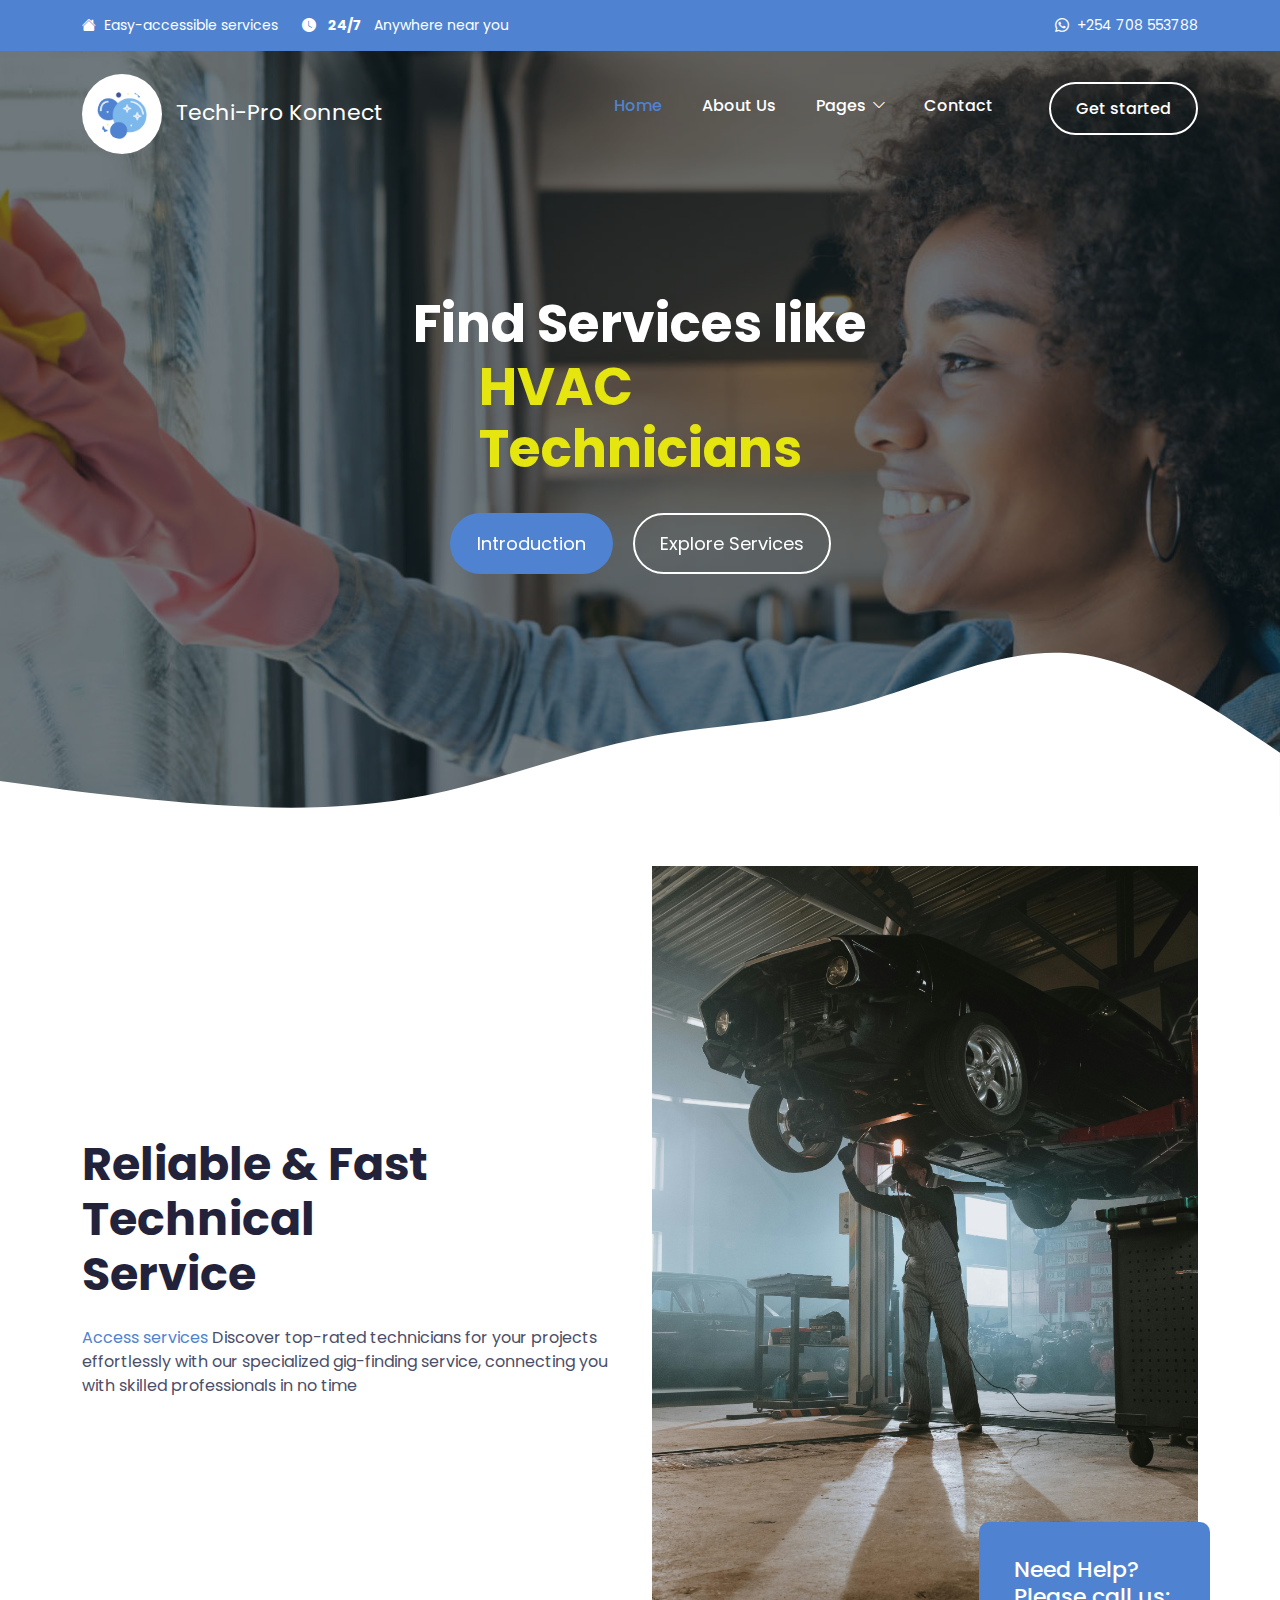
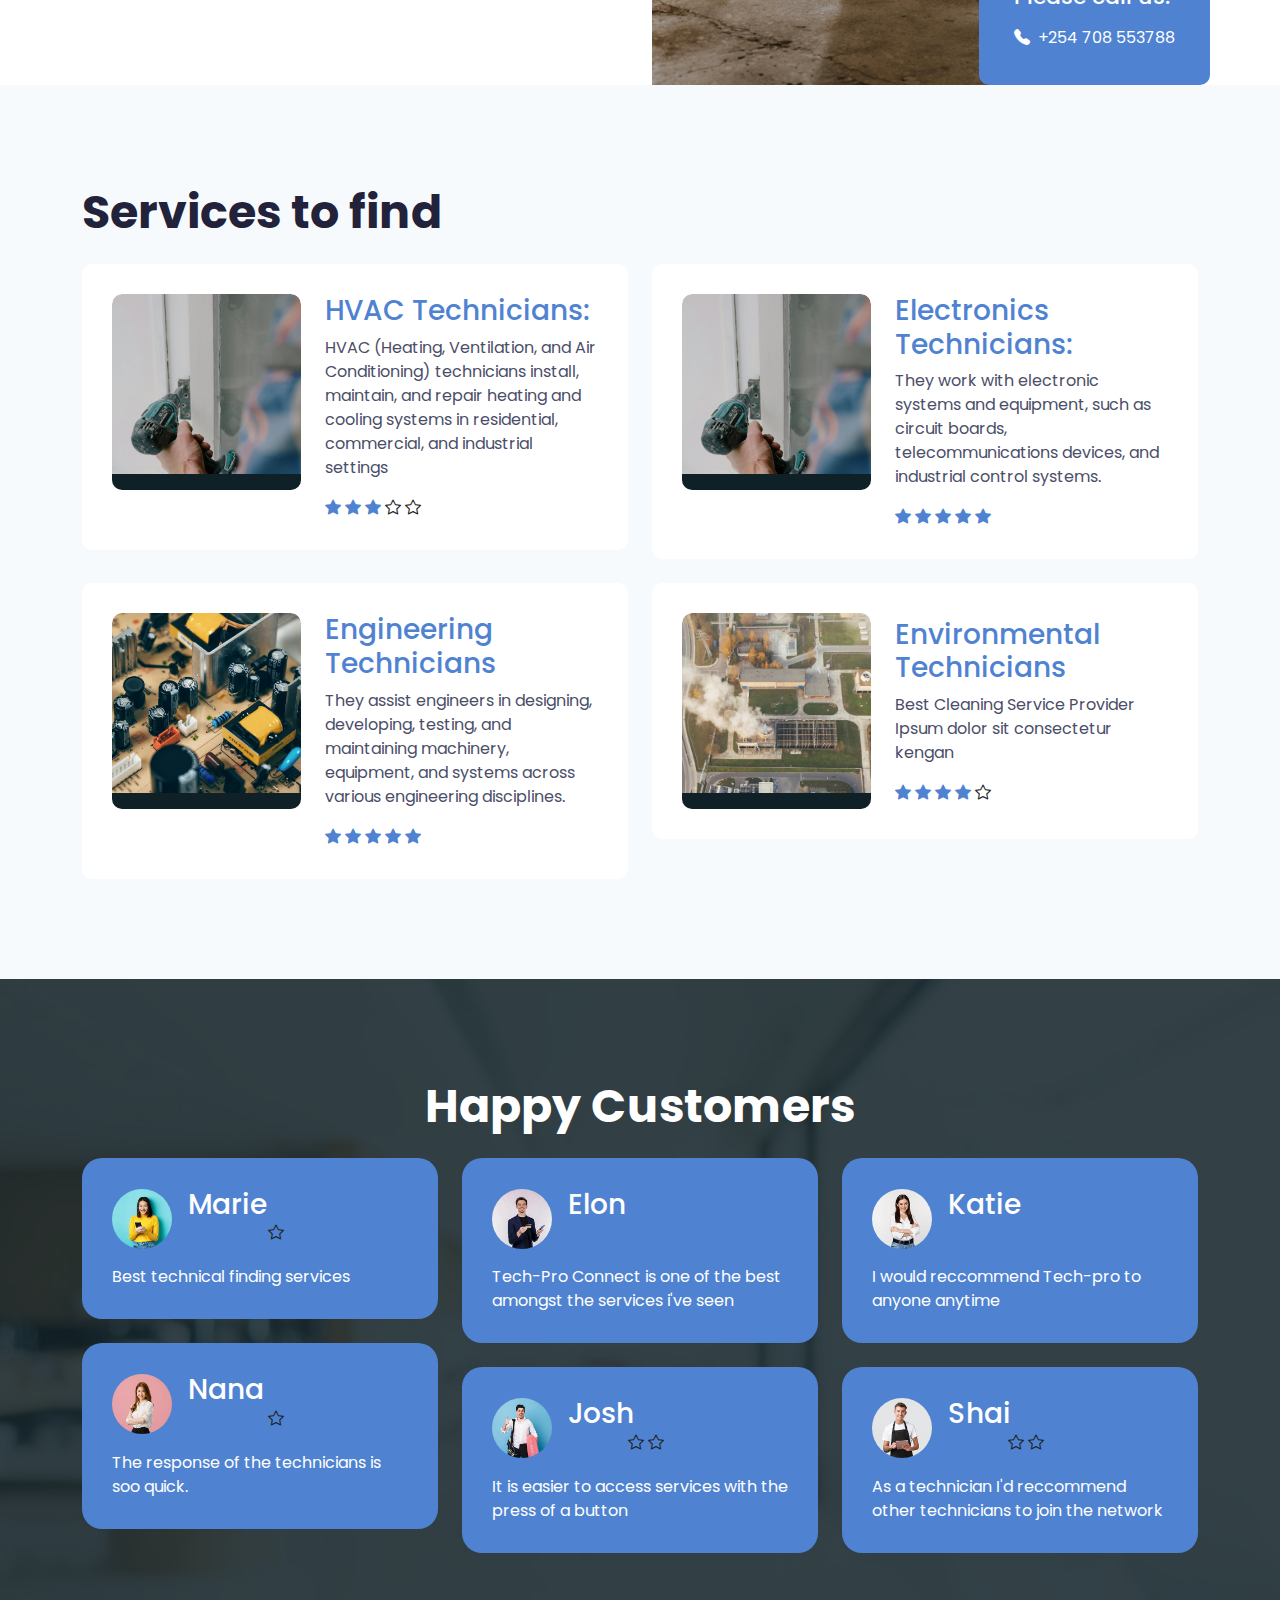
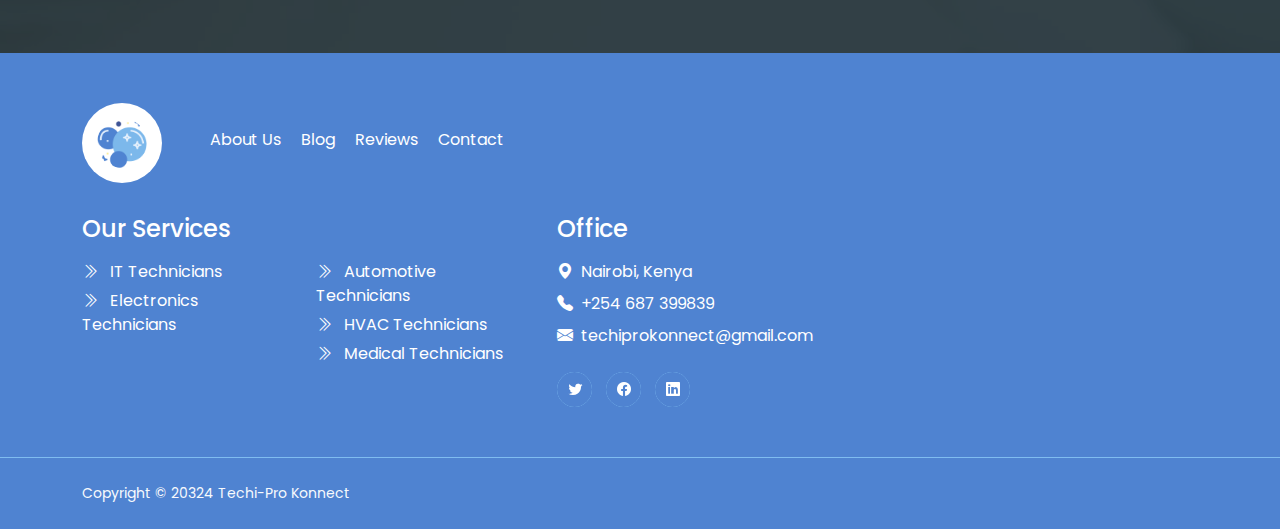
<file: index.html>
<!doctype html>
<html lang="en">
    <head>
        <meta charset="utf-8">
        <meta name="viewport" content="width=device-width, initial-scale=1">

        <meta name="description" content="">
        <meta name="author" content="">

        <title>Techi-Pro Konnect</title>

        <!-- CSS FILES -->        
        <link rel="preconnect" href="https://fonts.googleapis.com">
        
        <link rel="preconnect" href="https://fonts.gstatic.com" crossorigin>
        
        <link href="https://fonts.googleapis.com/css2?family=Poppins:ital,wght@0,400;0,500;0,700;1,400&display=swap" rel="stylesheet">

        <link href="css/bootstrap.min.css" rel="stylesheet">

        <link href="css/bootstrap-icons.css" rel="stylesheet">

        <link href="css/tooplate-clean-work.css" rel="stylesheet">

<!--
                            <a class="nav-link dropdown-to

Tooplate 2132 Clean Work

https://www.tooplate.com/view/2132-clean-work

Free Bootstrap 5 HTML Template

-->
    </head>
    
    <body>

        <header class="site-header">
            <div class="container">
                <div class="row">
                    
                    <div class="col-lg-12 col-12 d-flex flex-wrap">
                        <p class="d-flex me-4 mb-0">
                            <i class="bi-house-fill me-2"></i>
                            Easy-accessible services
                        </p>
                        <p class="d-flex d-lg-block d-md-block d-none me-4 mb-0">
                            <i class="bi-clock-fill me-2"></i>
                            <strong class="me-2">24/7</strong> Anywhere near you
                        </p>

                        <p class="site-header-icon-wrap text-white d-flex mb-0 ms-auto">
                            <i class="site-header-icon bi-whatsapp me-2"></i>

                            <a href="tel: 110-220-9800" class="text-white">
                                +254 708 553788
                            </a>
                        </p>
                    </div>

                </div>
            </div>
        </header>

        <nav class="navbar navbar-expand-lg">
            <div class="container">
                <a class="navbar-brand" href="index.html">
                    <img src="images/bubbles.png" class="logo img-fluid" alt="">

                    <span class="ms-2">Techi-Pro Konnect</span>
                </a>

                <button class="navbar-toggler" type="button" data-bs-toggle="collapse" data-bs-target="#navbarNav" aria-controls="navbarNav" aria-expanded="false" aria-label="Toggle navigation">
                    <span class="navbar-toggler-icon"></span>
                </button>
                <div class="collapse navbar-collapse" id="navbarNav">
                    <ul class="navbar-nav ms-auto">
                        <li class="nav-item">
                            <a class="nav-link active" href="index.html">Home</a>
                        </li>
                        <li class="nav-item">
                            <a class="nav-link" href="about.html">About Us</a>
                        </li>

                        <li class="nav-item dropdown">
                            <a class="nav-link dropdown-toggle" href="#section_5" id="navbarLightDropdownMenuLink" role="button" data-bs-toggle="dropdown" aria-expanded="false">Pages</a>
                        </li>

                        <li class="nav-item">
                            <a class="nav-link" href="contact.html">Contact</a>
                        </li>

                        <li class="nav-item ms-3">
                            <a class="nav-link custom-btn custom-border-btn custom-btn-bg-white btn" href="#">Get started</a>
                        </li>
                    </ul>
                </div>
            </div>
        </nav>
        <main>
            <section class="hero-section hero-section-full-height d-flex justify-content-center align-items-center">
                <div class="section-overlay"></div>

                <div class="container">
                    <div class="row">

                        <div class="col-lg-7 col-12 text-center mx-auto">
                            <h1 class="cd-headline rotate-1 text-white mb-4 pb-2">
                                <span>Find Services like</span>
                                <span class="cd-words-wrapper">
                                    <b class="is-visible">HVAC  <br> Technicians</b>
                                    <b>Electronics <br> Technicians</b>
                                    <b>Automotive <br>  Technicians</b>
                                </span>
                            </h1>

                            <a class="custom-btn btn button button--atlas smoothscroll me-3" href="#intro-section">
                                <span>Introduction</span>

                                <div class="marquee" aria-hidden="true">
                                    <div class="marquee__inner">
                                        <span>Introduction</span>
                                        <span>Introduction</span>
                                        <span>Introduction</span>
                                        <span>Introduction</span>
                                    </div>
                                </div>
                            </a>

                            <a class="custom-btn custom-border-btn custom-btn-bg-white btn button button--pan smoothscroll" href="#services-section">
                                <span>Explore Services</span>
                            </a>
                        </div>

                    </div>
                </div>
                
                <svg xmlns="http://www.w3.org/2000/svg" viewBox="0 0 1440 320"><path fill="#ffffff" fill-opacity="1" d="M0,224L40,229.3C80,235,160,245,240,250.7C320,256,400,256,480,240C560,224,640,192,720,176C800,160,880,160,960,138.7C1040,117,1120,75,1200,80C1280,85,1360,139,1400,165.3L1440,192L1440,320L1400,320C1360,320,1280,320,1200,320C1120,320,1040,320,960,320C880,320,800,320,720,320C640,320,560,320,480,320C400,320,320,320,240,320C160,320,80,320,40,320L0,320Z"></path></svg>
            
            </section>
            <section class="intro-section" id="intro-section">
                <div class="container">
                    <div class="row justify-content-lg-center align-items-center">

                        <div class="col-lg-6 col-12">
                            <h2 class="mb-4">Reliable &amp; Fast Technical<br> Service</h2>

                            <p><a href="#">Access services </a>  Discover top-rated technicians for your projects effortlessly with our specialized gig-finding service, connecting you with skilled professionals in no time</p>
                        </div>

                        <div class="col-lg-6 col-12 custom-block-wrap">
                            <img src="images/techpro/cars.jpg" class="img-fluid">

                            <div class="custom-block d-flex flex-column">
                                <h6 class="text-white mb-3">Need Help? <br> Please call us:</h6>

                                <p class="d-flex mb-0">
                                    <i class="bi-telephone-fill custom-icon me-2"></i>

                                    <a href="tel: 110-220-9800">
                                        +254 708 553788
                                    </a>
                                </p>
                            </div>
                        </div>

                    </div>
                </div>
            </section>
            <section class="services-section section-padding section-bg" id="services-section">                
                <div class="container">
                    <div class="row">

                        <div class="col-lg-12 col-12">
                            <h2 class="mb-4">Services to find</h2>
                        </div>
                        <div class="col-lg-6 col-12">
                            <div class="services-thumb">
                                <div class="row">
                                    <div class="col-lg-5 col-md-5 col-12">
                                        <div class="services-image-wrap">
                                            <a href="services-detail.html">
                                                <img src="images/techpro/pexels-kseniachernaya-5768284.jpg" class="services-image img-fluid" alt="">
                                                <div class="services-icon-wrap">
                                                    <div class="d-flex justify-content-between align-items-center">
                                
                                                    </div>                                                    
                                                </div>
                                            </a>
                                        </div>
                                    </div>

                                    <div class="col-lg-7 col-md-7 col-12 d-flex align-items-center">
                                        <div class="services-info mt-4 mt-lg-0 mt-md-0">
                                            <h4 class="services-title mb-1 mb-lg-2">
                                                <a class="services-title-link" href="services-detail.html">HVAC Technicians:</a>
                                            </h4>

                                            <p>HVAC (Heating, Ventilation, and Air Conditioning) technicians install,
                                                maintain, and repair heating and cooling systems in residential, commercial, and industrial
                                                settings</p>

                                            <div class="d-flex flex-wrap align-items-center">
                                                <div class="reviews-icons">
                                                    <i class="bi-star-fill"></i>
                                                    <i class="bi-star-fill"></i>
                                                    <i class="bi-star-fill"></i>
                                                    <i class="bi-star"></i>
                                                    <i class="bi-star"></i>
                                                </div>
                                            </div>
                                        </div>
                                    </div>
                                </div>
                            </div>
                        </div>

                        <div class="col-lg-6 col-12">
                            <div class="services-thumb">
                                <div class="row">
                                    <div class="col-lg-5 col-md-5 col-12">
                                        <div class="services-image-wrap">
                                            <a href="services-detail.html">
                                                <img src="images/techpro/pexels-kseniachernaya-5768284.jpg" class="services-image img-fluid" alt="">
                                    <div class="services-icon-wrap">
                                                    <div class="d-flex justify-content-between align-items-center">
                                                    </div>                                                    
                                                </div>
                                            </a>
                                        </div>
                                    </div>

                                    <div class="col-lg-7 col-md-7 col-12 d-flex align-items-center">
                                        <div class="services-info mt-4 mt-lg-0 mt-md-0">
                                            <h4 class="services-title mb-1 mb-lg-2">
                                                <a class="services-title-link" href="services-detail.html">Electronics Technicians:</a>
                                            </h4>

                                            <p>They work with electronic systems and equipment, such as circuit
                                                boards, telecommunications devices, and industrial control systems.</p>

                                            <div class="d-flex flex-wrap align-items-center">
                                                <div class="reviews-icons">
                                                    <i class="bi-star-fill"></i>
                                                    <i class="bi-star-fill"></i>
                                                    <i class="bi-star-fill"></i>
                                                    <i class="bi-star-fill"></i>
                                                    <i class="bi-star-fill"></i>
                                                </div>
                                            </div>
                                        </div>
                                    </div>
                                </div>
                            </div>
                        </div>

                        <div class="col-lg-6 col-12">
                            <div class="services-thumb mb-lg-0">
                                <div class="row">
                                    <div class="col-lg-5 col-md-5 col-12">
                                        <div class="services-image-wrap">
                                            <a href="services-detail.html">
                                                <img src="images/techpro/pexels-pixabay-163100.jpg" class="services-image img-fluid" alt="">
                                                <img src="images/techpro/pexels-pixabay-163100.jpg" class="services-image services-image-hover img-fluid" alt="">

                                                <div class="services-icon-wrap">
                                                    <div class="d-flex justify-content-between align-items-center">
                                                    </div>                                                    
                                                </div>
                                            </a>
                                        </div>
                                    </div>

                                    <div class="col-lg-7 col-md-7 col-12 d-flex align-items-center">
                                        <div class="services-info mt-4 mt-lg-0 mt-md-0">
                                            <h4 class="services-title mb-1 mb-lg-2">
                                                <a class="services-title-link" href="services-detail.html">Engineering Technicians</a>
                                            </h4>

                                            <p>They assist engineers in designing, developing, testing, and
                                                maintaining machinery, equipment, and systems across various engineering disciplines.</p>

                                            <div class="d-flex flex-wrap align-items-center">
                                                <div class="reviews-icons">
                                                    <i class="bi-star-fill"></i>
                                                    <i class="bi-star-fill"></i>
                                                    <i class="bi-star-fill"></i>
                                                    <i class="bi-star-fill"></i>
                                                    <i class="bi-star-fill"></i>
                                                </div>
                                            </div>
                                        </div>
                                    </div>
                                </div>
                            </div>
                        </div>

                        <div class="col-lg-6 col-12">
                            <div class="services-thumb mb-lg-0">
                                <div class="row">
                                    <div class="col-lg-5 col-md-5 col-12">
                                        <div class="services-image-wrap">
                                            <a href="services-detail.html">
                                                <img src="images/techpro/pexels-marcin-jozwiak-199600-3641377.jpg" class="services-image img-fluid" alt="">
                                                <div class="services-icon-wrap">
                                                    <div class="d-flex justify-content-between align-items-center">

                                                    </div>                                                    
                                                </div>
                                            </a>
                                        </div>
                                    </div>

                                    <div class="col-lg-7 col-md-7 col-12 d-flex align-items-center">
                                        <div class="services-info mt-4 mt-lg-0 mt-md-0">
                                            <h4 class="services-title mb-1 mb-lg-2">
                                                <a class="services-title-link" href="services-detail.html">Environmental Technicians</a>
                                            </h4>

                                            <p>Best Cleaning Service Provider Ipsum dolor sit consectetur kengan</p>

                                            <div class="d-flex flex-wrap align-items-center">
                                                <div class="reviews-icons">
                                                    <i class="bi-star-fill"></i>
                                                    <i class="bi-star-fill"></i>
                                                    <i class="bi-star-fill"></i>
                                                    <i class="bi-star-fill"></i>
                                                    <i class="bi-star"></i>
                                                </div>
                                            </div>
                                        </div>
                                    </div>
                                </div>
                            </div>
                        </div>

                    </div>
                </div>
            </section>


            <section class="testimonial-section section-padding section-bg">
                <div class="section-overlay"></div>

                <div class="container">
                    <div class="row">

                        <div class="col-lg-12 col-12 text-center">
                            <h2 class="text-white mb-4">Happy Customers</h2>
                        </div>

                        <div class="col-lg-4 col-12">
                            <div class="featured-block">
                                <div class="d-flex align-items-center mb-3">
                                    <img src="images/avatar/happy-customer-01.jpg" class="avatar-image img-fluid">

                                    <div class="ms-3">
                                        <h4 class="mb-0">Marie</h4>

                                        <div class="reviews-icons mb-1">
                                            <i class="bi-star-fill"></i>
                                            <i class="bi-star-fill"></i>
                                            <i class="bi-star-fill"></i>
                                            <i class="bi-star-fill"></i>
                                            <i class="bi-star"></i>
                                        </div>
                                    </div>
                                </div>

                                <p class="mb-0">Best technical finding services</p>
                            </div>

                            <div class="featured-block mb-lg-0">
                                <div class="d-flex align-items-center mb-3">
                                    <img src="images/avatar/happy-customer-02.jpg" class="avatar-image img-fluid">

                                    <div class="ms-3">
                                        <h4 class="mb-0">Nana</h4>

                                        <div class="reviews-icons mb-1">
                                            <i class="bi-star-fill"></i>
                                            <i class="bi-star-fill"></i>
                                            <i class="bi-star-fill"></i>
                                            <i class="bi-star-fill"></i>
                                            <i class="bi-star"></i>
                                        </div>
                                    </div>
                                </div>

                                <p class="mb-0">The response of the technicians is soo quick.</p>
                            </div>
                        </div>

                        <div class="col-lg-4 col-12">
                            <div class="featured-block">
                                <div class="d-flex align-items-center mb-3">
                                    <img src="images/avatar/happy-customer-03.jpg" class="avatar-image img-fluid">

                                    <div class="ms-3">
                                        <h4 class="mb-0">Elon</h4>

                                        <div class="reviews-icons mb-1">
                                            <i class="bi-star-fill"></i>
                                            <i class="bi-star-fill"></i>
                                            <i class="bi-star-fill"></i>
                                            <i class="bi-star-fill"></i>
                                            <i class="bi-star-fill"></i>
                                        </div>
                                    </div>
                                </div>

                                <p class="mb-0">Tech-Pro Connect is one of the best amongst the services i've seen</p>
                            </div>

                            <div class="featured-block mb-lg-0">
                                <div class="d-flex align-items-center mb-3">
                                    <img src="images/avatar/happy-customer-04.jpg" class="avatar-image img-fluid">

                                    <div class="ms-3">
                                        <h4 class="mb-0">Josh</h4>

                                        <div class="reviews-icons mb-1">
                                            <i class="bi-star-fill"></i>
                                            <i class="bi-star-fill"></i>
                                            <i class="bi-star-fill"></i>
                                            <i class="bi-star"></i>
                                            <i class="bi-star"></i>
                                        </div>
                                    </div>
                                </div>

                                <p class="mb-0">It is easier to access services with the press of a button</p>
                            </div>
                        </div>

                        <div class="col-lg-4 col-12">
                            <div class="featured-block">
                                <div class="d-flex align-items-center mb-3">
                                    <img src="images/avatar/happy-customer-05.jpg" class="avatar-image img-fluid">

                                    <div class="ms-3">
                                        <h4 class="mb-0">Katie</h4>

                                        <div class="reviews-icons mb-1">
                                            <i class="bi-star-fill"></i>
                                            <i class="bi-star-fill"></i>
                                            <i class="bi-star-fill"></i>
                                            <i class="bi-star-fill"></i>
                                            <i class="bi-star-fill"></i>
                                        </div>
                                    </div>
                                </div>

                                <p class="mb-0">I would reccommend Tech-pro to anyone anytime</p>
                            </div>

                            <div class="featured-block mb-lg-0">
                                <div class="d-flex align-items-center mb-3">
                                    <img src="images/avatar/happy-customer-06.jpg" class="avatar-image img-fluid">

                                    <div class="ms-3">
                                        <h4 class="mb-0">Shai</h4>

                                        <div class="reviews-icons mb-1">
                                            <i class="bi-star-fill"></i>
                                            <i class="bi-star-fill"></i>
                                            <i class="bi-star-fill"></i>
                                            <i class="bi-star"></i>
                                            <i class="bi-star"></i>
                                        </div>
                                    </div>
                                </div>

                                <p class="mb-0">As a technician I'd reccommend other technicians to join the network</p>
                            </div>
                        </div>

                    </div>
                </div>
            </section>

<!-- 
            <section class="partners-section">
                <div class="container">
                    <div class="row justify-content-center align-items-center">

                        <div class="col-lg-12 col-12">
                            <h4 class="partners-section-title bg-white shadow-lg">Trusted by companies</h4>
                        </div>

                        <div class="col-lg-2 col-md-4 col-6">
                            <img src="images/partners/toprak-leasing.svg" class="partners-image img-fluid">
                        </div>

                        <div class="col-lg-2 col-md-4 col-6">
                            <img src="images/partners/glorix.svg" class="partners-image img-fluid">
                        </div>

                        <div class="col-lg-2 col-md-4 col-6">
                            <img src="images/partners/woocommerce.svg" class="partners-image img-fluid">
                        </div>

                        <div class="col-lg-2 col-md-4 col-6">
                            <img src="images/partners/rolf-leasing.svg" class="partners-image img-fluid">
                        </div>

                        <div class="col-lg-2 col-md-4 col-6">
                            <img src="images/partners/unilabs.svg" class="partners-image img-fluid">
                        </div>

                    </div>
                </div>
            </section> -->
        </main>


        <footer class="site-footer">
            <div class="container">
                <div class="row">

                    <div class="col-lg-12 col-12 d-flex align-items-center mb-4 pb-2">
                        <div>
                            <img src="images/bubbles.png" class="logo img-fluid" alt="">
                        </div>

                        <ul class="footer-menu d-flex flex-wrap ms-5">
                            <li class="footer-menu-item"><a href="#" class="footer-menu-link">About Us</a></li>

                            <li class="footer-menu-item"><a href="#" class="footer-menu-link">Blog</a></li>

                            <li class="footer-menu-item"><a href="#" class="footer-menu-link">Reviews</a></li>

                            <li class="footer-menu-item"><a href="#" class="footer-menu-link">Contact</a></li>
                        </ul>
                    </div>

                    <div class="col-lg-5 col-12 mb-4 mb-lg-0">
                        <h5 class="site-footer-title mb-3">Our Services</h5>

                        <ul class="footer-menu">
                            <li class="footer-menu-item">
                                <a href="#" class="footer-menu-link">
                                    <i class="bi-chevron-double-right footer-menu-link-icon me-2"></i>
                                    IT Technicians
                                </a>
                            </li>

                            <li class="footer-menu-item">
                                <a href="#" class="footer-menu-link">
                                    <i class="bi-chevron-double-right footer-menu-link-icon me-2"></i>
                                    Electronics Technicians
                                </a>
                            </li>

                            <li class="footer-menu-item">
                                <a href="#" class="footer-menu-link">
                                    <i class="bi-chevron-double-right footer-menu-link-icon me-2"></i>
                                    Automotive Technicians
                                </a>
                            </li>

                            <li class="footer-menu-item">
                                <a href="#" class="footer-menu-link">
                                    <i class="bi-chevron-double-right footer-menu-link-icon me-2"></i>
                                    HVAC Technicians
                                </a>
                            </li>

                            <li class="footer-menu-item">
                                <a href="#" class="footer-menu-link">
                                    <i class="bi-chevron-double-right footer-menu-link-icon me-2"></i>
                                    Medical Technicians
                                </a>
                            </li>
                        </ul>
                    </div>

                    <div class="col-lg-4 col-md-6 col-12 mb-4 mb-lg-0 mb-md-0">
                        <h5 class="site-footer-title mb-3">Office</h5>

                        <p class="text-white d-flex mt-3 mb-2">
                            <i class="bi-geo-alt-fill me-2"></i>
                            Nairobi, Kenya
                        </p>

                        <p class="text-white d-flex mb-2">
                            <i class="bi-telephone-fill me-2"></i>

                            <a href="tel: 110-220-9800" class="site-footer-link">
                                +254 687 399839
                            </a>
                        </p>

                        <p class="text-white d-flex">
                            <i class="bi-envelope-fill me-2"></i>

                            <a href="techiprokonnect@gmail.com" class="site-footer-link">
                                techiprokonnect@gmail.com
                            </a>
                        </p>

                        <ul class="social-icon mt-4">
                            <li class="social-icon-item">
                                <a href="#" class="social-icon-link button button--skoll">
                                    <span></span>
                                    <span class="bi-twitter"></span>
                                </a>
                            </li>

                            <li class="social-icon-item">
                                <a href="https://www.facebook.com/profile.php?id=61562232396184&mibextid=ZbWKwL" class="social-icon-link button button--skoll">
                                    <span></span>
                                    <span class="bi-facebook"></span>
                                </a>
                            </li>
                            <li class="social-icon-item">
                                <a href="www.linkedin.com/company/techipro-konnect-app/about" class="social-icon-link button button--skoll">
                                    <span></span>
                                    <span class="bi-linkedin"></span>
                                </a>
                            </li>
                        </ul>
                    </div>

                    <!-- <div class="col-lg-3 col-md-6 col-6 mt-3 mt-lg-0 mt-md-0">
                        <div class="featured-block">
                            <h5 class="text-white mb-3">Service Hours</h5>

                            <strong class="d-block text-white mb-1">Mon - Fri</strong>

                            <p class="text-white mb-3">8:00 AM - 5:30 PM</p>

                            <strong class="d-block text-white mb-1">Sat</strong>

                            <p class="text-white mb-0">6:00 AM - 2:30 PM</p>
                        </div>
                    </div> -->
                </div>
            </div>

            <div class="site-footer-bottom">
                <div class="container">
                    <div class="row">

                        <div class="col-lg-6 col-12">
                            <p class="copyright-text mb-0">Copyright © 20324 Techi-Pro Konnect</p>
                        </div>
                        
        
                    </div>
                </div>
            </div>
        </footer>

        <!-- JAVASCRIPT FILES -->
        <script src="js/jquery.min.js"></script>
        <script src="js/bootstrap.min.js"></script>
        <script src="js/jquery.backstretch.min.js"></script>
        <script src="js/counter.js"></script>
        <script src="js/countdown.js"></script>
        <script src="js/init.js"></script>
        <script src="js/modernizr.js"></script>
        <script src="js/animated-headline.js"></script>
        <script src="js/custom.js"></script>

    </body>
</html>
</file>
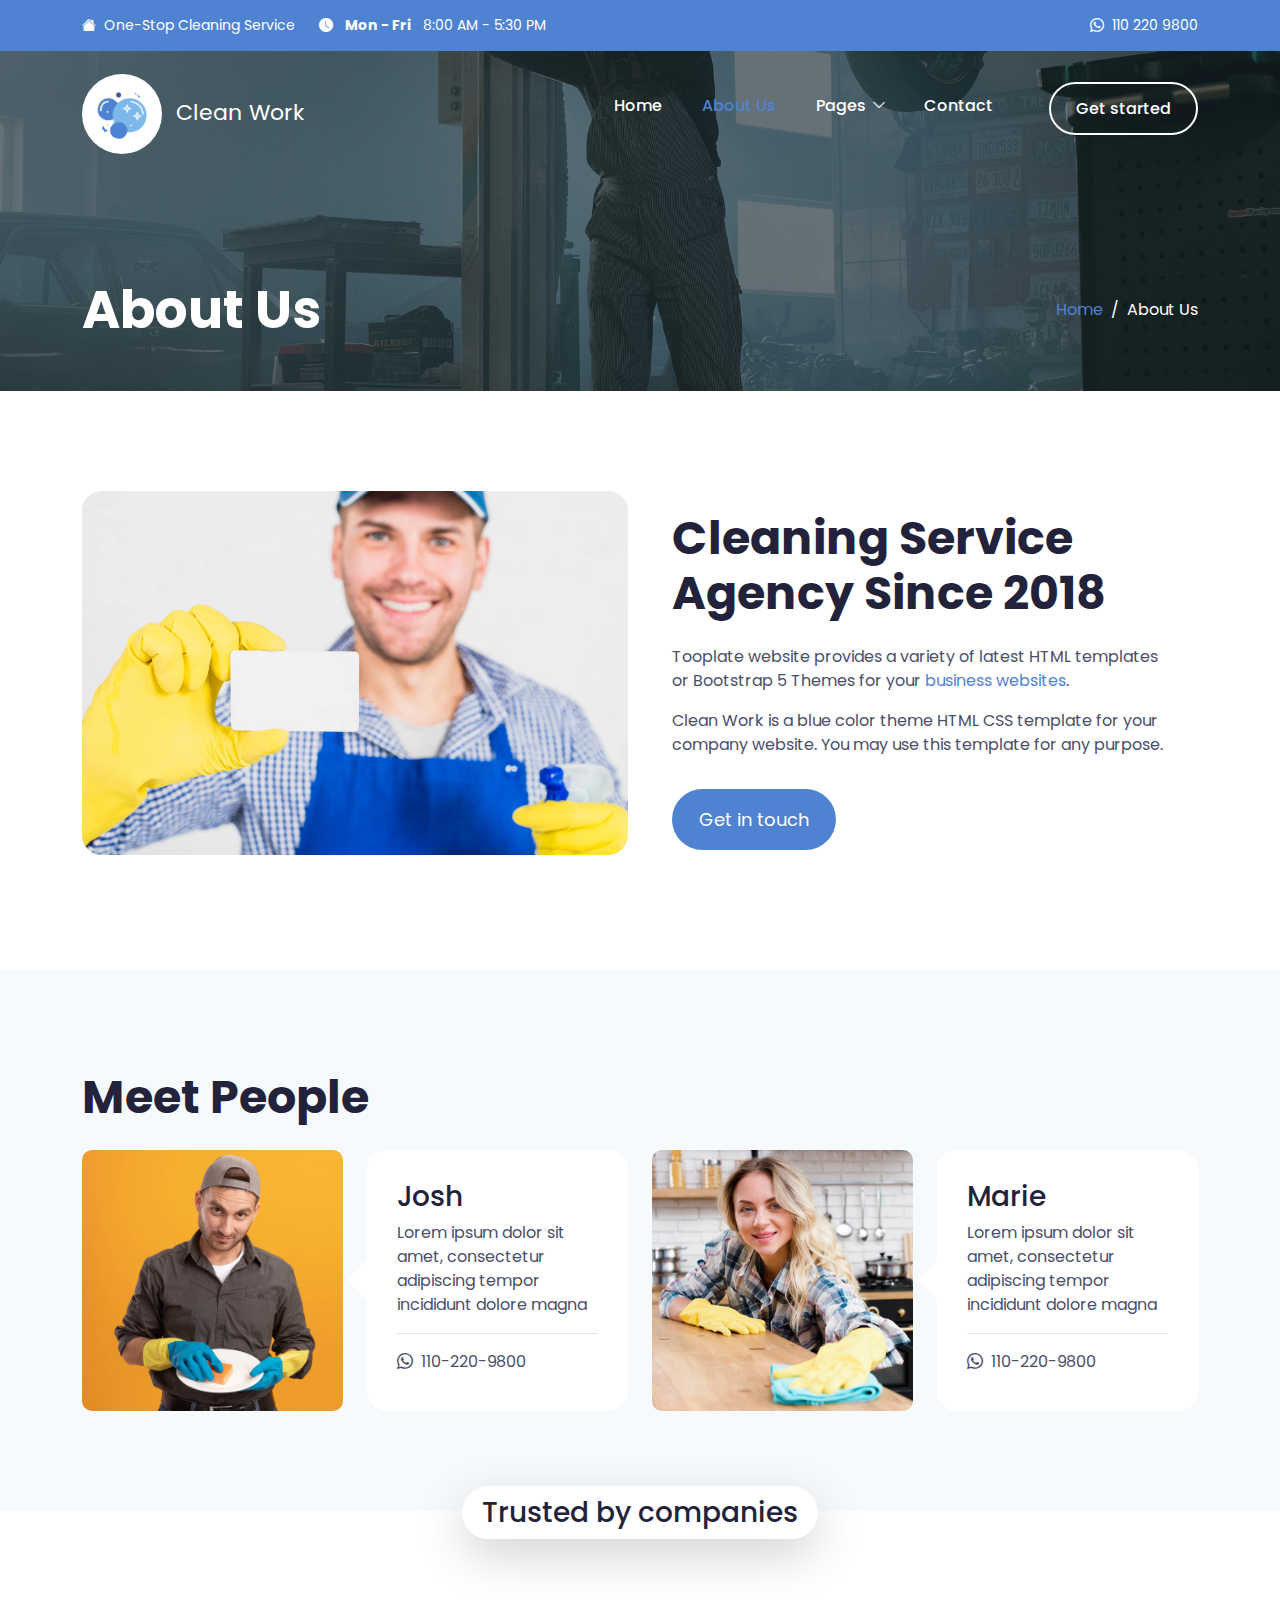
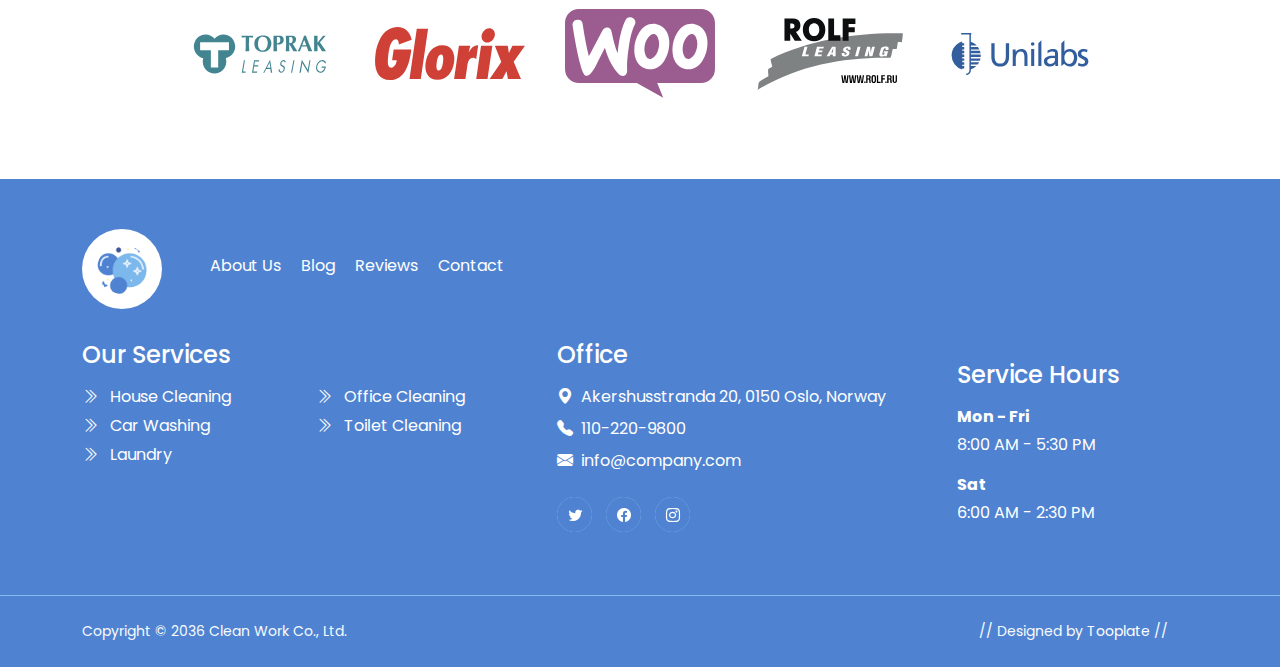
<file: about.html>
<!doctype html>
<html lang="en">
    <head>
        <meta charset="utf-8">
        <meta name="viewport" content="width=device-width, initial-scale=1">

        <meta name="description" content="">
        <meta name="author" content="">

        <title>About Us | Bootstrap 5 Theme</title>

        <!-- CSS FILES -->        
        <link rel="preconnect" href="https://fonts.googleapis.com">
        
        <link rel="preconnect" href="https://fonts.gstatic.com" crossorigin>
        
        <link href="https://fonts.googleapis.com/css2?family=Poppins:ital,wght@0,400;0,500;0,700;1,400&display=swap" rel="stylesheet">

        <link href="css/bootstrap.min.css" rel="stylesheet">

        <link href="css/bootstrap-icons.css" rel="stylesheet">

        <link href="css/tooplate-clean-work.css" rel="stylesheet">
<!--

Tooplate 2132 Clean Work

https://www.tooplate.com/view/2132-clean-work

Free Bootstrap 5 HTML Template

-->
    </head>
    
    <body>

        <header class="site-header">
            <div class="container">
                <div class="row">
                    
                    <div class="col-lg-12 col-12 d-flex flex-wrap">
                        <p class="d-flex me-4 mb-0">
                            <i class="bi-house-fill me-2"></i>
                            One-Stop Cleaning Service
                        </p>

                        <p class="d-flex d-lg-block d-md-block d-none me-4 mb-0">
                            <i class="bi-clock-fill me-2"></i>
                            <strong class="me-2">Mon - Fri</strong> 8:00 AM - 5:30 PM
                        </p>

                        <p class="site-header-icon-wrap text-white d-flex mb-0 ms-auto">
                            <i class="site-header-icon bi-whatsapp me-2"></i>

                            <a href="tel: 110-220-9800" class="text-white">
                                110 220 9800
                            </a>
                        </p>
                    </div>

                </div>
            </div>
        </header>

        <nav class="navbar navbar-expand-lg">
            <div class="container">
                <a class="navbar-brand" href="index.html">
                    <img src="images/bubbles.png" class="logo img-fluid" alt="">

                    <span class="ms-2">Clean Work</span>
                </a>

                <button class="navbar-toggler" type="button" data-bs-toggle="collapse" data-bs-target="#navbarNav" aria-controls="navbarNav" aria-expanded="false" aria-label="Toggle navigation">
                    <span class="navbar-toggler-icon"></span>
                </button>

                <div class="collapse navbar-collapse" id="navbarNav">
                    <ul class="navbar-nav ms-auto">
                        <li class="nav-item">
                            <a class="nav-link" href="index.html">Home</a>
                        </li>

                        <li class="nav-item">
                            <a class="nav-link active" href="about.html">About Us</a>
                        </li>

                        <li class="nav-item dropdown">
                            <a class="nav-link dropdown-toggle" href="#section_5" id="navbarLightDropdownMenuLink" role="button" data-bs-toggle="dropdown" aria-expanded="false">Pages</a>

                            <ul class="dropdown-menu dropdown-menu-light" aria-labelledby="navbarLightDropdownMenuLink">
                                <li><a class="dropdown-item" href="services.html">Our Services</a></li>

                                <li><a class="dropdown-item" href="coming-soon.html">Coming Soon</a></li>

                                <li><a class="dropdown-item" href="page-404.html">Page 404</a></li>
                            </ul>
                        </li>

                        <li class="nav-item">
                            <a class="nav-link" href="contact.html">Contact</a>
                        </li>

                        <li class="nav-item ms-3">
                            <a class="nav-link custom-btn custom-border-btn custom-btn-bg-white btn" href="#">Get started</a>
                        </li>
                    </ul>
                </div>
            </div>
        </nav>

        <main>

            <section class="banner-section d-flex justify-content-center align-items-end">
                <div class="section-overlay"></div>

                <div class="container">
                    <div class="row">

                        <div class="col-lg-7 col-12">
                            <h1 class="text-white mb-lg-0">About Us</h1>
                        </div>

                        <div class="col-lg-4 col-12 d-flex justify-content-lg-end align-items-center ms-auto">
                            <nav aria-label="breadcrumb">
                                <ol class="breadcrumb justify-content-center">
                                    <li class="breadcrumb-item"><a href="index.html">Home</a></li>

                                    <li class="breadcrumb-item active" aria-current="page">About Us</li>
                                </ol>
                            </nav>
                        </div>

                    </div>
                </div>
            </section>
         

            <section class="section-padding">
                <div class="container">
                    <div class="row">

                        <div class="col-lg-6 col-12">
                            <img src="images/cleaning-concept-with-man-showing-business-card.jpg" class="featured-image img-fluid">
                        </div>

                        <div class="col-lg-6 col-12">
                            <div class="featured-block">
                                <h2 class="mb-4">Cleaning Service Agency Since 2018</h2>

                                <p>Tooplate website provides a variety of latest HTML templates or Bootstrap 5 Themes for your <a href="#">business websites</a>.</p>

                                <p>Clean Work is a blue color theme HTML CSS template for your company website. You may use this template for any purpose.</p>

                                <a class="custom-btn btn button button--atlas mt-3" href="contact.html">
                                    <span>Get in touch</span>
    
                                    <div class="marquee" aria-hidden="true">
                                        <div class="marquee__inner">
                                            <span>Get in touch</span>
                                            <span>Get in touch</span>
                                            <span>Get in touch</span>
                                            <span>Get in touch</span>
                                        </div>
                                    </div>
                                </a>
                            </div>
                        </div>

                    </div>
                </div>
            </section>


            <section class="team-section section-padding section-bg">
                <div class="container">
                    <div class="row">

                        <div class="col-lg-12 col-12">
                            <h2 class="mb-4">Meet People</h2>
                        </div>

                        <div class="col-lg-3 col-md-6 col-12 mb-lg-0 mb-md-5">
                            <img src="images/teams/young-cleaning-man-wearing-casual-clothes.jpg" class="team-image img-fluid">
                        </div>

                        <div class="col-lg-3 col-md-6 col-12 d-flex justify-content-lg-center mt-4 mt-lg-0 mt-md-0 mb-5 mb-lg-0">
                            <div class="team-info mx-auto mx-lg-0">
                                <h4 class="mb-2">Josh</h4>

                                <p>Lorem ipsum dolor sit amet, consectetur adipiscing tempor incididunt dolore magna</p>

                                <div class="border-top mt-3 pt-3">
                                    <p class="d-flex mb-0">
                                        <i class="bi-whatsapp me-2"></i>

                                        <a href="tel: 110-220-9800">
                                            110-220-9800
                                        </a>
                                    </p>
                                </div>
                            </div>
                        </div>

                        <div class="col-lg-3 col-md-6 col-12">
                            <img src="images/teams/happy-young-woman-wiping-kitchen-counter-wearing-yellow-gloves.jpg" class="team-image img-fluid">
                        </div>

                        <div class="col-lg-3 col-md-6 col-12 d-flex justify-content-lg-center mt-4 mt-lg-0 mt-md-0">
                            <div class="team-info mx-auto mx-lg-0">
                                <h4 class="mb-2">Marie</h4>

                                <p>Lorem ipsum dolor sit amet, consectetur adipiscing tempor incididunt dolore magna</p>

                                <div class="border-top mt-3 pt-3">
                                    <p class="d-flex mb-0">
                                        <i class="bi-whatsapp me-2"></i>

                                        <a href="tel: 110-220-9800">
                                            110-220-9800
                                        </a>
                                    </p>
                                </div>
                            </div>
                        </div>

                    </div>
                </div>
            </section>


            <section class="partners-section">
                <div class="container">
                    <div class="row justify-content-center align-items-center">

                        <div class="col-lg-12 col-12">
                            <h4 class="partners-section-title bg-white shadow-lg">Trusted by companies</h4>
                        </div>

                        <div class="col-lg-2 col-md-4 col-6">
                            <img src="images/partners/toprak-leasing.svg" class="partners-image img-fluid">
                        </div>

                        <div class="col-lg-2 col-md-4 col-6">
                            <img src="images/partners/glorix.svg" class="partners-image img-fluid">
                        </div>

                        <div class="col-lg-2 col-md-4 col-6">
                            <img src="images/partners/woocommerce.svg" class="partners-image img-fluid">
                        </div>

                        <div class="col-lg-2 col-md-4 col-6">
                            <img src="images/partners/rolf-leasing.svg" class="partners-image img-fluid">
                        </div>

                        <div class="col-lg-2 col-md-4 col-6">
                            <img src="images/partners/unilabs.svg" class="partners-image img-fluid">
                        </div>

                    </div>
                </div>
            </section>
        </main>

        <footer class="site-footer">
            <div class="container">
                <div class="row">

                    <div class="col-lg-12 col-12 d-flex align-items-center mb-4 pb-2">
                        <div>
                            <img src="images/bubbles.png" class="logo img-fluid" alt="">
                        </div>

                        <ul class="footer-menu d-flex flex-wrap ms-5">
                            <li class="footer-menu-item"><a href="#" class="footer-menu-link">About Us</a></li>

                            <li class="footer-menu-item"><a href="#" class="footer-menu-link">Blog</a></li>

                            <li class="footer-menu-item"><a href="#" class="footer-menu-link">Reviews</a></li>

                            <li class="footer-menu-item"><a href="#" class="footer-menu-link">Contact</a></li>
                        </ul>
                    </div>

                    <div class="col-lg-5 col-12 mb-4 mb-lg-0">
                        <h5 class="site-footer-title mb-3">Our Services</h5>

                        <ul class="footer-menu">
                            <li class="footer-menu-item">
                                <a href="#" class="footer-menu-link">
                                    <i class="bi-chevron-double-right footer-menu-link-icon me-2"></i>
                                    House Cleaning
                                </a>
                            </li>

                            <li class="footer-menu-item">
                                <a href="#" class="footer-menu-link">
                                    <i class="bi-chevron-double-right footer-menu-link-icon me-2"></i>
                                    Car Washing
                                </a>
                            </li>

                            <li class="footer-menu-item">
                                <a href="#" class="footer-menu-link">
                                    <i class="bi-chevron-double-right footer-menu-link-icon me-2"></i>
                                    Laundry
                                </a>
                            </li>

                            <li class="footer-menu-item">
                                <a href="#" class="footer-menu-link">
                                    <i class="bi-chevron-double-right footer-menu-link-icon me-2"></i>
                                    Office Cleaning
                                </a>
                            </li>

                            <li class="footer-menu-item">
                                <a href="#" class="footer-menu-link">
                                    <i class="bi-chevron-double-right footer-menu-link-icon me-2"></i>
                                    Toilet Cleaning
                                </a>
                            </li>
                        </ul>
                    </div>

                    <div class="col-lg-4 col-md-6 col-12 mb-4 mb-lg-0 mb-md-0">
                        <h5 class="site-footer-title mb-3">Office</h5>

                        <p class="text-white d-flex mt-3 mb-2">
                            <i class="bi-geo-alt-fill me-2"></i>
                            Akershusstranda 20, 0150 Oslo, Norway
                        </p>

                        <p class="text-white d-flex mb-2">
                            <i class="bi-telephone-fill me-2"></i>

                            <a href="tel: 110-220-9800" class="site-footer-link">
                                110-220-9800
                            </a>
                        </p>

                        <p class="text-white d-flex">
                            <i class="bi-envelope-fill me-2"></i>

                            <a href="mailto:info@company.com" class="site-footer-link">
                                info@company.com
                            </a>
                        </p>

                        <ul class="social-icon mt-4">
                            <li class="social-icon-item">
                                <a href="#" class="social-icon-link button button--skoll">
                                    <span></span>
                                    <span class="bi-twitter"></span>
                                </a>
                            </li>

                            <li class="social-icon-item">
                                <a href="#" class="social-icon-link button button--skoll">
                                    <span></span>
                                    <span class="bi-facebook"></span>
                                </a>
                            </li>

                            <li class="social-icon-item">
                                <a href="#" class="social-icon-link button button--skoll">
                                    <span></span>
                                    <span class="bi-instagram"></span>
                                </a>
                            </li>
                        </ul>
                    </div>

                    <div class="col-lg-3 col-md-6 col-6 mt-3 mt-lg-0 mt-md-0">
                        <div class="featured-block">
                            <h5 class="text-white mb-3">Service Hours</h5>

                            <strong class="d-block text-white mb-1">Mon - Fri</strong>

                            <p class="text-white mb-3">8:00 AM - 5:30 PM</p>

                            <strong class="d-block text-white mb-1">Sat</strong>

                            <p class="text-white mb-0">6:00 AM - 2:30 PM</p>
                        </div>
                    </div>
                </div>
            </div>

            <div class="site-footer-bottom">
                <div class="container">
                    <div class="row">

                        <div class="col-lg-6 col-12">
                            <p class="copyright-text mb-0">Copyright © 2036 Clean Work Co., Ltd.</p>
                        </div>
                        
                        <div class="col-lg-6 col-12 text-end">
                            <p class="copyright-text mb-0">
                            // Designed by <a href="https://www.tooplate.com" target="_parent">Tooplate</a> //</p>
                        </div>
                        
                    </div>
                </div>
            </div>
        </footer>

        <!-- JAVASCRIPT FILES -->
        <script src="js/jquery.min.js"></script>
        <script src="js/bootstrap.min.js"></script>
        <script src="js/jquery.backstretch.min.js"></script>
        <script src="js/counter.js"></script>
        <script src="js/countdown.js"></script>
        <script src="js/init.js"></script>
        <script src="js/modernizr.js"></script>
        <script src="js/animated-headline.js"></script>
        <script src="js/custom.js"></script>

    </body>
</html>
</file>
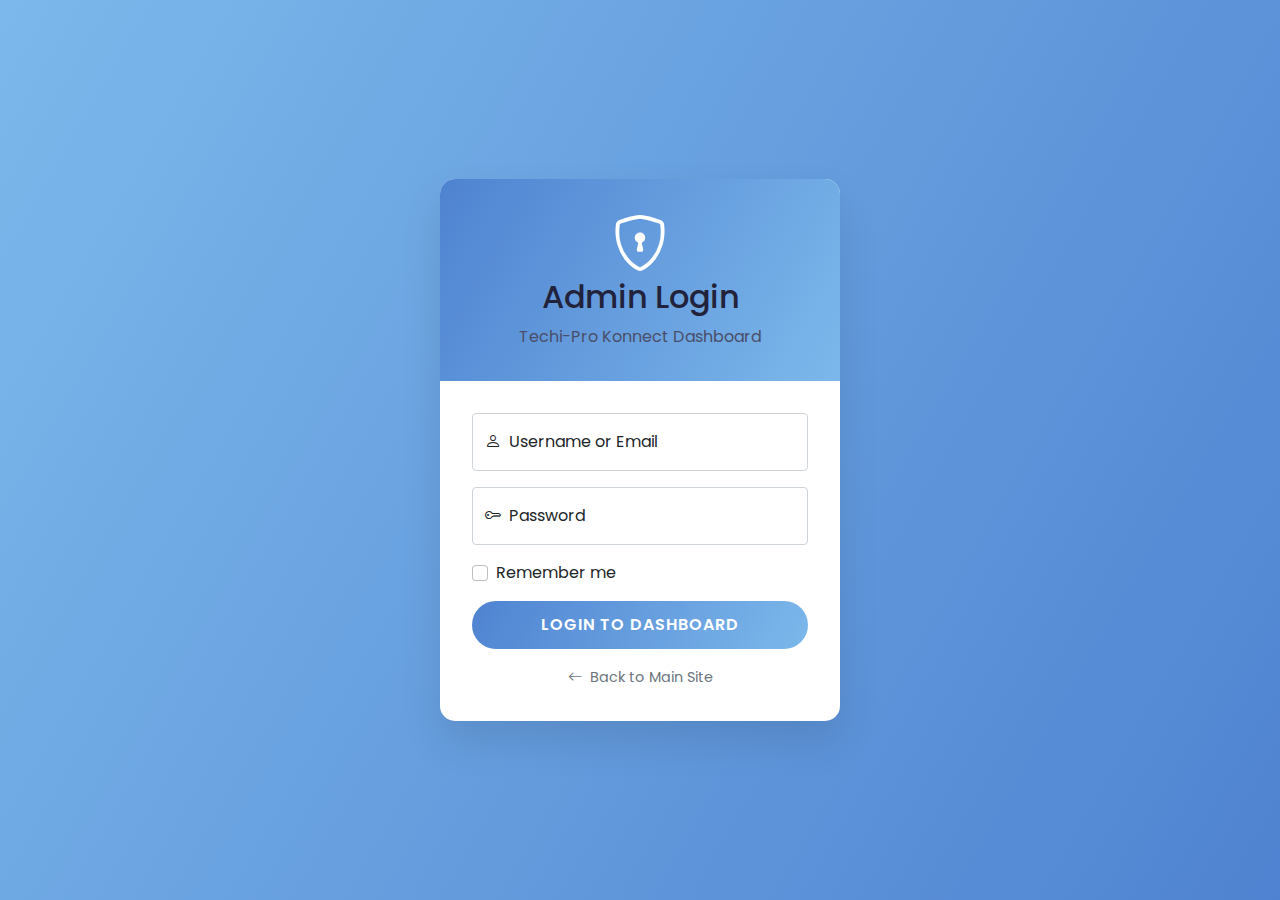
<file: admin-dashboard.html>
<!doctype html>
<html lang="en">
    <head>
        <meta charset="utf-8">
        <meta name="viewport" content="width=device-width, initial-scale=1">

        <meta name="description" content="">
        <meta name="author" content="">

        <title>Admin Dashboard - Techi-Pro Konnect</title>

        <!-- CSS FILES -->        
        <link rel="preconnect" href="https://fonts.googleapis.com">
        
        <link rel="preconnect" href="https://fonts.gstatic.com" crossorigin>
        
        <link href="https://fonts.googleapis.com/css2?family=Poppins:ital,wght@0,400;0,500;0,700;1,400&display=swap" rel="stylesheet">

        <link href="css/bootstrap.min.css" rel="stylesheet">

        <link href="css/bootstrap-icons.css" rel="stylesheet">

        <link href="css/tooplate-clean-work.css" rel="stylesheet">

        <style>
            .admin-header {
                background: linear-gradient(120deg, #7cb8eb 0%, #4f83d1 100%);
                color: white;
                padding: 1rem 0;
            }
            
            .stats-grid {
                display: grid;
                grid-template-columns: repeat(auto-fit, minmax(250px, 1fr));
                gap: 1.5rem;
                margin: 2rem 0;
            }
            
            .stat-card {
                background: white;
                border-radius: 10px;
                padding: 1.5rem;
                box-shadow: 0 4px 6px rgba(0,0,0,0.1);
                text-align: center;
                border-left: 4px solid #4f83d1;
            }
            
            .stat-card h3 {
                color: #4f83d1;
                font-size: 2.5rem;
                margin-bottom: 0.5rem;
            }
            
            .stat-card p {
                color: #666;
                margin-bottom: 0;
            }
            
            .review-card {
                background: white;
                border-radius: 10px;
                padding: 1.5rem;
                margin-bottom: 1rem;
                box-shadow: 0 4px 6px rgba(0,0,0,0.1);
                border-left: 4px solid #ffc107;
            }
            
            .technician-info h5 {
                color: #4f83d1;
                margin-bottom: 0.5rem;
            }
            
            .firebase-results {
                display: flex;
                align-items: center;
                gap: 1rem;
                margin: 1rem 0;
            }
            
            .status {
                padding: 0.25rem 0.75rem;
                border-radius: 20px;
                font-size: 0.85rem;
                font-weight: 600;
                text-transform: uppercase;
            }
            
            .status.pending {
                background: #fff3cd;
                color: #856404;
                border: 1px solid #ffeaa7;
            }
            
            .status.verified,
            .status.firebase-verified {
                background: #d1edff;
                color: #0c5460;
                border: 1px solid #b8daff;
            }
            
            .status.processing {
                background: #e2e3e5;
                color: #383d41;
                border: 1px solid #d6d8db;
            }
            
            .status.firebase-rejected {
                background: #f8d7da;
                color: #721c24;
                border: 1px solid #f5c6cb;
            }
            
            .status.firebase-error {
                background: #f8d7da;
                color: #721c24;
                border: 1px solid #f5c6cb;
            }
            
            .status.admin-review-required,
            .status.awaiting-admin-review {
                background: #fff3cd;
                color: #856404;
                border: 1px solid #ffeaa7;
            }
            
            .confidence-score {
                background: #f8f9fa;
                padding: 0.5rem 1rem;
                border-radius: 25px;
                font-weight: 600;
                color: #495057;
            }
            
            .document-preview {
                display: flex;
                gap: 0.5rem;
                margin: 1rem 0;
                flex-wrap: wrap;
            }
            
            .doc-thumbnail {
                width: 60px;
                height: 60px;
                object-fit: cover;
                border-radius: 8px;
                border: 2px solid #dee2e6;
                cursor: pointer;
                transition: transform 0.2s;
            }
            
            .doc-thumbnail:hover {
                transform: scale(1.1);
                border-color: #4f83d1;
            }
            
            .actions {
                display: flex;
                gap: 0.5rem;
                margin-top: 1rem;
            }
            
            .btn-sm {
                padding: 0.375rem 0.75rem;
                font-size: 0.875rem;
            }
            
            .sidebar {
                background: #343a40;
                min-height: calc(100vh - 76px);
                padding-top: 1rem;
            }
            
            .sidebar .nav-link {
                color: #adb5bd;
                padding: 0.75rem 1rem;
                border-radius: 0;
            }
            
            .sidebar .nav-link:hover,
            .sidebar .nav-link.active {
                color: white;
                background: #495057;
            }
            
            .sidebar .nav-link i {
                margin-right: 0.5rem;
            }
            
            .main-content {
                padding: 2rem;
                background: #f8f9fa;
                min-height: calc(100vh - 76px);
            }
            
            .modal-lg {
                max-width: 800px;
            }
            
            .document-full {
                width: 100%;
                max-height: 400px;
                object-fit: contain;
                border-radius: 8px;
            }
            
            .loading {
                text-align: center;
                padding: 2rem;
                color: #6c757d;
            }
            
            .error {
                background: #f8d7da;
                color: #721c24;
                padding: 1rem;
                border-radius: 5px;
                margin: 1rem 0;
            }
        </style>
    </head>
    
    <body>
        <!-- Admin Header -->
        <div class="admin-header">
            <div class="container-fluid">
                <div class="row align-items-center">
                    <div class="col-6">
                        <h4 class="mb-0">
                            <i class="bi-shield-check me-2"></i>
                            Admin Dashboard - Techi-Pro Konnect
                        </h4>
                        <small id="user-info" class="text-white-50"></small>
                    </div>
                    <div class="col-6 text-end">
                        <button class="btn btn-outline-light btn-sm me-2" onclick="refreshData()">
                            <i class="bi-arrow-clockwise"></i> Refresh
                        </button>
                        <button class="btn btn-light btn-sm" onclick="logout()">
                            <i class="bi-box-arrow-right"></i> Logout
                        </button>
                    </div>
                </div>
            </div>
        </div>

        <div class="container-fluid">
            <div class="row">
                <!-- Sidebar -->
                <div class="col-md-2 sidebar">
                    <nav class="nav flex-column">
                        <a class="nav-link active" href="#" onclick="showDashboard()">
                            <i class="bi-speedometer2"></i>Dashboard
                        </a>
                        <a class="nav-link" href="#" onclick="showPendingReviews()">
                            <i class="bi-person-check"></i>KYC Reviews
                        </a>
                        <a class="nav-link" href="#" onclick="showAllUsers()">
                            <i class="bi-people"></i>All Users
                        </a>
                        <a class="nav-link" href="#" onclick="showAllTechnicians()">
                            <i class="bi-tools"></i>All Technicians
                        </a>
                        <a class="nav-link" href="#" onclick="showSystemOverview()">
                            <i class="bi-graph-up"></i>System Overview
                        </a>
                        <a class="nav-link" href="#" onclick="showCategories()">
                            <i class="bi-tags"></i>Categories
                        </a>
                        <a class="nav-link" href="#" onclick="showBookings()">
                            <i class="bi-calendar-check"></i>Appointments
                        </a>
                        <a class="nav-link" href="#" onclick="showServices()">
                            <i class="bi-list-ul"></i>Services
                        </a>
                        <a class="nav-link" href="#" onclick="showPayments()">
                            <i class="bi-credit-card"></i>Payments
                        </a>
                        <a class="nav-link" href="#" onclick="showSettings()">
                            <i class="bi-gear"></i>Settings
                        </a>
                    </nav>
                </div>

                <!-- Main Content -->
                <div class="col-md-10 main-content">
                    <div id="content-area">
                        <!-- API Status Alert -->
                        <div id="api-status-alert" class="alert alert-warning alert-dismissible fade show" role="alert" style="display: none;">
                            <h5><i class="bi-exclamation-triangle me-2"></i>API Authorization Issue Detected</h5>
                            <p class="mb-2">Your admin credentials are valid, but the API server is not recognizing admin privileges. This is a server-side configuration issue.</p>
                            <div class="mb-2">
                                <strong>Token Status:</strong> <span class="badge bg-success">Valid</span> | 
                                <strong>Role:</strong> <span class="badge bg-primary">ADMIN</span> | 
                                <strong>API Response:</strong> <span class="badge bg-danger">403 Forbidden</span>
                            </div>
                            <hr>
                            <div class="d-flex justify-content-between align-items-center">
                                <small class="text-muted">Please contact your API developer to resolve JWT middleware authorization.</small>
                                <a href="debug-auth.html" class="btn btn-sm btn-outline-info" target="_blank">
                                    <i class="bi-tools me-1"></i>Debug Tools
                                </a>
                            </div>
                            <button type="button" class="btn-close" data-bs-dismiss="alert"></button>
                        </div>
                        
                        <!-- Dashboard Overview -->
                        <div id="dashboard-content">
                            <h2 class="mb-4">KYC Management Dashboard</h2>
                            
                            <!-- Statistics -->
                            <div class="stats-grid" id="stats-grid">
                                <!-- Stats will be loaded here -->
                            </div>

                            <!-- Recent Activity -->
                            <div class="row mt-4">
                                <div class="col-md-6">
                                    <div class="card">
                                        <div class="card-header">
                                            <h5>Recent KYC Submissions</h5>
                                        </div>
                                        <div class="card-body" id="recent-submissions">
                                            <!-- Recent submissions will be loaded here -->
                                        </div>
                                    </div>
                                </div>
                                <div class="col-md-6">
                                    <div class="card">
                                        <div class="card-header">
                                            <h5>System Status</h5>
                                        </div>
                                        <div class="card-body" id="system-status">
                                            <div class="d-flex justify-content-between align-items-center mb-2">
                                                <span>API Server</span>
                                                <span class="badge bg-success" id="api-status">Online</span>
                                            </div>
                                            <div class="d-flex justify-content-between align-items-center mb-2">
                                                <span>Firebase KYC</span>
                                                <span class="badge bg-success" id="firebase-status">Active</span>
                                            </div>
                                            <div class="d-flex justify-content-between align-items-center">
                                                <span>Database</span>
                                                <span class="badge bg-success" id="db-status">Connected</span>
                                            </div>
                                        </div>
                                    </div>
                                </div>
                            </div>
                        </div>

                        <!-- Pending Reviews Content -->
                        <div id="pending-reviews-content" style="display: none;">
                            <div class="d-flex justify-content-between align-items-center mb-4">
                                <h2>Technicians Awaiting Final Review</h2>
                                <div>
                                    <select class="form-select d-inline-block w-auto me-2" id="filter-status">
                                        <option value="">All Status</option>
                                        <option value="AWAITING_ADMIN_REVIEW">Awaiting Admin Review</option>
                                        <option value="FIREBASE_VERIFIED">Firebase Verified</option>
                                        <option value="FIREBASE_PENDING">Firebase Pending</option>
                                    </select>
                                    <button class="btn btn-primary" onclick="loadPendingReviews()">
                                        <i class="bi-arrow-clockwise"></i> Refresh
                                    </button>
                                </div>
                            </div>
                            
                            <div id="pending-reviews-list">
                                <!-- Pending reviews will be loaded here -->
                            </div>
                        </div>

                        <!-- All Users Content -->
                        <div id="all-users-content" style="display: none;">
                            <div class="d-flex justify-content-between align-items-center mb-4">
                                <h2>All Users</h2>
                                <div>
                                    <input type="text" class="form-control d-inline-block w-auto me-2" placeholder="Search users..." id="user-search">
                                    <button class="btn btn-primary" onclick="loadAllUsers()">
                                        <i class="bi-arrow-clockwise"></i> Refresh
                                    </button>
                                </div>
                            </div>
                            
                            <div id="users-container">
                                <!-- Users table will be loaded here -->
                            </div>
                        </div>

                        <!-- All Technicians Content -->
                        <div id="all-technicians-content" style="display: none;">
                            <div class="d-flex justify-content-between align-items-center mb-4">
                                <h2>All Technicians</h2>
                                <div>
                                    <input type="text" class="form-control d-inline-block w-auto me-2" placeholder="Search technicians..." id="technician-search">
                                    <button class="btn btn-primary" onclick="loadAllTechnicians()">
                                        <i class="bi-arrow-clockwise"></i> Refresh
                                    </button>
                                </div>
                            </div>
                            
                            <div id="technicians-container">
                                <!-- Technicians table will be loaded here -->
                            </div>
                        </div>

                        <!-- System Overview Content -->
                        <div id="system-overview-content" style="display: none;">
                            <div class="d-flex justify-content-between align-items-center mb-4">
                                <h2>System Overview</h2>
                                <button class="btn btn-primary" onclick="loadAdminOverview()">
                                    <i class="bi-arrow-clockwise"></i> Refresh
                                </button>
                            </div>
                            
                            <div id="overview-container" class="mb-4">
                                <!-- Overview stats will be loaded here -->
                            </div>
                            
                            <div id="health-container" class="mb-4">
                                <!-- System health will be loaded here -->
                            </div>
                            
                            <div id="analytics-container">
                                <!-- Analytics will be loaded here -->
                            </div>
                        </div>

                        <!-- Service Categories Content -->
                        <div id="categories-content" style="display: none;">
                            <div class="d-flex justify-content-between align-items-center mb-4">
                                <h2>Service Categories</h2>
                                <button class="btn btn-primary" onclick="loadServiceCategories()">
                                    <i class="bi-arrow-clockwise"></i> Refresh
                                </button>
                            </div>
                            
                            <div id="categories-container">
                                <!-- Categories will be loaded here -->
                            </div>
                        </div>

                        <!-- Bookings Content -->
                        <div id="appointments-content" style="display: none;">
                            <div class="d-flex justify-content-between align-items-center mb-4">
                                <h2>Appointments Management</h2>
                                <button class="btn btn-primary" onclick="loadAppointments()">
                                    <i class="bi-arrow-clockwise"></i> Refresh
                                </button>
                            </div>
                            
                            <div id="appointments-container">
                                <!-- Appointments will be loaded here -->
                            </div>
                        </div>

                        <!-- Services Content -->
                        <div id="services-content" style="display: none;">
                            <div class="d-flex justify-content-between align-items-center mb-4">
                                <h2>Service Management</h2>
                                <button class="btn btn-primary" onclick="loadServices()">
                                    <i class="bi-arrow-clockwise"></i> Refresh
                                </button>
                            </div>
                            
                            <div id="services-container">
                                <!-- Services will be loaded here -->
                            </div>
                        </div>

                        <!-- Payments Content -->
                        <div id="payments-content" style="display: none;">
                            <div class="d-flex justify-content-between align-items-center mb-4">
                                <h2>Payment Management</h2>
                                <button class="btn btn-primary" onclick="loadPayments()">
                                    <i class="bi-arrow-clockwise"></i> Refresh
                                </button>
                            </div>
                            
                            <div id="payments-container">
                                <!-- Payments will be loaded here -->
                            </div>
                        </div>

                        <!-- Settings Content -->
                        <div id="settings-content" style="display: none;">
                            <div class="d-flex justify-content-between align-items-center mb-4">
                                <h2>System Settings</h2>
                                <button class="btn btn-primary" onclick="loadSettings()">
                                    <i class="bi-arrow-clockwise"></i> Refresh
                                </button>
                            </div>
                            
                            <div id="settings-container">
                                <!-- Settings will be loaded here -->
                            </div>
                        </div>
                    </div>
                </div>
            </div>
        </div>

        <!-- Technician Detail Modal -->
        <div class="modal fade" id="technicianModal" tabindex="-1">
            <div class="modal-dialog modal-lg">
                <div class="modal-content">
                    <div class="modal-header">
                        <h5 class="modal-title">Technician Review Details</h5>
                        <button type="button" class="btn-close" data-bs-dismiss="modal"></button>
                    </div>
                    <div class="modal-body" id="modal-body-content">
                        <!-- Modal content will be loaded here -->
                    </div>
                    <div class="modal-footer">
                        <button type="button" class="btn btn-secondary" data-bs-dismiss="modal">Close</button>
                        <button type="button" class="btn btn-danger" onclick="handleDecision('reject')">
                            <i class="bi-x-circle"></i> Reject
                        </button>
                        <button type="button" class="btn btn-success" onclick="handleDecision('approve')">
                            <i class="bi-check-circle"></i> Approve
                        </button>
                    </div>
                </div>
            </div>
        </div>

        <!-- Notes Modal -->
        <div class="modal fade" id="notesModal" tabindex="-1">
            <div class="modal-dialog">
                <div class="modal-content">
                    <div class="modal-header">
                        <h5 class="modal-title">Add Review Notes</h5>
                        <button type="button" class="btn-close" data-bs-dismiss="modal"></button>
                    </div>
                    <div class="modal-body">
                        <div class="mb-3">
                            <label for="review-notes" class="form-label">Admin Notes (Required for rejection)</label>
                            <textarea class="form-control" id="review-notes" rows="4" placeholder="Enter your review notes..."></textarea>
                        </div>
                    </div>
                    <div class="modal-footer">
                        <button type="button" class="btn btn-secondary" data-bs-dismiss="modal">Cancel</button>
                        <button type="button" class="btn btn-primary" onclick="submitDecision()">Submit Decision</button>
                    </div>
                </div>
            </div>
        </div>

        <!-- Category Management Modal -->
        <div class="modal fade" id="categoryModal" tabindex="-1">
            <div class="modal-dialog">
                <div class="modal-content">
                    <div class="modal-header">
                        <h5 class="modal-title" id="categoryModalTitle">Add New Category</h5>
                        <button type="button" class="btn-close" data-bs-dismiss="modal"></button>
                    </div>
                    <div class="modal-body">
                        <form id="categoryForm">
                            <div class="mb-3">
                                <label for="categoryName" class="form-label">Category Name *</label>
                                <input type="text" class="form-control" id="categoryName" required>
                            </div>
                            <div class="mb-3">
                                <label for="categoryDescription" class="form-label">Description</label>
                                <textarea class="form-control" id="categoryDescription" rows="3"></textarea>
                            </div>
                            <div class="mb-3">
                                <div class="form-check">
                                    <input class="form-check-input" type="checkbox" id="categoryActive" checked>
                                    <label class="form-check-label" for="categoryActive">
                                        Active Category
                                    </label>
                                </div>
                            </div>
                        </form>
                    </div>
                    <div class="modal-footer">
                        <button type="button" class="btn btn-secondary" data-bs-dismiss="modal">Cancel</button>
                        <button type="button" class="btn btn-primary" onclick="saveCategoryFromModal()">Save Category</button>
                    </div>
                </div>
            </div>
        </div>

        <!-- JAVASCRIPT FILES -->
        <script src="js/jquery.min.js"></script>
        <script src="js/bootstrap.min.js"></script>
        <script src="js/admin-dashboard.js"></script>
    </body>
</html>
</file>
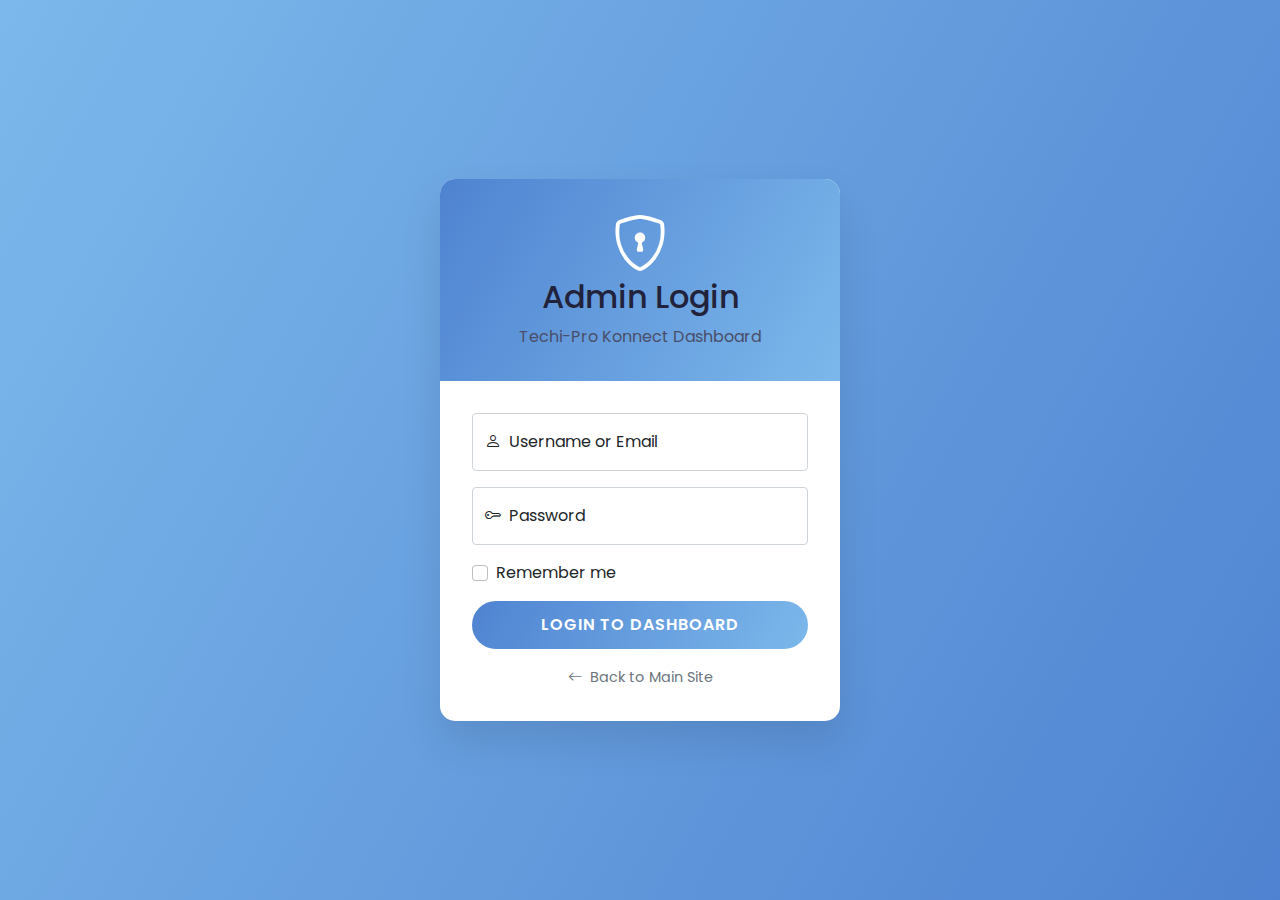
<file: admin-login.html>
<!doctype html>
<html lang="en">
    <head>
        <meta charset="utf-8">
        <meta name="viewport" content="width=device-width, initial-scale=1">

        <meta name="description" content="">
        <meta name="author" content="">

        <title>Admin Login - Techi-Pro Konnect</title>

        <!-- CSS FILES -->        
        <link rel="preconnect" href="https://fonts.googleapis.com">
        
        <link rel="preconnect" href="https://fonts.gstatic.com" crossorigin>
        
        <link href="https://fonts.googleapis.com/css2?family=Poppins:ital,wght@0,400;0,500;0,700;1,400&display=swap" rel="stylesheet">

        <link href="css/bootstrap.min.css" rel="stylesheet">

        <link href="css/bootstrap-icons.css" rel="stylesheet">

        <link href="css/tooplate-clean-work.css" rel="stylesheet">

        <style>
            body {
                background: linear-gradient(120deg, #7cb8eb 0%, #4f83d1 100%);
                min-height: 100vh;
                display: flex;
                align-items: center;
                justify-content: center;
            }
            
            .login-container {
                background: white;
                border-radius: 15px;
                box-shadow: 0 20px 40px rgba(0,0,0,0.1);
                overflow: hidden;
                max-width: 400px;
                width: 100%;
                margin: 2rem;
            }
            
            .login-header {
                background: linear-gradient(120deg, #4f83d1 0%, #7cb8eb 100%);
                color: white;
                padding: 2rem;
                text-align: center;
            }
            
            .login-header h3 {
                margin-bottom: 0.5rem;
            }
            
            .login-body {
                padding: 2rem;
            }
            
            .form-floating {
                margin-bottom: 1rem;
            }
            
            .btn-login {
                background: linear-gradient(120deg, #4f83d1 0%, #7cb8eb 100%);
                border: none;
                border-radius: 25px;
                padding: 0.75rem 2rem;
                font-weight: 600;
                text-transform: uppercase;
                letter-spacing: 1px;
                transition: transform 0.2s;
            }
            
            .btn-login:hover {
                transform: translateY(-2px);
                box-shadow: 0 5px 15px rgba(79, 131, 209, 0.3);
            }
            
            .alert {
                border-radius: 10px;
                margin-bottom: 1rem;
            }
            
            .loading {
                display: none;
            }
            
            .loading.show {
                display: inline-block;
            }
            
            .back-to-site {
                text-align: center;
                margin-top: 1rem;
            }
            
            .back-to-site a {
                color: #6c757d;
                text-decoration: none;
                font-size: 0.9rem;
            }
            
            .back-to-site a:hover {
                color: #4f83d1;
            }
        </style>
    </head>
    
    <body>
        <div class="login-container">
            <div class="login-header">
                <i class="bi-shield-lock display-4 mb-3"></i>
                <h3>Admin Login</h3>
                <p class="mb-0">Techi-Pro Konnect Dashboard</p>
            </div>
            
            <div class="login-body">
                <div id="alert-container"></div>
                
                <form id="login-form">
                    <div class="form-floating">
                        <input type="text" class="form-control" id="username" placeholder="Username or Email" required>
                        <label for="username"><i class="bi-person me-2"></i>Username or Email</label>
                    </div>
                    
                    <div class="form-floating">
                        <input type="password" class="form-control" id="password" placeholder="Password" required>
                        <label for="password"><i class="bi-key me-2"></i>Password</label>
                    </div>
                    
                    <div class="form-check mb-3">
                        <input class="form-check-input" type="checkbox" id="remember-me">
                        <label class="form-check-label" for="remember-me">
                            Remember me
                        </label>
                    </div>
                    
                    <div class="d-grid">
                        <button type="submit" class="btn btn-primary btn-login">
                            <span class="login-text">Login to Dashboard</span>
                            <span class="loading">
                                <span class="spinner-border spinner-border-sm me-2" role="status"></span>
                                Logging in...
                            </span>
                        </button>
                    </div>
                </form>
                
                <div class="back-to-site">
                    <a href="index.html">
                        <i class="bi-arrow-left me-1"></i>
                        Back to Main Site
                    </a>
                </div>
            </div>
        </div>

        <!-- JAVASCRIPT FILES -->
        <script src="js/jquery.min.js"></script>
        <script src="js/bootstrap.min.js"></script>
        
        <script>
            const API_BASE_URL = 'https://techiproconnect.onrender.com/api/v1';
            
            // Check if already logged in
            $(document).ready(function() {
                const token = localStorage.getItem('admin_token');
                if (token) {
                    // For now, just redirect if token exists
                    // In a production environment, you'd want to verify the token
                    window.location.href = 'admin-dashboard.html';
                }
            });
            
            // Handle login form submission
            $('#login-form').on('submit', async function(e) {
                e.preventDefault();
                
                const username = $('#username').val();
                const password = $('#password').val();
                const rememberMe = $('#remember-me').is(':checked');
                
                // Show loading state
                $('.login-text').hide();
                $('.loading').addClass('show');
                $('#login-form button').prop('disabled', true);
                
                try {
                    // Use the exact username as provided (not email)
                    const response = await fetch(`${API_BASE_URL}/login`, {
                        method: 'POST',
                        headers: {
                            'Content-Type': 'application/json'
                        },
                        body: JSON.stringify({
                            username: username, // Use actual username field
                            password: password
                        })
                    });
                    
                    const data = await response.json();
                    
                    if (response.ok) {
                        // Store token
                        localStorage.setItem('admin_token', data.token);
                        
                        // Show success message
                        showAlert('success', 'Login successful! Redirecting...');
                        
                        // Redirect to dashboard
                        setTimeout(() => {
                            window.location.href = 'admin-dashboard.html';
                        }, 1000);
                        
                    } else {
                        // Show error message
                        showAlert('danger', data.message || 'Login failed. Please check your credentials.');
                    }
                    
                } catch (error) {
                    console.error('Login error:', error);
                    showAlert('danger', 'Network error. Please check your connection and try again.');
                } finally {
                    // Hide loading state
                    $('.login-text').show();
                    $('.loading').removeClass('show');
                    $('#login-form button').prop('disabled', false);
                }
            });
            
            function showAlert(type, message) {
                const alertContainer = $('#alert-container');
                const alertHtml = `
                    <div class="alert alert-${type} alert-dismissible fade show" role="alert">
                        ${message}
                        <button type="button" class="btn-close" data-bs-dismiss="alert"></button>
                    </div>
                `;
                alertContainer.html(alertHtml);
                
                // Auto-dismiss success alerts
                if (type === 'success') {
                    setTimeout(() => {
                        $('.alert').alert('close');
                    }, 3000);
                }
            }
            
            // Handle enter key on password field
            $('#password').on('keypress', function(e) {
                if (e.which === 13) {
                    $('#login-form').submit();
                }
            });
            
            // Handle enter key on username field
            $('#username').on('keypress', function(e) {
                if (e.which === 13) {
                    $('#password').focus();
                }
            });
        </script>
    </body>
</html>
</file>
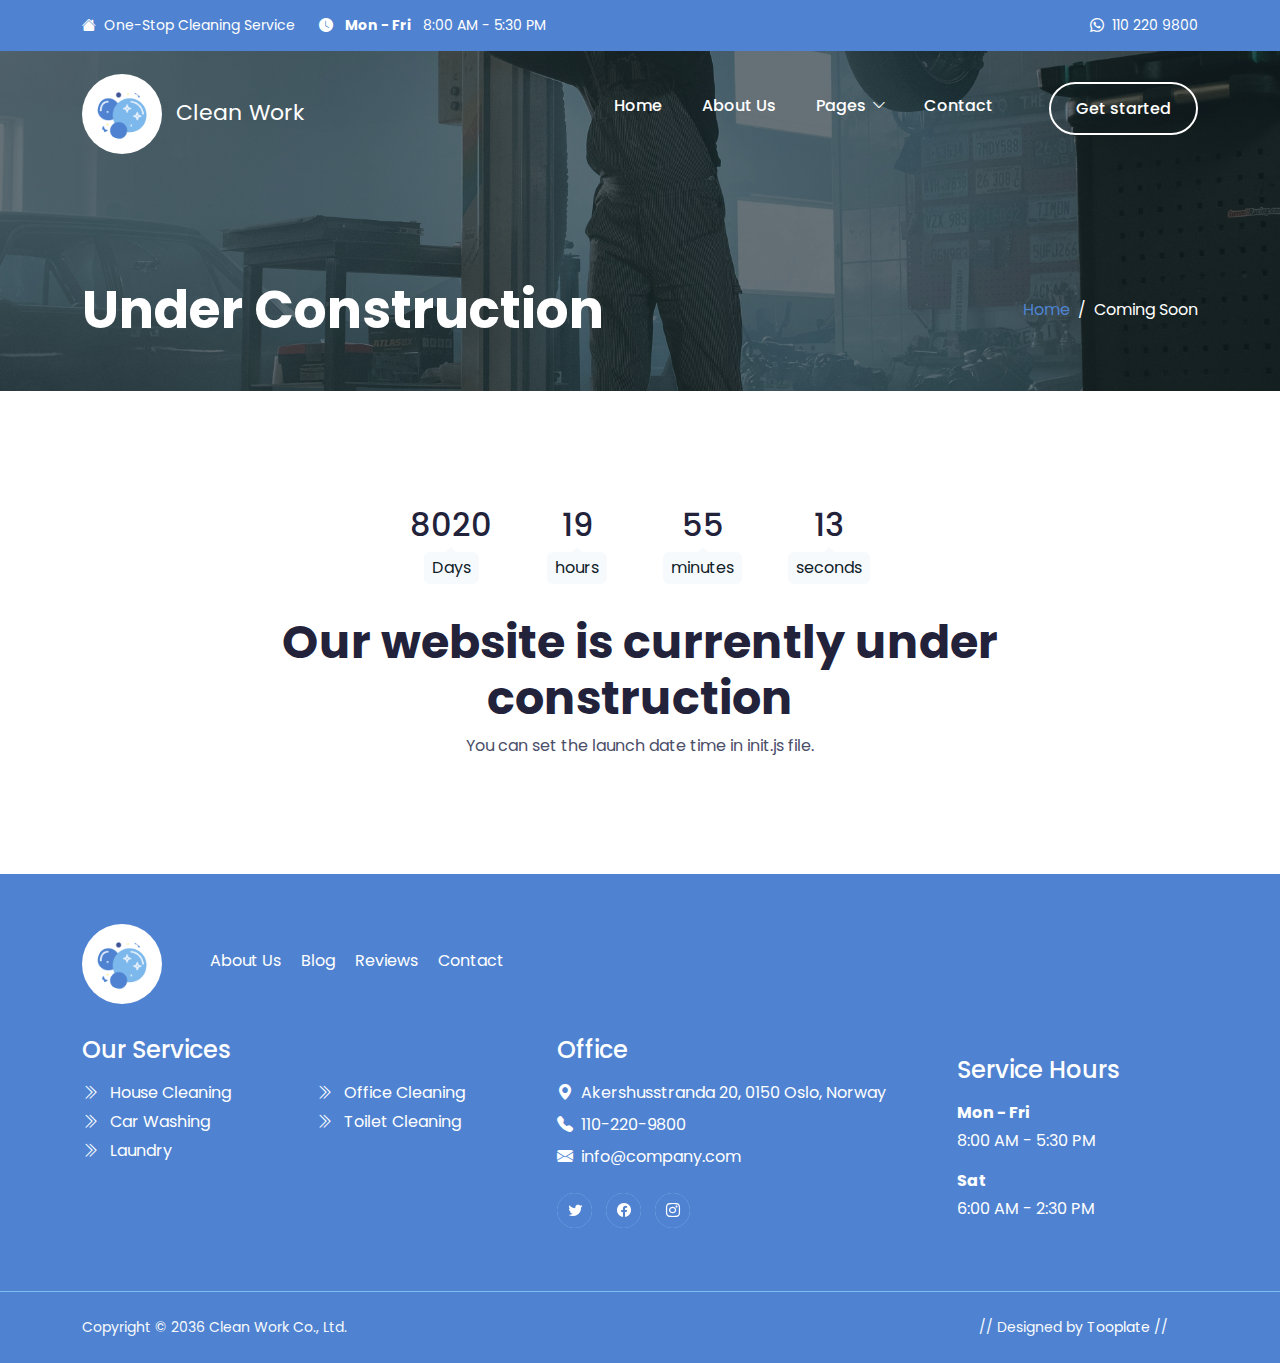
<file: coming-soon.html>
<!doctype html>
<html lang="en">
    <head>
        <meta charset="utf-8">
        <meta name="viewport" content="width=device-width, initial-scale=1">

        <meta name="description" content="">
        <meta name="author" content="">

        <title>Under Construction | Bootstrap 5 Theme</title>

        <!-- CSS FILES -->        
        <link rel="preconnect" href="https://fonts.googleapis.com">
        
        <link rel="preconnect" href="https://fonts.gstatic.com" crossorigin>
        
        <link href="https://fonts.googleapis.com/css2?family=Poppins:ital,wght@0,400;0,500;0,700;1,400&display=swap" rel="stylesheet">

        <link href="css/bootstrap.min.css" rel="stylesheet">

        <link href="css/bootstrap-icons.css" rel="stylesheet">

        <link href="css/tooplate-clean-work.css" rel="stylesheet">
<!--

Tooplate 2132 Clean Work

https://www.tooplate.com/view/2132-clean-work

Free Bootstrap 5 HTML Template

-->
    </head>
    
    <body>

        <header class="site-header">
            <div class="container">
                <div class="row">
                    
                    <div class="col-lg-12 col-12 d-flex flex-wrap">
                        <p class="d-flex me-4 mb-0">
                            <i class="bi-house-fill me-2"></i>
                            One-Stop Cleaning Service
                        </p>

                        <p class="d-flex d-lg-block d-md-block d-none me-4 mb-0">
                            <i class="bi-clock-fill me-2"></i>
                            <strong class="me-2">Mon - Fri</strong> 8:00 AM - 5:30 PM
                        </p>

                        <p class="site-header-icon-wrap text-white d-flex mb-0 ms-auto">
                            <i class="site-header-icon bi-whatsapp me-2"></i>

                            <a href="tel: 110-220-9800" class="text-white">
                                110 220 9800
                            </a>
                        </p>
                    </div>

                </div>
            </div>
        </header>

        <nav class="navbar navbar-expand-lg">
            <div class="container">
                <a class="navbar-brand" href="index.html">
                    <img src="images/bubbles.png" class="logo img-fluid" alt="">

                    <span class="ms-2">Clean Work</span>
                </a>

                <button class="navbar-toggler" type="button" data-bs-toggle="collapse" data-bs-target="#navbarNav" aria-controls="navbarNav" aria-expanded="false" aria-label="Toggle navigation">
                    <span class="navbar-toggler-icon"></span>
                </button>

                <div class="collapse navbar-collapse" id="navbarNav">
                    <ul class="navbar-nav ms-auto">
                        <li class="nav-item">
                            <a class="nav-link" href="index.html">Home</a>
                        </li>

                        <li class="nav-item">
                            <a class="nav-link" href="about.html">About Us</a>
                        </li>

                        <li class="nav-item dropdown">
                            <a class="nav-link dropdown-toggle" href="#section_5" id="navbarLightDropdownMenuLink" role="button" data-bs-toggle="dropdown" aria-expanded="false">Pages</a>

                            <ul class="dropdown-menu dropdown-menu-light" aria-labelledby="navbarLightDropdownMenuLink">
                                <li><a class="dropdown-item" href="services.html">Our Services</a></li>

                                <li><a class="dropdown-item active" href="coming-soon.html">Coming Soon</a></li>

                                <li><a class="dropdown-item" href="page-404.html">Page 404</a></li>
                            </ul>
                        </li>

                        <li class="nav-item">
                            <a class="nav-link" href="contact.html">Contact</a>
                        </li>

                        <li class="nav-item ms-3">
                            <a class="nav-link custom-btn custom-border-btn custom-btn-bg-white btn" href="#">Get started</a>
                        </li>
                    </ul>
                </div>
            </div>
        </nav>

        <main>

            <section class="banner-section d-flex justify-content-center align-items-end">
                <div class="section-overlay"></div>

                <div class="container">
                    <div class="row">

                        <div class="col-lg-7 col-12">
                            <h1 class="text-white mb-lg-0">Under Construction</h1>
                        </div>

                        <div class="col-lg-4 col-12 d-flex justify-content-lg-end align-items-center ms-auto">
                            <nav aria-label="breadcrumb">
                                <ol class="breadcrumb justify-content-center">
                                    <li class="breadcrumb-item"><a href="index.html">Home</a></li>

                                    <li class="breadcrumb-item active" aria-current="page">Coming Soon</li>
                                </ol>
                            </nav>
                        </div>

                    </div>
                </div>
            </section>
         

            <section class="section-padding">
                <div class="container">
                    <div class="row">

                        <div class="col-lg-8 col-12 text-center mx-auto">
                            <ul class="countdown d-flex flex-wrap justify-content-center align-items-center">
                               <li class="countdown-item d-flex flex-column justify-content-center align-items-center">
                                    <h3 class="countdown-title days">14</h3>
                                    <span class="countdown-text">Days</span>

                                    <div class="countdown-item-overlay"></div>
                               </li>

                               <li class="countdown-item d-flex flex-column justify-content-center align-items-center">
                                    <h3 class="countdown-title hours">10</h3>
                                    <span class="countdown-text">hours</span>
                               </li>

                               <li class="countdown-item d-flex flex-column justify-content-center align-items-center">
                                    <h3 class="countdown-title minutes">15</h3>
                                    <span class="countdown-text">minutes</span>
                               </li>

                               <li class="countdown-item d-flex flex-column justify-content-center align-items-center">
                                    <h3 class="countdown-title seconds">34</h3>
                                    <span class="countdown-text">seconds</span>
                               </li>     
                            </ul>

                            <h2 class="">Our website is currently under construction</h2>
                            <p>You can set the launch date time in init.js file.</p>
                        </div>

                    </div>
                </div>
            </section>
        </main>

        <footer class="site-footer">
            <div class="container">
                <div class="row">

                    <div class="col-lg-12 col-12 d-flex align-items-center mb-4 pb-2">
                        <div>
                            <img src="images/bubbles.png" class="logo img-fluid" alt="">
                        </div>

                        <ul class="footer-menu d-flex flex-wrap ms-5">
                            <li class="footer-menu-item"><a href="#" class="footer-menu-link">About Us</a></li>

                            <li class="footer-menu-item"><a href="#" class="footer-menu-link">Blog</a></li>

                            <li class="footer-menu-item"><a href="#" class="footer-menu-link">Reviews</a></li>

                            <li class="footer-menu-item"><a href="#" class="footer-menu-link">Contact</a></li>
                        </ul>
                    </div>

                    <div class="col-lg-5 col-12 mb-4 mb-lg-0">
                        <h5 class="site-footer-title mb-3">Our Services</h5>

                        <ul class="footer-menu">
                            <li class="footer-menu-item">
                                <a href="#" class="footer-menu-link">
                                    <i class="bi-chevron-double-right footer-menu-link-icon me-2"></i>
                                    House Cleaning
                                </a>
                            </li>

                            <li class="footer-menu-item">
                                <a href="#" class="footer-menu-link">
                                    <i class="bi-chevron-double-right footer-menu-link-icon me-2"></i>
                                    Car Washing
                                </a>
                            </li>

                            <li class="footer-menu-item">
                                <a href="#" class="footer-menu-link">
                                    <i class="bi-chevron-double-right footer-menu-link-icon me-2"></i>
                                    Laundry
                                </a>
                            </li>

                            <li class="footer-menu-item">
                                <a href="#" class="footer-menu-link">
                                    <i class="bi-chevron-double-right footer-menu-link-icon me-2"></i>
                                    Office Cleaning
                                </a>
                            </li>

                            <li class="footer-menu-item">
                                <a href="#" class="footer-menu-link">
                                    <i class="bi-chevron-double-right footer-menu-link-icon me-2"></i>
                                    Toilet Cleaning
                                </a>
                            </li>
                        </ul>
                    </div>

                    <div class="col-lg-4 col-md-6 col-12 mb-4 mb-lg-0 mb-md-0">
                        <h5 class="site-footer-title mb-3">Office</h5>

                        <p class="text-white d-flex mt-3 mb-2">
                            <i class="bi-geo-alt-fill me-2"></i>
                            Akershusstranda 20, 0150 Oslo, Norway
                        </p>

                        <p class="text-white d-flex mb-2">
                            <i class="bi-telephone-fill me-2"></i>

                            <a href="tel: 110-220-9800" class="site-footer-link">
                                110-220-9800
                            </a>
                        </p>

                        <p class="text-white d-flex">
                            <i class="bi-envelope-fill me-2"></i>

                            <a href="mailto:info@company.com" class="site-footer-link">
                                info@company.com
                            </a>
                        </p>

                        <ul class="social-icon mt-4">
                            <li class="social-icon-item">
                                <a href="#" class="social-icon-link button button--skoll">
                                    <span></span>
                                    <span class="bi-twitter"></span>
                                </a>
                            </li>

                            <li class="social-icon-item">
                                <a href="#" class="social-icon-link button button--skoll">
                                    <span></span>
                                    <span class="bi-facebook"></span>
                                </a>
                            </li>

                            <li class="social-icon-item">
                                <a href="#" class="social-icon-link button button--skoll">
                                    <span></span>
                                    <span class="bi-instagram"></span>
                                </a>
                            </li>
                        </ul>
                    </div>

                    <div class="col-lg-3 col-md-6 col-6 mt-3 mt-lg-0 mt-md-0">
                        <div class="featured-block">
                            <h5 class="text-white mb-3">Service Hours</h5>

                            <strong class="d-block text-white mb-1">Mon - Fri</strong>

                            <p class="text-white mb-3">8:00 AM - 5:30 PM</p>

                            <strong class="d-block text-white mb-1">Sat</strong>

                            <p class="text-white mb-0">6:00 AM - 2:30 PM</p>
                        </div>
                    </div>
                </div>
            </div>

            <div class="site-footer-bottom">
                <div class="container">
                    <div class="row">

                        <div class="col-lg-6 col-12">
                            <p class="copyright-text mb-0">Copyright © 2036 Clean Work Co., Ltd.</p>
                        </div>
                        
                        <div class="col-lg-6 col-12 text-end">
                            <p class="copyright-text mb-0">
                            // Designed by <a href="https://www.tooplate.com" target="_parent">Tooplate</a> //</p>
                        </div>
                        
                    </div>
                </div>
            </div>
        </footer>

        <!-- JAVASCRIPT FILES -->
        <script src="js/jquery.min.js"></script>
        <script src="js/bootstrap.min.js"></script>
        <script src="js/jquery.backstretch.min.js"></script>
        <script src="js/counter.js"></script>
        <script src="js/countdown.js"></script>
        <script src="js/init.js"></script>
        <script src="js/modernizr.js"></script>
        <script src="js/animated-headline.js"></script>
        <script src="js/custom.js"></script>

    </body>
</html>
</file>
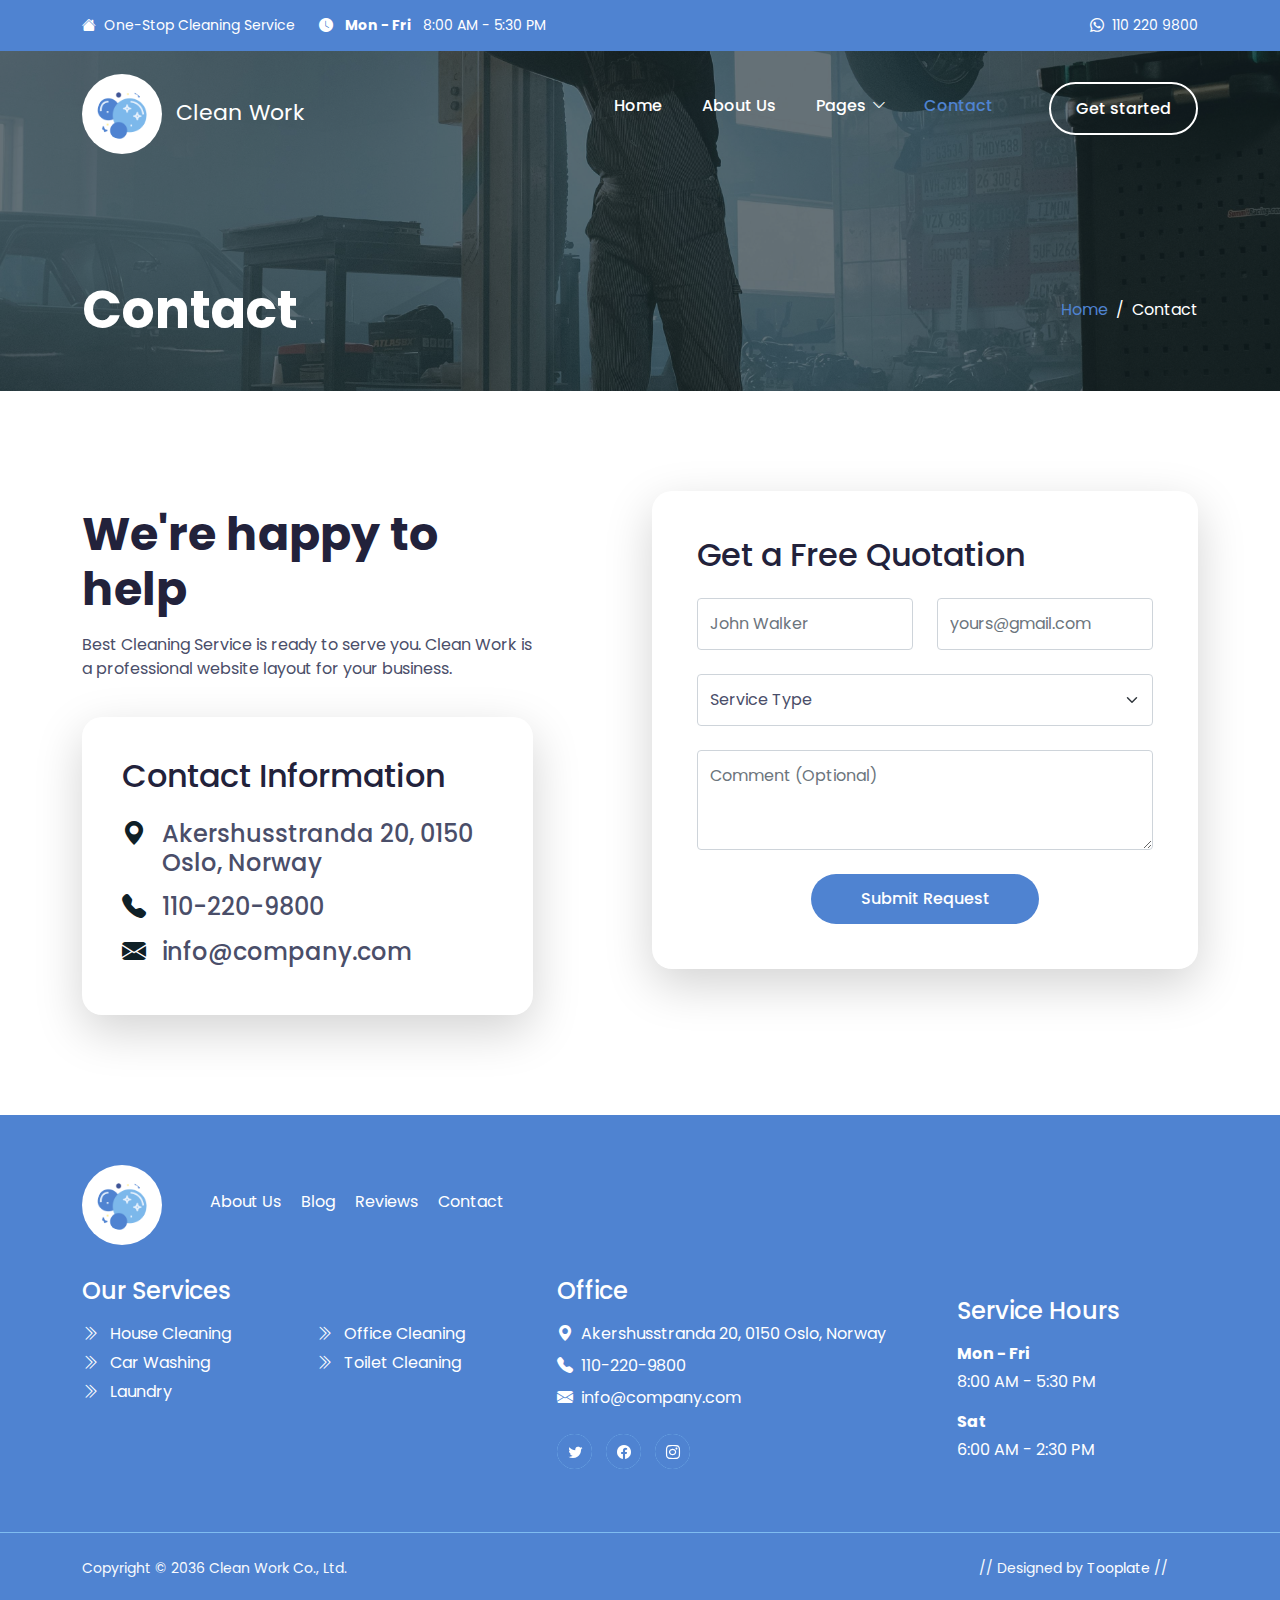
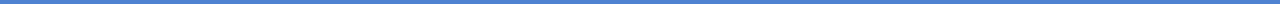
<file: contact.html>
<!doctype html>
<html lang="en">
    <head>
        <meta charset="utf-8">
        <meta name="viewport" content="width=device-width, initial-scale=1">

        <meta name="description" content="">
        <meta name="author" content="">

        <title>Contact | Bootstrap 5 Theme</title>

        <!-- CSS FILES -->        
        <link rel="preconnect" href="https://fonts.googleapis.com">
        
        <link rel="preconnect" href="https://fonts.gstatic.com" crossorigin>
        
        <link href="https://fonts.googleapis.com/css2?family=Poppins:ital,wght@0,400;0,500;0,700;1,400&display=swap" rel="stylesheet">

        <link href="css/bootstrap.min.css" rel="stylesheet">

        <link href="css/bootstrap-icons.css" rel="stylesheet">

        <link href="css/tooplate-clean-work.css" rel="stylesheet">
<!--

Tooplate 2132 Clean Work

https://www.tooplate.com/view/2132-clean-work

Free Bootstrap 5 HTML Template

-->
    </head>
    
    <body>

        <header class="site-header">
            <div class="container">
                <div class="row">
                    
                    <div class="col-lg-12 col-12 d-flex flex-wrap">
                        <p class="d-flex me-4 mb-0">
                            <i class="bi-house-fill me-2"></i>
                            One-Stop Cleaning Service
                        </p>

                        <p class="d-flex d-lg-block d-md-block d-none me-4 mb-0">
                            <i class="bi-clock-fill me-2"></i>
                            <strong class="me-2">Mon - Fri</strong> 8:00 AM - 5:30 PM
                        </p>

                        <p class="site-header-icon-wrap text-white d-flex mb-0 ms-auto">
                            <i class="site-header-icon bi-whatsapp me-2"></i>

                            <a href="tel: 110-220-9800" class="text-white">
                                110 220 9800
                            </a>
                        </p>
                    </div>

                </div>
            </div>
        </header>

        <nav class="navbar navbar-expand-lg">
            <div class="container">
                <a class="navbar-brand" href="index.html">
                    <img src="images/bubbles.png" class="logo img-fluid" alt="">

                    <span class="ms-2">Clean Work</span>
                </a>

                <button class="navbar-toggler" type="button" data-bs-toggle="collapse" data-bs-target="#navbarNav" aria-controls="navbarNav" aria-expanded="false" aria-label="Toggle navigation">
                    <span class="navbar-toggler-icon"></span>
                </button>

                <div class="collapse navbar-collapse" id="navbarNav">
                    <ul class="navbar-nav ms-auto">
                        <li class="nav-item">
                            <a class="nav-link" href="index.html">Home</a>
                        </li>

                        <li class="nav-item">
                            <a class="nav-link" href="about.html">About Us</a>
                        </li>

                        <li class="nav-item dropdown">
                            <a class="nav-link dropdown-toggle" href="#section_5" id="navbarLightDropdownMenuLink" role="button" data-bs-toggle="dropdown" aria-expanded="false">Pages</a>

                            <ul class="dropdown-menu dropdown-menu-light" aria-labelledby="navbarLightDropdownMenuLink">
                                <li><a class="dropdown-item" href="services.html">Our Services</a></li>

                                <li><a class="dropdown-item" href="coming-soon.html">Coming Soon</a></li>

                                <li><a class="dropdown-item" href="page-404.html">Page 404</a></li>
                            </ul>
                        </li>

                        <li class="nav-item">
                            <a class="nav-link active" href="contact.html">Contact</a>
                        </li>

                        <li class="nav-item ms-3">
                            <a class="nav-link custom-btn custom-border-btn custom-btn-bg-white btn" href="#">Get started</a>
                        </li>
                    </ul>
                </div>
            </div>
        </nav>

        <main>

            <section class="banner-section d-flex justify-content-center align-items-end">
                <div class="section-overlay"></div>

                <div class="container">
                    <div class="row">

                        <div class="col-lg-7 col-12">
                            <h1 class="text-white mb-lg-0">Contact</h1>
                        </div>

                        <div class="col-lg-4 col-12 d-flex justify-content-lg-end align-items-center ms-auto">
                            <nav aria-label="breadcrumb">
                                <ol class="breadcrumb justify-content-center">
                                    <li class="breadcrumb-item"><a href="index.html">Home</a></li>

                                    <li class="breadcrumb-item active" aria-current="page">Contact</li>
                                </ol>
                            </nav>
                        </div>

                    </div>
                </div>
            </section>
         

            <section class="contact-section section-padding">
                <div class="container">
                    <div class="row">

                        <div class="col-lg-5 col-12 me-auto mb-lg-0 mb-5">
                            <h2 class="my-3">We're happy to help</h2>

                            <p>Best Cleaning Service is ready to serve you. Clean Work is a professional website layout for your business.</p>

                            <div class="contact-info bg-white shadow-lg">
                                <h3 class="mb-4">Contact Information</h3>

                                <h5 class="d-flex mt-3 mb-3">
                                    <i class="bi-geo-alt-fill custom-icon me-3"></i>
                                    Akershusstranda 20, 0150 Oslo, Norway
                                </h5>

                                <h5 class="d-flex mb-3">
                                    <i class="bi-telephone-fill custom-icon me-3"></i>

                                    <a href="tel: 110-220-9800">
                                        110-220-9800
                                    </a>
                                </h5>

                                <h5 class="d-flex">
                                    <i class="bi-envelope-fill custom-icon me-3"></i>

                                    <a href="mailto:info@company.com">
                                        info@company.com
                                    </a>
                                </h5>
                            </div>
                        </div>

                        <div class="col-lg-6 col-12">
                            <form class="custom-form consulting-form bg-white shadow-lg mb-5 mb-lg-0" action="#" method="post" role="form">
                                <div class="consulting-form-header d-flex align-items-center">
                                    <h3 class="mb-4">Get a Free Quotation</h3>
                                </div>

                                <div class="consulting-form-body">
                                    <div class="row">
                                        <div class="col-lg-6 col-md-6 col-12">
                                            <input type="text" name="volunteer-name" id="volunteer-name" class="form-control" placeholder="John Walker" required>
                                        </div>

                                        <div class="col-lg-6 col-md-6 col-12">
                                            <input type="email" name="volunteer-email" id="volunteer-email" pattern="[^ @]*@[^ @]*" class="form-control" placeholder="yours@gmail.com" required>
                                        </div>
                                    </div>

                                    <select class="form-select form-control" name="job-salary" id="job-salary" aria-label="Default select example">
                                        <option selected>Service Type</option>
                                        <option value="1">House cleaning</option>
                                        <option value="2">Car washing</option>
                                        <option value="2">Office cleaning</option>
                                        <option value="2">Factory cleaning</option>
                                    </select>

                                    <textarea name="volunteer-message" rows="3" class="form-control" id="volunteer-message" placeholder="Comment (Optional)"></textarea>

                                    <div class="col-lg-6 col-md-10 col-8 mx-auto">
                                        <button type="submit" class="form-control">Submit Request</button>
                                    </div>
                                </div>
                            </form>
                        </div>

                    </div>
                </div>
            </section>
        </main>

        <footer class="site-footer">
            <div class="container">
                <div class="row">

                    <div class="col-lg-12 col-12 d-flex align-items-center mb-4 pb-2">
                        <div>
                            <img src="images/bubbles.png" class="logo img-fluid" alt="">
                        </div>

                        <ul class="footer-menu d-flex flex-wrap ms-5">
                            <li class="footer-menu-item"><a href="#" class="footer-menu-link">About Us</a></li>

                            <li class="footer-menu-item"><a href="#" class="footer-menu-link">Blog</a></li>

                            <li class="footer-menu-item"><a href="#" class="footer-menu-link">Reviews</a></li>

                            <li class="footer-menu-item"><a href="#" class="footer-menu-link">Contact</a></li>
                        </ul>
                    </div>

                    <div class="col-lg-5 col-12 mb-4 mb-lg-0">
                        <h5 class="site-footer-title mb-3">Our Services</h5>

                        <ul class="footer-menu">
                            <li class="footer-menu-item">
                                <a href="#" class="footer-menu-link">
                                    <i class="bi-chevron-double-right footer-menu-link-icon me-2"></i>
                                    House Cleaning
                                </a>
                            </li>

                            <li class="footer-menu-item">
                                <a href="#" class="footer-menu-link">
                                    <i class="bi-chevron-double-right footer-menu-link-icon me-2"></i>
                                    Car Washing
                                </a>
                            </li>

                            <li class="footer-menu-item">
                                <a href="#" class="footer-menu-link">
                                    <i class="bi-chevron-double-right footer-menu-link-icon me-2"></i>
                                    Laundry
                                </a>
                            </li>

                            <li class="footer-menu-item">
                                <a href="#" class="footer-menu-link">
                                    <i class="bi-chevron-double-right footer-menu-link-icon me-2"></i>
                                    Office Cleaning
                                </a>
                            </li>

                            <li class="footer-menu-item">
                                <a href="#" class="footer-menu-link">
                                    <i class="bi-chevron-double-right footer-menu-link-icon me-2"></i>
                                    Toilet Cleaning
                                </a>
                            </li>
                        </ul>
                    </div>

                    <div class="col-lg-4 col-md-6 col-12 mb-4 mb-lg-0 mb-md-0">
                        <h5 class="site-footer-title mb-3">Office</h5>

                        <p class="text-white d-flex mt-3 mb-2">
                            <i class="bi-geo-alt-fill me-2"></i>
                            Akershusstranda 20, 0150 Oslo, Norway
                        </p>

                        <p class="text-white d-flex mb-2">
                            <i class="bi-telephone-fill me-2"></i>

                            <a href="tel: 110-220-9800" class="site-footer-link">
                                110-220-9800
                            </a>
                        </p>

                        <p class="text-white d-flex">
                            <i class="bi-envelope-fill me-2"></i>

                            <a href="mailto:info@company.com" class="site-footer-link">
                                info@company.com
                            </a>
                        </p>

                        <ul class="social-icon mt-4">
                            <li class="social-icon-item">
                                <a href="#" class="social-icon-link button button--skoll">
                                    <span></span>
                                    <span class="bi-twitter"></span>
                                </a>
                            </li>

                            <li class="social-icon-item">
                                <a href="#" class="social-icon-link button button--skoll">
                                    <span></span>
                                    <span class="bi-facebook"></span>
                                </a>
                            </li>

                            <li class="social-icon-item">
                                <a href="#" class="social-icon-link button button--skoll">
                                    <span></span>
                                    <span class="bi-instagram"></span>
                                </a>
                            </li>
                        </ul>
                    </div>

                    <div class="col-lg-3 col-md-6 col-6 mt-3 mt-lg-0 mt-md-0">
                        <div class="featured-block">
                            <h5 class="text-white mb-3">Service Hours</h5>

                            <strong class="d-block text-white mb-1">Mon - Fri</strong>

                            <p class="text-white mb-3">8:00 AM - 5:30 PM</p>

                            <strong class="d-block text-white mb-1">Sat</strong>

                            <p class="text-white mb-0">6:00 AM - 2:30 PM</p>
                        </div>
                    </div>
                </div>
            </div>

            <div class="site-footer-bottom">
                <div class="container">
                    <div class="row">

                        <div class="col-lg-6 col-12">
                            <p class="copyright-text mb-0">Copyright © 2036 Clean Work Co., Ltd.</p>
                        </div>
                        
                        <div class="col-lg-6 col-12 text-end">
                            <p class="copyright-text mb-0">
                            // Designed by <a href="https://www.tooplate.com" target="_parent">Tooplate</a> //</p>
                        </div>
                        
                    </div>
                </div>
            </div>
        </footer>

        <!-- JAVASCRIPT FILES -->
        <script src="js/jquery.min.js"></script>
        <script src="js/bootstrap.min.js"></script>
        <script src="js/jquery.backstretch.min.js"></script>
        <script src="js/counter.js"></script>
        <script src="js/countdown.js"></script>
        <script src="js/init.js"></script>
        <script src="js/modernizr.js"></script>
        <script src="js/animated-headline.js"></script>
        <script src="js/custom.js"></script>

    </body>
</html>
</file>
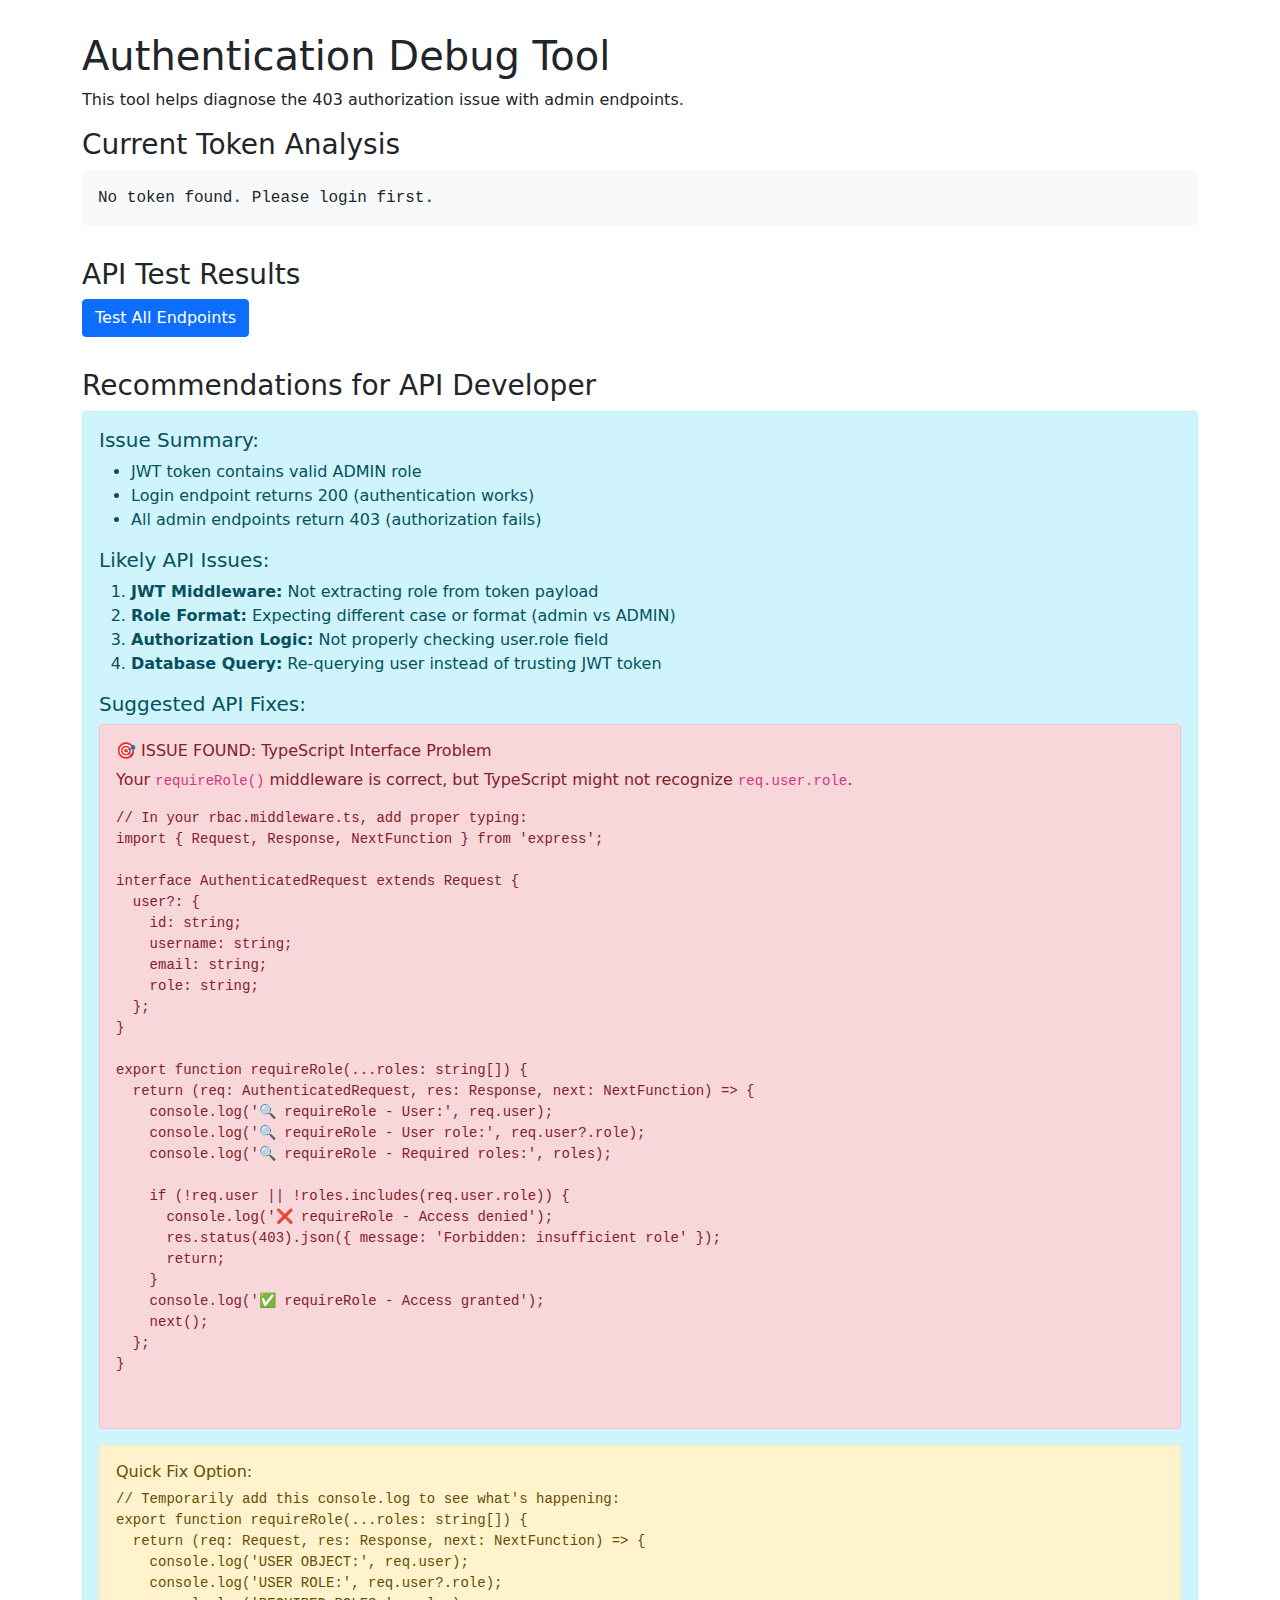
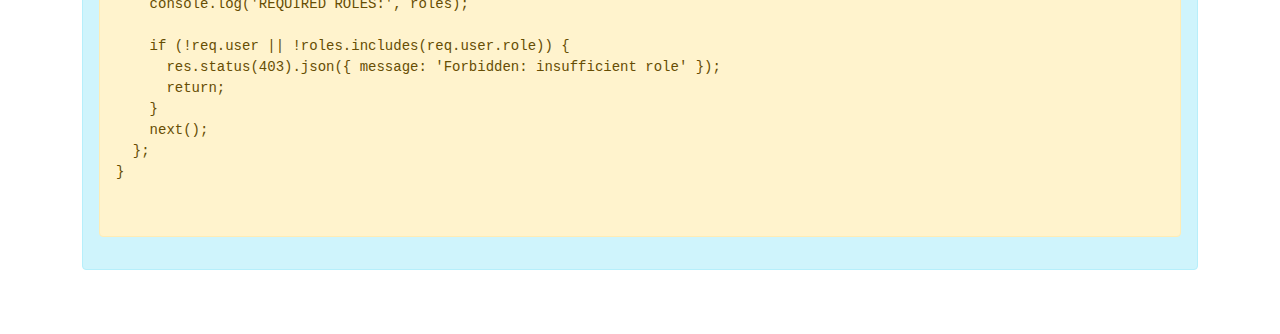
<file: debug-auth.html>
<!doctype html>
<html lang="en">
<head>
    <meta charset="utf-8">
    <meta name="viewport" content="width=device-width, initial-scale=1">
    <title>Auth Debug Tool - Techi-Pro Konnect</title>
    <link href="css/bootstrap.min.css" rel="stylesheet">
    <style>
        body { padding: 2rem; }
        .debug-section { margin-bottom: 2rem; }
        .code-block { background: #f8f9fa; padding: 1rem; border-radius: 5px; font-family: monospace; }
    </style>
</head>
<body>
    <div class="container">
        <h1>Authentication Debug Tool</h1>
        <p>This tool helps diagnose the 403 authorization issue with admin endpoints.</p>
        
        <div class="debug-section">
            <h3>Current Token Analysis</h3>
            <div id="token-analysis" class="code-block">Loading...</div>
        </div>
        
        <div class="debug-section">
            <h3>API Test Results</h3>
            <button id="test-endpoints" class="btn btn-primary">Test All Endpoints</button>
            <div id="test-results" class="mt-3"></div>
        </div>
        
        <div class="debug-section">
            <h3>Recommendations for API Developer</h3>
            <div class="alert alert-info">
                <h5>Issue Summary:</h5>
                <ul>
                    <li>JWT token contains valid ADMIN role</li>
                    <li>Login endpoint returns 200 (authentication works)</li>
                    <li>All admin endpoints return 403 (authorization fails)</li>
                </ul>
                
                <h5>Likely API Issues:</h5>
                <ol>
                    <li><strong>JWT Middleware:</strong> Not extracting role from token payload</li>
                    <li><strong>Role Format:</strong> Expecting different case or format (admin vs ADMIN)</li>
                    <li><strong>Authorization Logic:</strong> Not properly checking user.role field</li>
                    <li><strong>Database Query:</strong> Re-querying user instead of trusting JWT token</li>
                </ol>
                
                <h5>Suggested API Fixes:</h5>
                <div class="alert alert-danger">
                    <h6>🎯 ISSUE FOUND: TypeScript Interface Problem</h6>
                    <p>Your <code>requireRole()</code> middleware is correct, but TypeScript might not recognize <code>req.user.role</code>.</p>
                    <pre>
// In your rbac.middleware.ts, add proper typing:
import { Request, Response, NextFunction } from 'express';

interface AuthenticatedRequest extends Request {
  user?: {
    id: string;
    username: string;
    email: string;
    role: string;
  };
}

export function requireRole(...roles: string[]) {
  return (req: AuthenticatedRequest, res: Response, next: NextFunction) => {
    console.log('🔍 requireRole - User:', req.user);
    console.log('🔍 requireRole - User role:', req.user?.role);
    console.log('🔍 requireRole - Required roles:', roles);
    
    if (!req.user || !roles.includes(req.user.role)) {
      console.log('❌ requireRole - Access denied');
      res.status(403).json({ message: 'Forbidden: insufficient role' });
      return;
    }
    console.log('✅ requireRole - Access granted');
    next();
  };
}
                    </pre>
                </div>
                
                <div class="alert alert-warning">
                    <h6>Quick Fix Option:</h6>
                    <pre>
// Temporarily add this console.log to see what's happening:
export function requireRole(...roles: string[]) {
  return (req: Request, res: Response, next: NextFunction) => {
    console.log('USER OBJECT:', req.user);
    console.log('USER ROLE:', req.user?.role);
    console.log('REQUIRED ROLES:', roles);
    
    if (!req.user || !roles.includes(req.user.role)) {
      res.status(403).json({ message: 'Forbidden: insufficient role' });
      return;
    }
    next();
  };
}
                    </pre>
                </div>
            </div>
        </div>
    </div>

    <script src="js/jquery.min.js"></script>
    <script>
        const API_BASE_URL = 'https://techiproconnect.onrender.com/api/v1';
        
        // Analyze current token
        function analyzeToken() {
            const token = localStorage.getItem('admin_token');
            const analysis = document.getElementById('token-analysis');
            
            if (!token) {
                analysis.innerHTML = 'No token found. Please login first.';
                return;
            }
            
            try {
                const payload = JSON.parse(atob(token.split('.')[1]));
                analysis.innerHTML = `
<strong>Token Payload:</strong>
${JSON.stringify(payload, null, 2)}

<strong>Role Field:</strong> ${payload.role || 'NOT FOUND'}
<strong>User ID:</strong> ${payload.id || 'NOT FOUND'}
<strong>Username:</strong> ${payload.username || 'NOT FOUND'}
<strong>Issued At:</strong> ${new Date(payload.iat * 1000).toISOString()}
<strong>Expires:</strong> ${payload.exp ? new Date(payload.exp * 1000).toISOString() : 'No expiration'}
                `;
            } catch (error) {
                analysis.innerHTML = 'Error decoding token: ' + error.message;
            }
        }
        
        // Test various endpoints
        async function testEndpoints() {
            const token = localStorage.getItem('admin_token');
            const results = document.getElementById('test-results');
            results.innerHTML = '<div class="spinner-border"></div> Testing endpoints...';
            
            const endpoints = [
                { name: 'Profile (Basic Auth)', url: '/profile', requiresAdmin: false },
                { name: 'User Info', url: '/users/me', requiresAdmin: false },
                { name: 'KYC Statistics', url: '/admin/kyc-statistics', requiresAdmin: true },
                { name: 'Pending Reviews', url: '/admin/technicians/pending-review', requiresAdmin: true },
                { name: 'All Technicians', url: '/admin/technicians', requiresAdmin: true }
            ];
            
            let html = '<table class="table table-bordered mt-3"><thead><tr><th>Endpoint</th><th>Status</th><th>Response</th><th>Headers</th></tr></thead><tbody>';
            
            for (const endpoint of endpoints) {
                try {
                    console.log(`Testing: ${endpoint.url}`);
                    const response = await fetch(`${API_BASE_URL}${endpoint.url}`, {
                        headers: {
                            'Authorization': `Bearer ${token}`,
                            'Content-Type': 'application/json'
                        }
                    });
                    
                    const statusClass = response.ok ? 'success' : 
                                       response.status === 403 ? 'warning' : 'danger';
                    
                    let responseText = response.status;
                    let responseHeaders = '';
                    
                    // Get response headers
                    for (let [key, value] of response.headers.entries()) {
                        responseHeaders += `${key}: ${value}<br>`;
                    }
                    
                    try {
                        const data = await response.json();
                        responseText += ': ' + (data.message || JSON.stringify(data).substring(0, 100));
                        console.log(`${endpoint.url} response:`, data);
                    } catch (e) {
                        responseText += ': ' + response.statusText;
                    }
                    
                    html += `<tr class="table-${statusClass}">
                        <td>${endpoint.name}</td>
                        <td>${response.status}</td>
                        <td>${responseText}</td>
                        <td><small>${responseHeaders}</small></td>
                    </tr>`;
                    
                } catch (error) {
                    console.error(`Error testing ${endpoint.url}:`, error);
                    html += `<tr class="table-danger">
                        <td>${endpoint.name}</td>
                        <td>ERROR</td>
                        <td>${error.message}</td>
                        <td>-</td>
                    </tr>`;
                }
            }
            
            html += '</tbody></table>';
            results.innerHTML = html;
        }
        
        // Initialize
        $(document).ready(function() {
            analyzeToken();
            
            $('#test-endpoints').on('click', testEndpoints);
        });
    </script>
</body>
</html>
</file>
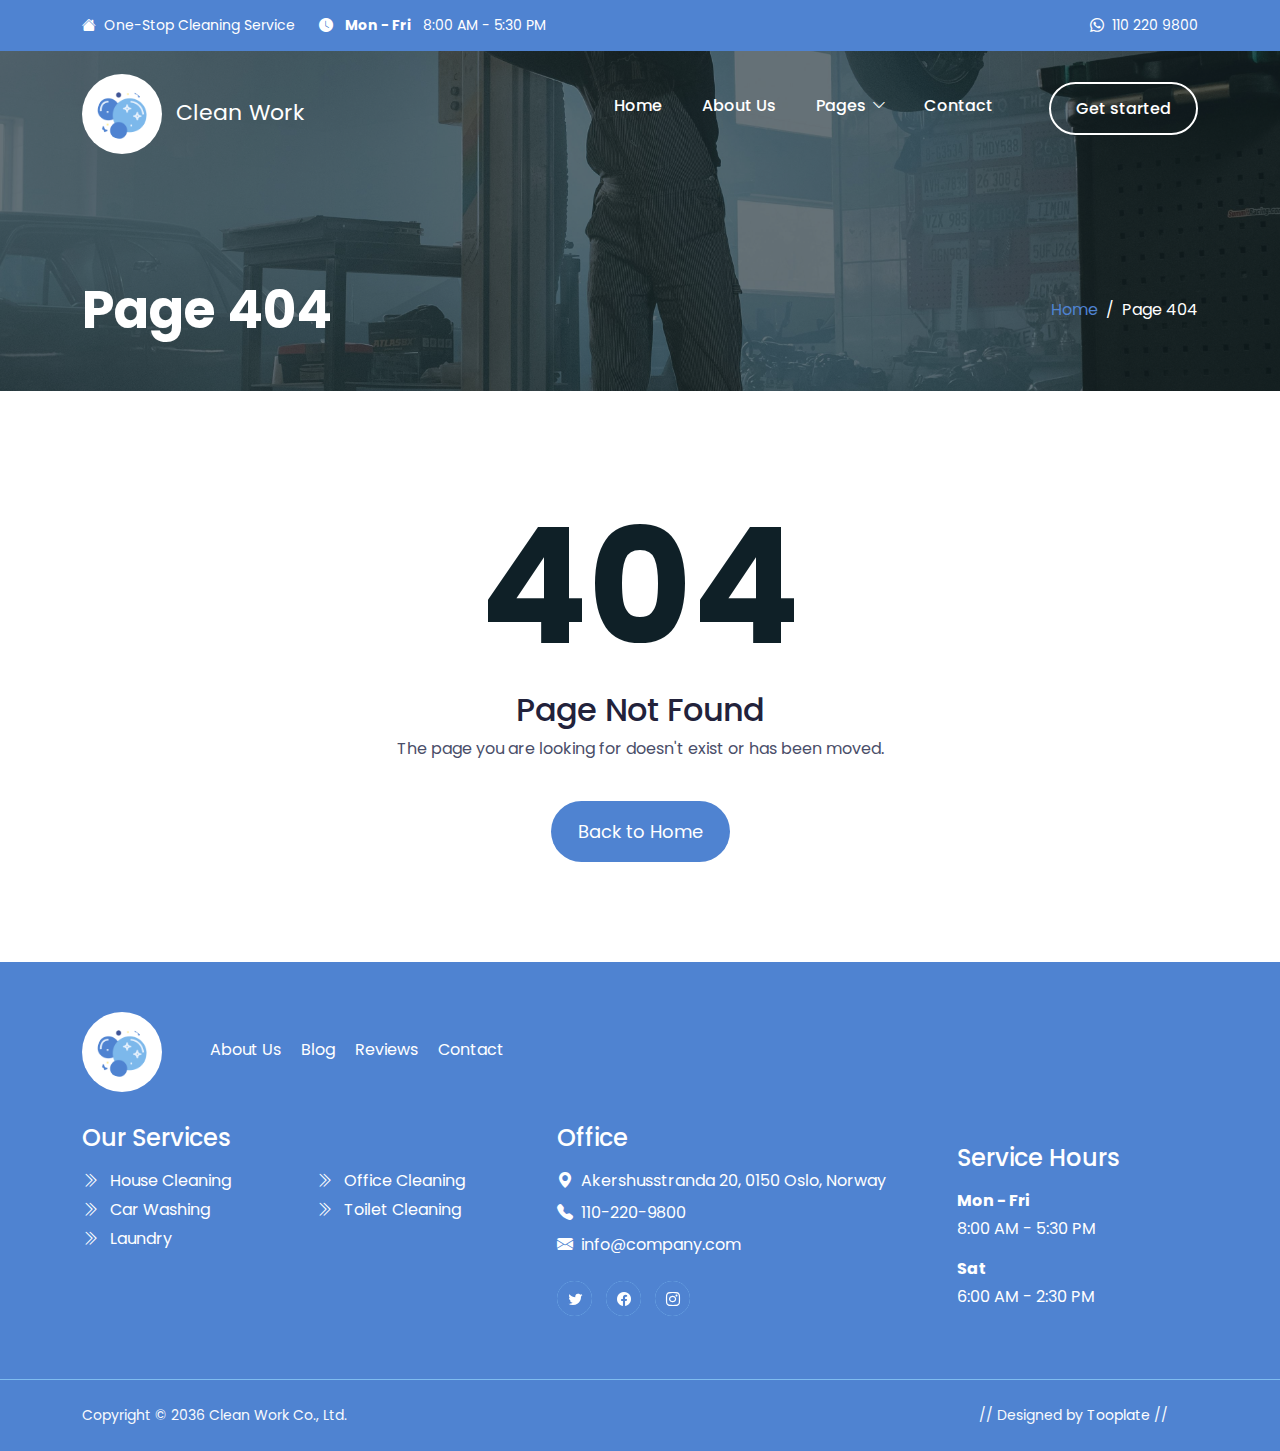
<file: page-404.html>
<!doctype html>
<html lang="en">
    <head>
        <meta charset="utf-8">
        <meta name="viewport" content="width=device-width, initial-scale=1">

        <meta name="description" content="">
        <meta name="author" content="">

        <title>Page Not Found | Bootstrap 5 Theme</title>

        <!-- CSS FILES -->        
        <link rel="preconnect" href="https://fonts.googleapis.com">
        
        <link rel="preconnect" href="https://fonts.gstatic.com" crossorigin>
        
        <link href="https://fonts.googleapis.com/css2?family=Poppins:ital,wght@0,400;0,500;0,700;1,400&display=swap" rel="stylesheet">

        <link href="css/bootstrap.min.css" rel="stylesheet">

        <link href="css/bootstrap-icons.css" rel="stylesheet">

        <link href="css/tooplate-clean-work.css" rel="stylesheet">
<!--

Tooplate 2132 Clean Work

https://www.tooplate.com/view/2132-clean-work

Free Bootstrap 5 HTML Template

-->
    </head>
    
    <body>

        <header class="site-header">
            <div class="container">
                <div class="row">
                    
                    <div class="col-lg-12 col-12 d-flex flex-wrap">
                        <p class="d-flex me-4 mb-0">
                            <i class="bi-house-fill me-2"></i>
                            One-Stop Cleaning Service
                        </p>

                        <p class="d-flex d-lg-block d-md-block d-none me-4 mb-0">
                            <i class="bi-clock-fill me-2"></i>
                            <strong class="me-2">Mon - Fri</strong> 8:00 AM - 5:30 PM
                        </p>

                        <p class="site-header-icon-wrap text-white d-flex mb-0 ms-auto">
                            <i class="site-header-icon bi-whatsapp me-2"></i>

                            <a href="tel: 110-220-9800" class="text-white">
                                110 220 9800
                            </a>
                        </p>
                    </div>

                </div>
            </div>
        </header>

        <nav class="navbar navbar-expand-lg">
            <div class="container">
                <a class="navbar-brand" href="index.html">
                    <img src="images/bubbles.png" class="logo img-fluid" alt="">

                    <span class="ms-2">Clean Work</span>
                </a>

                <button class="navbar-toggler" type="button" data-bs-toggle="collapse" data-bs-target="#navbarNav" aria-controls="navbarNav" aria-expanded="false" aria-label="Toggle navigation">
                    <span class="navbar-toggler-icon"></span>
                </button>

                <div class="collapse navbar-collapse" id="navbarNav">
                    <ul class="navbar-nav ms-auto">
                        <li class="nav-item">
                            <a class="nav-link" href="index.html">Home</a>
                        </li>

                        <li class="nav-item">
                            <a class="nav-link" href="about.html">About Us</a>
                        </li>

                        <li class="nav-item dropdown">
                            <a class="nav-link dropdown-toggle" href="#section_5" id="navbarLightDropdownMenuLink" role="button" data-bs-toggle="dropdown" aria-expanded="false">Pages</a>

                            <ul class="dropdown-menu dropdown-menu-light" aria-labelledby="navbarLightDropdownMenuLink">
                                <li><a class="dropdown-item" href="services.html">Our Services</a></li>

                                <li><a class="dropdown-item" href="coming-soon.html">Coming Soon</a></li>

                                <li><a class="dropdown-item active" href="page-404.html">Page 404</a></li>
                            </ul>
                        </li>

                        <li class="nav-item">
                            <a class="nav-link" href="contact.html">Contact</a>
                        </li>

                        <li class="nav-item ms-3">
                            <a class="nav-link custom-btn custom-border-btn custom-btn-bg-white btn" href="#">Get started</a>
                        </li>
                    </ul>
                </div>
            </div>
        </nav>

        <main>

            <section class="banner-section d-flex justify-content-center align-items-end">
                <div class="section-overlay"></div>

                <div class="container">
                    <div class="row">

                        <div class="col-lg-7 col-12">
                            <h1 class="text-white mb-lg-0">Page 404</h1>
                        </div>

                        <div class="col-lg-4 col-12 d-flex justify-content-lg-end align-items-center ms-auto">
                            <nav aria-label="breadcrumb">
                                <ol class="breadcrumb justify-content-center">
                                    <li class="breadcrumb-item"><a href="index.html">Home</a></li>

                                    <li class="breadcrumb-item active" aria-current="page">Page 404</li>
                                </ol>
                            </nav>
                        </div>

                    </div>
                </div>
            </section>
         

            <section class="section-padding">
                <div class="container">
                    <div class="row">

                        <div class="col-lg-10 col-12 text-center mx-auto">
                            <h2 class="page-404-title">404</h2>

                            <h3>Page Not Found</h3>

                            <p>The page you are looking for doesn't exist or has been moved.</p>

                            <a class="custom-btn btn button button--atlas mt-4" href="index.html">
                                <span>Back to Home</span>

                                <div class="marquee" aria-hidden="true">
                                    <div class="marquee__inner">
                                        <span>Back to Home</span>
                                        <span>Back to Home</span>
                                        <span>Back to Home</span>
                                        <span>Back to Home</span>
                                    </div>
                                </div>
                            </a>
                        </div>

                    </div>
                </div>
            </section>
        </main>

        <footer class="site-footer">
            <div class="container">
                <div class="row">

                    <div class="col-lg-12 col-12 d-flex align-items-center mb-4 pb-2">
                        <div>
                            <img src="images/bubbles.png" class="logo img-fluid" alt="">
                        </div>

                        <ul class="footer-menu d-flex flex-wrap ms-5">
                            <li class="footer-menu-item"><a href="#" class="footer-menu-link">About Us</a></li>

                            <li class="footer-menu-item"><a href="#" class="footer-menu-link">Blog</a></li>

                            <li class="footer-menu-item"><a href="#" class="footer-menu-link">Reviews</a></li>

                            <li class="footer-menu-item"><a href="#" class="footer-menu-link">Contact</a></li>
                        </ul>
                    </div>

                    <div class="col-lg-5 col-12 mb-4 mb-lg-0">
                        <h5 class="site-footer-title mb-3">Our Services</h5>

                        <ul class="footer-menu">
                            <li class="footer-menu-item">
                                <a href="#" class="footer-menu-link">
                                    <i class="bi-chevron-double-right footer-menu-link-icon me-2"></i>
                                    House Cleaning
                                </a>
                            </li>

                            <li class="footer-menu-item">
                                <a href="#" class="footer-menu-link">
                                    <i class="bi-chevron-double-right footer-menu-link-icon me-2"></i>
                                    Car Washing
                                </a>
                            </li>

                            <li class="footer-menu-item">
                                <a href="#" class="footer-menu-link">
                                    <i class="bi-chevron-double-right footer-menu-link-icon me-2"></i>
                                    Laundry
                                </a>
                            </li>

                            <li class="footer-menu-item">
                                <a href="#" class="footer-menu-link">
                                    <i class="bi-chevron-double-right footer-menu-link-icon me-2"></i>
                                    Office Cleaning
                                </a>
                            </li>

                            <li class="footer-menu-item">
                                <a href="#" class="footer-menu-link">
                                    <i class="bi-chevron-double-right footer-menu-link-icon me-2"></i>
                                    Toilet Cleaning
                                </a>
                            </li>
                        </ul>
                    </div>

                    <div class="col-lg-4 col-md-6 col-12 mb-4 mb-lg-0 mb-md-0">
                        <h5 class="site-footer-title mb-3">Office</h5>

                        <p class="text-white d-flex mt-3 mb-2">
                            <i class="bi-geo-alt-fill me-2"></i>
                            Akershusstranda 20, 0150 Oslo, Norway
                        </p>

                        <p class="text-white d-flex mb-2">
                            <i class="bi-telephone-fill me-2"></i>

                            <a href="tel: 110-220-9800" class="site-footer-link">
                                110-220-9800
                            </a>
                        </p>

                        <p class="text-white d-flex">
                            <i class="bi-envelope-fill me-2"></i>

                            <a href="mailto:info@company.com" class="site-footer-link">
                                info@company.com
                            </a>
                        </p>

                        <ul class="social-icon mt-4">
                            <li class="social-icon-item">
                                <a href="#" class="social-icon-link button button--skoll">
                                    <span></span>
                                    <span class="bi-twitter"></span>
                                </a>
                            </li>

                            <li class="social-icon-item">
                                <a href="#" class="social-icon-link button button--skoll">
                                    <span></span>
                                    <span class="bi-facebook"></span>
                                </a>
                            </li>

                            <li class="social-icon-item">
                                <a href="#" class="social-icon-link button button--skoll">
                                    <span></span>
                                    <span class="bi-instagram"></span>
                                </a>
                            </li>
                        </ul>
                    </div>

                    <div class="col-lg-3 col-md-6 col-6 mt-3 mt-lg-0 mt-md-0">
                        <div class="featured-block">
                            <h5 class="text-white mb-3">Service Hours</h5>

                            <strong class="d-block text-white mb-1">Mon - Fri</strong>

                            <p class="text-white mb-3">8:00 AM - 5:30 PM</p>

                            <strong class="d-block text-white mb-1">Sat</strong>

                            <p class="text-white mb-0">6:00 AM - 2:30 PM</p>
                        </div>
                    </div>
                </div>
            </div>

            <div class="site-footer-bottom">
                <div class="container">
                    <div class="row">

                        <div class="col-lg-6 col-12">
                            <p class="copyright-text mb-0">Copyright © 2036 Clean Work Co., Ltd.</p>
                        </div>
                        
                        <div class="col-lg-6 col-12 text-end">
                            <p class="copyright-text mb-0">
                            // Designed by <a href="https://www.tooplate.com" target="_parent">Tooplate</a> //</p>
                        </div>
                        
                    </div>
                </div>
            </div>
        </footer>

        <!-- JAVASCRIPT FILES -->
        <script src="js/jquery.min.js"></script>
        <script src="js/bootstrap.min.js"></script>
        <script src="js/jquery.backstretch.min.js"></script>
        <script src="js/counter.js"></script>
        <script src="js/countdown.js"></script>
        <script src="js/init.js"></script>
        <script src="js/modernizr.js"></script>
        <script src="js/animated-headline.js"></script>
        <script src="js/custom.js"></script>

    </body>
</html>
</file>
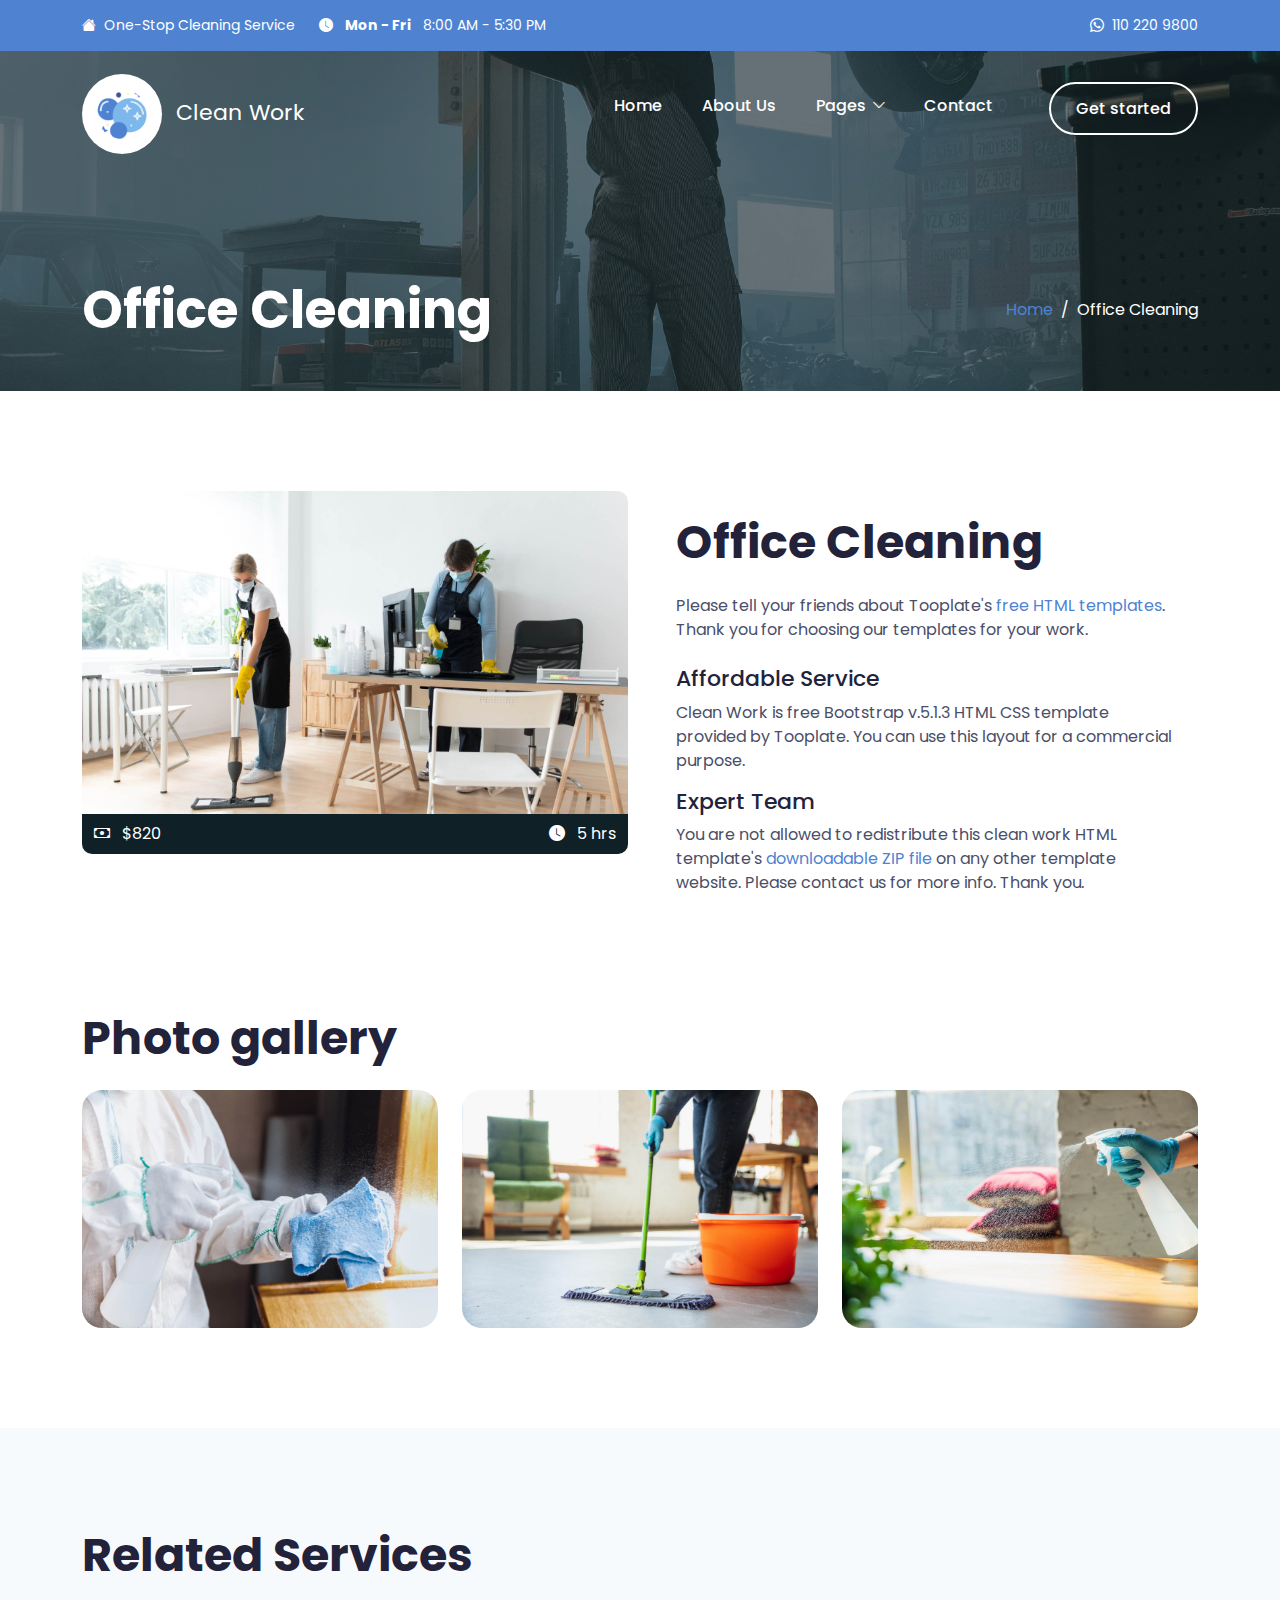
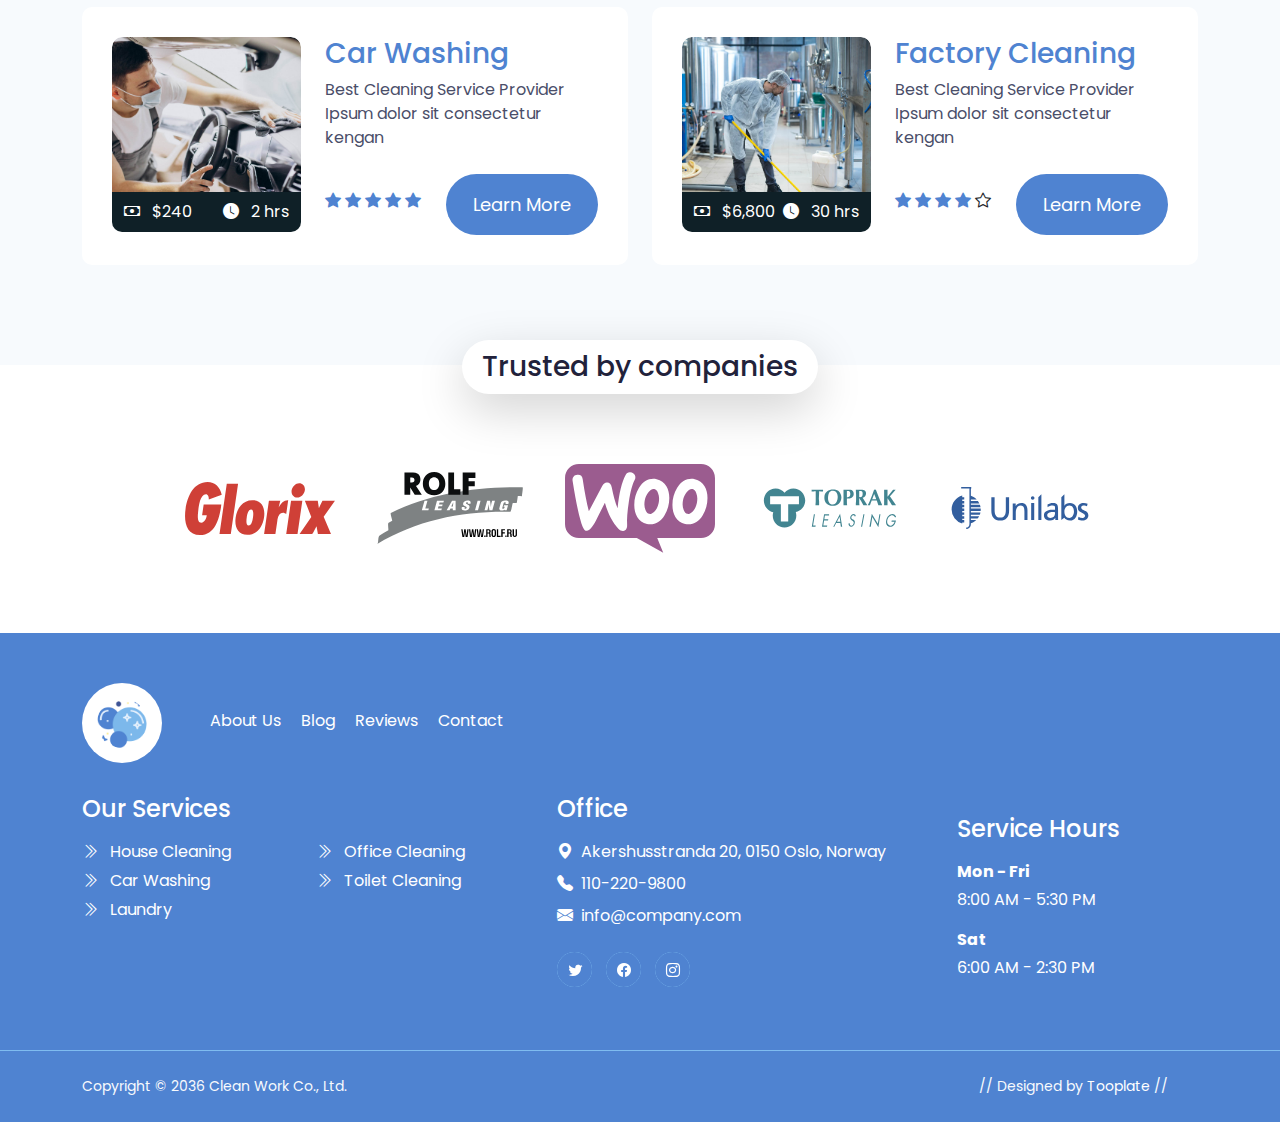
<file: services-detail.html>
<!doctype html>
<html lang="en">
    <head>
        <meta charset="utf-8">
        <meta name="viewport" content="width=device-width, initial-scale=1">

        <meta name="description" content="">
        <meta name="author" content="">

        <title>Office Cleaning | Bootstrap 5 Theme</title>

        <!-- CSS FILES -->        
        <link rel="preconnect" href="https://fonts.googleapis.com">
        
        <link rel="preconnect" href="https://fonts.gstatic.com" crossorigin>
        
        <link href="https://fonts.googleapis.com/css2?family=Poppins:ital,wght@0,400;0,500;0,700;1,400&display=swap" rel="stylesheet">

        <link href="css/bootstrap.min.css" rel="stylesheet">

        <link href="css/bootstrap-icons.css" rel="stylesheet">

        <link href="css/magnific-popup.css" rel="stylesheet">

        <link href="css/tooplate-clean-work.css" rel="stylesheet">
<!--

Tooplate 2132 Clean Work

https://www.tooplate.com/view/2132-clean-work

Free Bootstrap 5 HTML Template

-->
    </head>
    
    <body>

        <header class="site-header">
            <div class="container">
                <div class="row">
                    
                    <div class="col-lg-12 col-12 d-flex flex-wrap">
                        <p class="d-flex me-4 mb-0">
                            <i class="bi-house-fill me-2"></i>
                            One-Stop Cleaning Service
                        </p>

                        <p class="d-flex d-lg-block d-md-block d-none me-4 mb-0">
                            <i class="bi-clock-fill me-2"></i>
                            <strong class="me-2">Mon - Fri</strong> 8:00 AM - 5:30 PM
                        </p>

                        <p class="site-header-icon-wrap text-white d-flex mb-0 ms-auto">
                            <i class="site-header-icon bi-whatsapp me-2"></i>

                            <a href="tel: 110-220-9800" class="text-white">
                                110 220 9800
                            </a>
                        </p>
                    </div>

                </div>
            </div>
        </header>

        <nav class="navbar navbar-expand-lg">
            <div class="container">
                <a class="navbar-brand" href="index.html">
                    <img src="images/bubbles.png" class="logo img-fluid" alt="">

                    <span class="ms-2">Clean Work</span>
                </a>

                <button class="navbar-toggler" type="button" data-bs-toggle="collapse" data-bs-target="#navbarNav" aria-controls="navbarNav" aria-expanded="false" aria-label="Toggle navigation">
                    <span class="navbar-toggler-icon"></span>
                </button>

                <div class="collapse navbar-collapse" id="navbarNav">
                    <ul class="navbar-nav ms-auto">
                        <li class="nav-item">
                            <a class="nav-link" href="index.html">Home</a>
                        </li>

                        <li class="nav-item">
                            <a class="nav-link" href="about.html">About Us</a>
                        </li>

                        <li class="nav-item dropdown">
                            <a class="nav-link dropdown-toggle" href="#section_5" id="navbarLightDropdownMenuLink" role="button" data-bs-toggle="dropdown" aria-expanded="false">Pages</a>

                            <ul class="dropdown-menu dropdown-menu-light" aria-labelledby="navbarLightDropdownMenuLink">
                                <li><a class="dropdown-item" href="services.html">Our Services</a></li>

                                <li><a class="dropdown-item" href="coming-soon.html">Coming Soon</a></li>

                                <li><a class="dropdown-item" href="page-404.html">Page 404</a></li>
                            </ul>
                        </li>

                        <li class="nav-item">
                            <a class="nav-link" href="contact.html">Contact</a>
                        </li>

                        <li class="nav-item ms-3">
                            <a class="nav-link custom-btn custom-border-btn custom-btn-bg-white btn" href="#">Get started</a>
                        </li>
                    </ul>
                </div>
            </div>
        </nav>

        <main>

            <section class="banner-section d-flex justify-content-center align-items-end">
                <div class="section-overlay"></div>

                <div class="container">
                    <div class="row">

                        <div class="col-lg-7 col-12">
                            <h1 class="text-white mb-lg-0">Office Cleaning</h1>
                        </div>

                        <div class="col-lg-4 col-12 d-flex justify-content-lg-end align-items-center ms-auto">
                            <nav aria-label="breadcrumb">
                                <ol class="breadcrumb justify-content-center">
                                    <li class="breadcrumb-item"><a href="index.html">Home</a></li>

                                    <li class="breadcrumb-item active" aria-current="page">Office Cleaning</li>
                                </ol>
                            </nav>
                        </div>

                    </div>
                </div>
            </section>
         

            <section class="services-detail-section section-padding">
                <div class="container">
                    <div class="row">

                        <div class="col-lg-6 col-12">
                            <div class="services-image-wrap">
                                <img src="images/services/people-taking-care-office-cleaning.jpg" class="services-image img-fluid" alt="">
                                <img src="images/services/person-taking-care-office.jpg" class="services-image services-image-hover img-fluid" alt="">

                                <div class="services-icon-wrap">
                                    <div class="d-flex justify-content-between align-items-center">
                                        <p class="text-white mb-0">
                                            <i class="bi-cash me-2"></i>
                                            $820
                                        </p>

                                        <p class="text-white mb-0">
                                            <i class="bi-clock-fill me-2"></i>
                                            5 hrs
                                        </p>
                                    </div>                                                    
                                </div>
                            </div>
                        </div>

                        <div class="col-lg-6 col-12">
                            <div class="services-info px-4 pt-4">
                                <h2 class="mb-4">Office Cleaning</h2>

                                <p>Please tell your friends about Tooplate's <a href="#">free HTML templates</a>. Thank you for choosing our templates for your work.</p>

                                <h6 class="mt-4">Affordable Service</h6>

                                <p>Clean Work is free Bootstrap v.5.1.3 HTML CSS template provided by Tooplate. You can use this layout for a commercial purpose.</p>

                                <h6>Expert Team</h6>

                                <p>You are not allowed to redistribute this clean work HTML template's <a href="#">downloadable ZIP file</a> on any other template website. Please contact us for more info. Thank you.</p>
                            </div>
                        </div>

                    </div>
                </div>
            </section>


            <section class="section-padding pt-0">
                <div class="container">
                    <div class="row">

                        <div class="col-lg-12 col-12">
                            <h2 class="mb-4">Photo gallery</h2>
                        </div>

                        <div class="col-lg-4 col-md-4 col-12">
                            <a href="images/coronavirus-pandemic-disinfector-protective-suit-mask-sprays-disinfectants-house-office.jpg" class="image-popup">
                                <img src="images/coronavirus-pandemic-disinfector-protective-suit-mask-sprays-disinfectants-house-office.jpg" class="gallery-image img-fluid">
                            </a>
                        </div>

                        <div class="col-lg-4 col-md-4 col-12 my-4 my-lg-0 my-md-0">
                            <a href="images/disinfecting-home.jpg" class="image-popup">
                                <img src="images/disinfecting-home.jpg" class="gallery-image img-fluid">
                            </a>
                        </div>

                        <div class="col-lg-4 col-md-4 col-12">
                            <a href="images/essential-goods-during-epidemic-prevention-protection.jpg" class="image-popup">
                                <img src="images/essential-goods-during-epidemic-prevention-protection.jpg" class="gallery-image img-fluid">
                            </a>
                        </div>

                    </div>
                </div>
            </section>

            <section class="section-padding section-bg">
                <div class="container">
                    <div class="row">

                        <div class="col-lg-12 col-12">
                            <h2 class="mb-4">Related Services</h2>
                        </div>

                        <div class="col-lg-6 col-12">
                            <div class="services-thumb mb-lg-0">
                                <div class="row">
                                    <div class="col-lg-5 col-md-5 col-12">
                                        <div class="services-image-wrap">
                                            <a href="services-detail.html">
                                                <img src="images/services/man-polishing-car-inside-car-service.jpg" class="services-image img-fluid" alt="">
                                                <img src="images/services/man-polishing-car-inside.jpg" class="services-image services-image-hover img-fluid" alt="">

                                                <div class="services-icon-wrap">
                                                    <div class="d-flex justify-content-between align-items-center">
                                                        <p class="text-white mb-0">
                                                            <i class="bi-cash me-2"></i>
                                                            $240
                                                        </p>

                                                        <p class="text-white mb-0">
                                                            <i class="bi-clock-fill me-2"></i>
                                                            2 hrs
                                                        </p>
                                                    </div>                                                    
                                                </div>
                                            </a>
                                        </div>
                                    </div>

                                    <div class="col-lg-7 col-md-7 col-12 d-flex align-items-center">
                                        <div class="services-info mt-4 mt-lg-0 mt-md-0">
                                            <h4 class="services-title mb-1 mb-lg-2">
                                                <a class="services-title-link" href="services-detail.html">Car Washing</a>
                                            </h4>

                                            <p>Best Cleaning Service Provider Ipsum dolor sit consectetur kengan</p>

                                            <div class="d-flex flex-wrap align-items-center">
                                                <div class="reviews-icons">
                                                    <i class="bi-star-fill"></i>
                                                    <i class="bi-star-fill"></i>
                                                    <i class="bi-star-fill"></i>
                                                    <i class="bi-star-fill"></i>
                                                    <i class="bi-star-fill"></i>
                                                </div>

                                                <a href="services-detail.html" class="custom-btn btn button button--atlas mt-2 ms-auto">
                                                    <span>Learn More</span>

                                                    <div class="marquee" aria-hidden="true">
                                                        <div class="marquee__inner">
                                                            <span>Learn More</span>
                                                            <span>Learn More</span>
                                                            <span>Learn More</span>
                                                            <span>Learn More</span>
                                                        </div>
                                                    </div>
                                                </a>
                                            </div>
                                        </div>
                                    </div>
                                </div>
                            </div>
                        </div>

                        <div class="col-lg-6 col-12">
                            <div class="services-thumb mb-lg-0">
                                <div class="row">
                                    <div class="col-lg-5 col-md-5 col-12">
                                        <div class="services-image-wrap">
                                            <a href="services-detail.html">
                                                <img src="images/services/professional-industrial-cleaner-protective-uniform-cleaning-floor-food-processing-plant.jpg" class="services-image img-fluid" alt="">
                                                <img src="images/services/close-up-mop-cleaning-industrial-plant-floor.jpg" class="services-image services-image-hover img-fluid" alt="">

                                                <div class="services-icon-wrap">
                                                    <div class="d-flex justify-content-between align-items-center">
                                                        <p class="text-white mb-0">
                                                            <i class="bi-cash me-2"></i>
                                                            $6,800
                                                        </p>

                                                        <p class="text-white mb-0">
                                                            <i class="bi-clock-fill me-2"></i>
                                                            30 hrs
                                                        </p>
                                                    </div>                                                    
                                                </div>
                                            </a>
                                        </div>
                                    </div>

                                    <div class="col-lg-7 col-md-7 col-12 d-flex align-items-center">
                                        <div class="services-info mt-4 mt-lg-0 mt-md-0">
                                            <h4 class="services-title mb-1 mb-lg-2">
                                                <a class="services-title-link" href="services-detail.html">Factory Cleaning</a>
                                            </h4>

                                            <p>Best Cleaning Service Provider Ipsum dolor sit consectetur kengan</p>

                                            <div class="d-flex flex-wrap align-items-center">
                                                <div class="reviews-icons">
                                                    <i class="bi-star-fill"></i>
                                                    <i class="bi-star-fill"></i>
                                                    <i class="bi-star-fill"></i>
                                                    <i class="bi-star-fill"></i>
                                                    <i class="bi-star"></i>
                                                </div>

                                                <a href="services-detail.html" class="custom-btn btn button button--atlas mt-2 ms-auto">
                                                    <span>Learn More</span>

                                                    <div class="marquee" aria-hidden="true">
                                                        <div class="marquee__inner">
                                                            <span>Learn More</span>
                                                            <span>Learn More</span>
                                                            <span>Learn More</span>
                                                            <span>Learn More</span>
                                                        </div>
                                                    </div>
                                                </a>
                                            </div>
                                        </div>
                                    </div>
                                </div>
                            </div>
                        </div>

                    </div>
                </div>
            </section>


            <section class="partners-section">
                <div class="container">
                    <div class="row justify-content-center align-items-center">

                        <div class="col-lg-12 col-12">
                            <h4 class="partners-section-title bg-white shadow-lg">Trusted by companies</h4>
                        </div>

                        <div class="col-lg-2 col-md-4 col-6">
                            <img src="images/partners/glorix.svg" class="partners-image img-fluid">
                        </div>

                        <div class="col-lg-2 col-md-4 col-6">
                            <img src="images/partners/rolf-leasing.svg" class="partners-image img-fluid">
                        </div>

                        <div class="col-lg-2 col-md-4 col-6">
                            <img src="images/partners/woocommerce.svg" class="partners-image img-fluid">
                        </div>

                        <div class="col-lg-2 col-md-4 col-6">
                            <img src="images/partners/toprak-leasing.svg" class="partners-image img-fluid">
                        </div>

                        <div class="col-lg-2 col-md-4 col-6">
                            <img src="images/partners/unilabs.svg" class="partners-image img-fluid">
                        </div>

                    </div>
                </div>
            </section>
        </main>

        <footer class="site-footer">
            <div class="container">
                <div class="row">

                    <div class="col-lg-12 col-12 d-flex align-items-center mb-4 pb-2">
                        <div>
                            <img src="images/bubbles.png" class="logo img-fluid" alt="">
                        </div>

                        <ul class="footer-menu d-flex flex-wrap ms-5">
                            <li class="footer-menu-item"><a href="#" class="footer-menu-link">About Us</a></li>

                            <li class="footer-menu-item"><a href="#" class="footer-menu-link">Blog</a></li>

                            <li class="footer-menu-item"><a href="#" class="footer-menu-link">Reviews</a></li>

                            <li class="footer-menu-item"><a href="#" class="footer-menu-link">Contact</a></li>
                        </ul>
                    </div>

                    <div class="col-lg-5 col-12 mb-4 mb-lg-0">
                        <h5 class="site-footer-title mb-3">Our Services</h5>

                        <ul class="footer-menu">
                            <li class="footer-menu-item">
                                <a href="#" class="footer-menu-link">
                                    <i class="bi-chevron-double-right footer-menu-link-icon me-2"></i>
                                    House Cleaning
                                </a>
                            </li>

                            <li class="footer-menu-item">
                                <a href="#" class="footer-menu-link">
                                    <i class="bi-chevron-double-right footer-menu-link-icon me-2"></i>
                                    Car Washing
                                </a>
                            </li>

                            <li class="footer-menu-item">
                                <a href="#" class="footer-menu-link">
                                    <i class="bi-chevron-double-right footer-menu-link-icon me-2"></i>
                                    Laundry
                                </a>
                            </li>

                            <li class="footer-menu-item">
                                <a href="#" class="footer-menu-link">
                                    <i class="bi-chevron-double-right footer-menu-link-icon me-2"></i>
                                    Office Cleaning
                                </a>
                            </li>

                            <li class="footer-menu-item">
                                <a href="#" class="footer-menu-link">
                                    <i class="bi-chevron-double-right footer-menu-link-icon me-2"></i>
                                    Toilet Cleaning
                                </a>
                            </li>
                        </ul>
                    </div>

                    <div class="col-lg-4 col-md-6 col-12 mb-4 mb-lg-0 mb-md-0">
                        <h5 class="site-footer-title mb-3">Office</h5>

                        <p class="text-white d-flex mt-3 mb-2">
                            <i class="bi-geo-alt-fill me-2"></i>
                            Akershusstranda 20, 0150 Oslo, Norway
                        </p>

                        <p class="text-white d-flex mb-2">
                            <i class="bi-telephone-fill me-2"></i>

                            <a href="tel: 110-220-9800" class="site-footer-link">
                                110-220-9800
                            </a>
                        </p>

                        <p class="text-white d-flex">
                            <i class="bi-envelope-fill me-2"></i>

                            <a href="mailto:info@company.com" class="site-footer-link">
                                info@company.com
                            </a>
                        </p>

                        <ul class="social-icon mt-4">
                            <li class="social-icon-item">
                                <a href="#" class="social-icon-link button button--skoll">
                                    <span></span>
                                    <span class="bi-twitter"></span>
                                </a>
                            </li>

                            <li class="social-icon-item">
                                <a href="#" class="social-icon-link button button--skoll">
                                    <span></span>
                                    <span class="bi-facebook"></span>
                                </a>
                            </li>

                            <li class="social-icon-item">
                                <a href="#" class="social-icon-link button button--skoll">
                                    <span></span>
                                    <span class="bi-instagram"></span>
                                </a>
                            </li>
                        </ul>
                    </div>

                    <div class="col-lg-3 col-md-6 col-6 mt-3 mt-lg-0 mt-md-0">
                        <div class="featured-block">
                            <h5 class="text-white mb-3">Service Hours</h5>

                            <strong class="d-block text-white mb-1">Mon - Fri</strong>

                            <p class="text-white mb-3">8:00 AM - 5:30 PM</p>

                            <strong class="d-block text-white mb-1">Sat</strong>

                            <p class="text-white mb-0">6:00 AM - 2:30 PM</p>
                        </div>
                    </div>
                </div>
            </div>

            <div class="site-footer-bottom">
                <div class="container">
                    <div class="row">

                        <div class="col-lg-6 col-12">
                            <p class="copyright-text mb-0">Copyright © 2036 Clean Work Co., Ltd.</p>
                        </div>
                        
                        <div class="col-lg-6 col-12 text-end">
                            <p class="copyright-text mb-0">
                            // Designed by <a href="https://www.tooplate.com" target="_parent">Tooplate</a> //</p>
                        </div>
                        
                    </div>
                </div>
            </div>
        </footer>

        <!-- JAVASCRIPT FILES -->
        <script src="js/jquery.min.js"></script>
        <script src="js/bootstrap.min.js"></script>
        <script src="js/jquery.backstretch.min.js"></script>
        <script src="js/counter.js"></script>
        <script src="js/countdown.js"></script>
        <script src="js/init.js"></script>
        <script src="js/modernizr.js"></script>
        <script src="js/animated-headline.js"></script>
        <script src="js/jquery.magnific-popup.min.js"></script>
        <script src="js/magnific-popup-options.js"></script>
        <script src="js/custom.js"></script>

    </body>
</html>
</file>
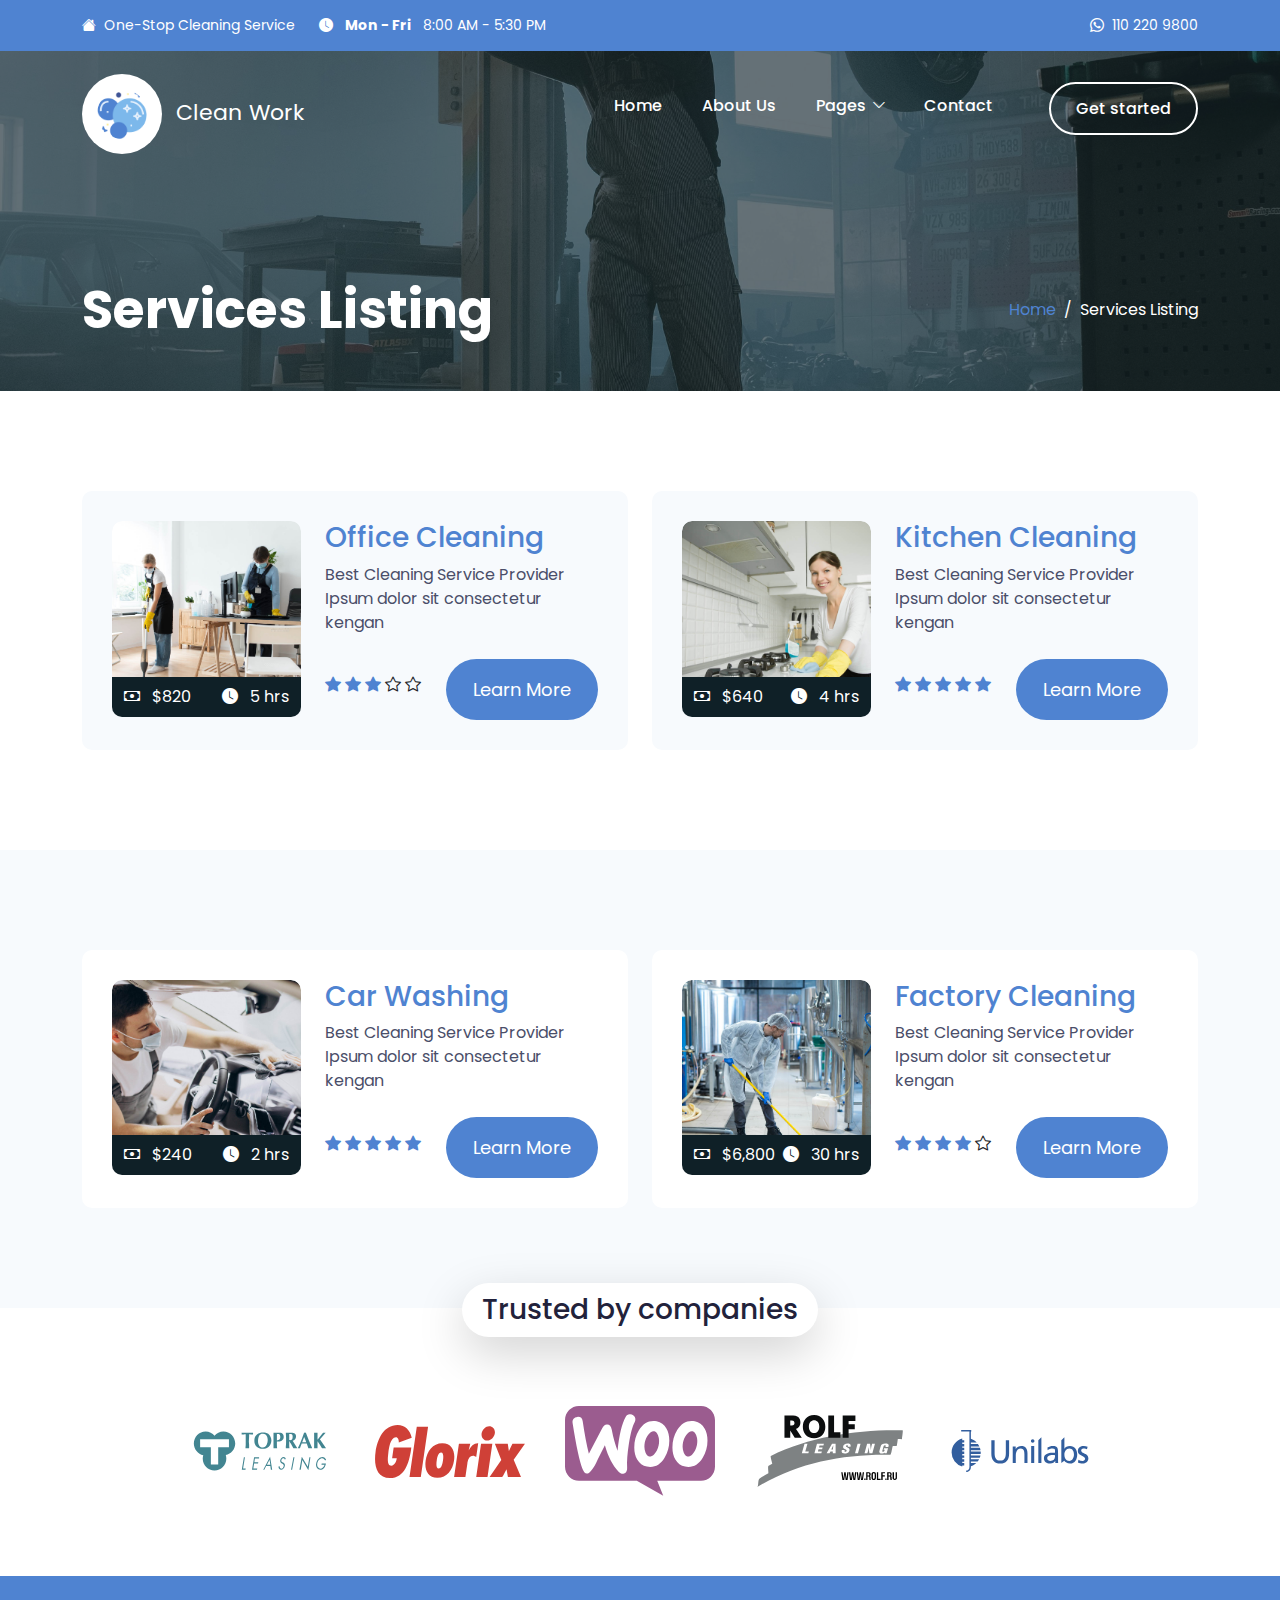
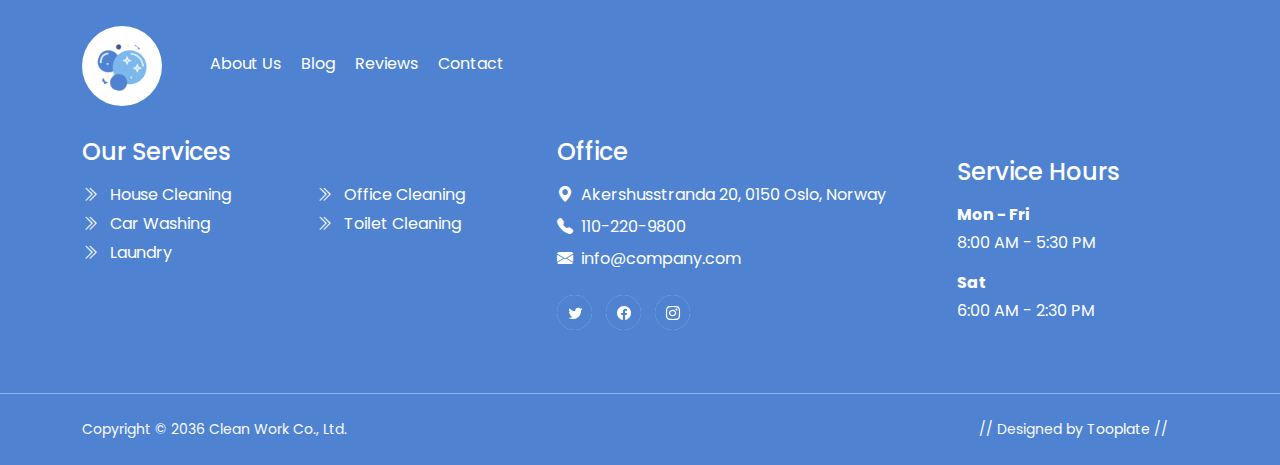
<file: services.html>
<!doctype html>
<html lang="en">
    <head>
        <meta charset="utf-8">
        <meta name="viewport" content="width=device-width, initial-scale=1">

        <meta name="description" content="">
        <meta name="author" content="">

        <title>Services | Bootstrap 5 Theme</title>

        <!-- CSS FILES -->        
        <link rel="preconnect" href="https://fonts.googleapis.com">
        
        <link rel="preconnect" href="https://fonts.gstatic.com" crossorigin>
        
        <link href="https://fonts.googleapis.com/css2?family=Poppins:ital,wght@0,400;0,500;0,700;1,400&display=swap" rel="stylesheet">

        <link href="css/bootstrap.min.css" rel="stylesheet">

        <link href="css/bootstrap-icons.css" rel="stylesheet">

        <link href="css/tooplate-clean-work.css" rel="stylesheet">
<!--

Tooplate 2132 Clean Work

https://www.tooplate.com/view/2132-clean-work

Free Bootstrap 5 HTML Template

-->
    </head>
    
    <body>

        <header class="site-header">
            <div class="container">
                <div class="row">
                    
                    <div class="col-lg-12 col-12 d-flex flex-wrap">
                        <p class="d-flex me-4 mb-0">
                            <i class="bi-house-fill me-2"></i>
                            One-Stop Cleaning Service
                        </p>

                        <p class="d-flex d-lg-block d-md-block d-none me-4 mb-0">
                            <i class="bi-clock-fill me-2"></i>
                            <strong class="me-2">Mon - Fri</strong> 8:00 AM - 5:30 PM
                        </p>

                        <p class="site-header-icon-wrap text-white d-flex mb-0 ms-auto">
                            <i class="site-header-icon bi-whatsapp me-2"></i>

                            <a href="tel: 110-220-9800" class="text-white">
                                110 220 9800
                            </a>
                        </p>
                    </div>

                </div>
            </div>
        </header>

        <nav class="navbar navbar-expand-lg">
            <div class="container">
                <a class="navbar-brand" href="index.html">
                    <img src="images/bubbles.png" class="logo img-fluid" alt="">

                    <span class="ms-2">Clean Work</span>
                </a>

                <button class="navbar-toggler" type="button" data-bs-toggle="collapse" data-bs-target="#navbarNav" aria-controls="navbarNav" aria-expanded="false" aria-label="Toggle navigation">
                    <span class="navbar-toggler-icon"></span>
                </button>

                <div class="collapse navbar-collapse" id="navbarNav">
                    <ul class="navbar-nav ms-auto">
                        <li class="nav-item">
                            <a class="nav-link" href="index.html">Home</a>
                        </li>

                        <li class="nav-item">
                            <a class="nav-link" href="about.html">About Us</a>
                        </li>

                        <li class="nav-item dropdown">
                            <a class="nav-link dropdown-toggle" href="#section_5" id="navbarLightDropdownMenuLink" role="button" data-bs-toggle="dropdown" aria-expanded="false">Pages</a>

                            <ul class="dropdown-menu dropdown-menu-light" aria-labelledby="navbarLightDropdownMenuLink">
                                <li><a class="dropdown-item active" href="services.html">Our Services</a></li>

                                <li><a class="dropdown-item" href="coming-soon.html">Coming Soon</a></li>

                                <li><a class="dropdown-item" href="page-404.html">Page 404</a></li>
                            </ul>
                        </li>

                        <li class="nav-item">
                            <a class="nav-link" href="contact.html">Contact</a>
                        </li>

                        <li class="nav-item ms-3">
                            <a class="nav-link custom-btn custom-border-btn custom-btn-bg-white btn" href="#">Get started</a>
                        </li>
                    </ul>
                </div>
            </div>
        </nav>

        <main>

            <section class="banner-section d-flex justify-content-center align-items-end">
                <div class="section-overlay"></div>

                <div class="container">
                    <div class="row">

                        <div class="col-lg-7 col-12">
                            <h1 class="text-white mb-lg-0">Services Listing</h1>
                        </div>

                        <div class="col-lg-4 col-12 d-flex justify-content-lg-end align-items-center ms-auto">
                            <nav aria-label="breadcrumb">
                                <ol class="breadcrumb justify-content-center">
                                    <li class="breadcrumb-item"><a href="index.html">Home</a></li>

                                    <li class="breadcrumb-item active" aria-current="page">Services Listing</li>
                                </ol>
                            </nav>
                        </div>

                    </div>
                </div>
            </section>


            <section class="services-section section-padding">           
                <div class="container">
                    <div class="row">

                        <div class="col-lg-6 col-12">
                            <div class="services-thumb section-bg mb-lg-0">
                                <div class="row">
                                    <div class="col-lg-5 col-md-5 col-12">
                                        <div class="services-image-wrap">
                                            <a href="services-detail.html">
                                                <img src="images/services/people-taking-care-office-cleaning.jpg" class="services-image img-fluid" alt="">
                                                <img src="images/services/person-taking-care-office.jpg" class="services-image services-image-hover img-fluid" alt="">

                                                <div class="services-icon-wrap">
                                                    <div class="d-flex justify-content-between align-items-center">
                                                        <p class="text-white mb-0">
                                                            <i class="bi-cash me-2"></i>
                                                            $820
                                                        </p>

                                                        <p class="text-white mb-0">
                                                            <i class="bi-clock-fill me-2"></i>
                                                            5 hrs
                                                        </p>
                                                    </div>                                                    
                                                </div>
                                            </a>
                                        </div>
                                    </div>

                                    <div class="col-lg-7 col-md-7 col-12 d-flex align-items-center">
                                        <div class="services-info mt-4 mt-lg-0 mt-md-0">
                                            <h4 class="services-title mb-1 mb-lg-2">
                                                <a class="services-title-link" href="services-detail.html">Office Cleaning</a>
                                            </h4>

                                            <p>Best Cleaning Service Provider Ipsum dolor sit consectetur kengan</p>

                                            <div class="d-flex flex-wrap align-items-center">
                                                <div class="reviews-icons">
                                                    <i class="bi-star-fill"></i>
                                                    <i class="bi-star-fill"></i>
                                                    <i class="bi-star-fill"></i>
                                                    <i class="bi-star"></i>
                                                    <i class="bi-star"></i>
                                                </div>

                                                <a href="services-detail.html" class="custom-btn btn button button--atlas mt-2 ms-auto">
                                                    <span>Learn More</span>

                                                    <div class="marquee" aria-hidden="true">
                                                        <div class="marquee__inner">
                                                            <span>Learn More</span>
                                                            <span>Learn More</span>
                                                            <span>Learn More</span>
                                                            <span>Learn More</span>
                                                        </div>
                                                    </div>
                                                </a>
                                            </div>
                                        </div>
                                    </div>
                                </div>
                            </div>
                        </div>

                        <div class="col-lg-6 col-12">
                            <div class="services-thumb section-bg mb-lg-0">
                                <div class="row">
                                    <div class="col-lg-5 col-md-5 col-12">
                                        <div class="services-image-wrap">
                                            <a href="services-detail.html">
                                                <img src="images/services/young-smiling-woman-wearing-rubber-gloves-cleaning-stove.jpg" class="services-image img-fluid" alt="">
                                                <img src="images/services/woman-holding-rag-detergent-cleaning-cooker.jpg" class="services-image services-image-hover img-fluid" alt="">

                                                <div class="services-icon-wrap">
                                                    <div class="d-flex justify-content-between align-items-center">
                                                        <p class="text-white mb-0">
                                                            <i class="bi-cash me-2"></i>
                                                            $640
                                                        </p>

                                                        <p class="text-white mb-0">
                                                            <i class="bi-clock-fill me-2"></i>
                                                            4 hrs
                                                        </p>
                                                    </div>                                                    
                                                </div>
                                            </a>
                                        </div>
                                    </div>

                                    <div class="col-lg-7 col-md-7 col-12 d-flex align-items-center">
                                        <div class="services-info mt-4 mt-lg-0 mt-md-0">
                                            <h4 class="services-title mb-1 mb-lg-2">
                                                <a class="services-title-link" href="services-detail.html">Kitchen Cleaning</a>
                                            </h4>

                                            <p>Best Cleaning Service Provider Ipsum dolor sit consectetur kengan</p>

                                            <div class="d-flex flex-wrap align-items-center">
                                                <div class="reviews-icons">
                                                    <i class="bi-star-fill"></i>
                                                    <i class="bi-star-fill"></i>
                                                    <i class="bi-star-fill"></i>
                                                    <i class="bi-star-fill"></i>
                                                    <i class="bi-star-fill"></i>
                                                </div>

                                                <a href="services-detail.html" class="custom-btn btn button button--atlas mt-2 ms-auto">
                                                    <span>Learn More</span>

                                                    <div class="marquee" aria-hidden="true">
                                                        <div class="marquee__inner">
                                                            <span>Learn More</span>
                                                            <span>Learn More</span>
                                                            <span>Learn More</span>
                                                            <span>Learn More</span>
                                                        </div>
                                                    </div>
                                                </a>
                                            </div>
                                        </div>
                                    </div>
                                </div>
                            </div>
                        </div>

                    </div>
                </div>
            </section>
         

            <section class="services-section section-padding section-bg">                
                <div class="container">
                    <div class="row">

                        <div class="col-lg-6 col-12">
                            <div class="services-thumb mb-lg-0">
                                <div class="row">
                                    <div class="col-lg-5 col-md-5 col-12">
                                        <div class="services-image-wrap">
                                            <a href="services-detail.html">
                                                <img src="images/services/man-polishing-car-inside-car-service.jpg" class="services-image img-fluid" alt="">
                                                <img src="images/services/man-polishing-car-inside.jpg" class="services-image services-image-hover img-fluid" alt="">

                                                <div class="services-icon-wrap">
                                                    <div class="d-flex justify-content-between align-items-center">
                                                        <p class="text-white mb-0">
                                                            <i class="bi-cash me-2"></i>
                                                            $240
                                                        </p>

                                                        <p class="text-white mb-0">
                                                            <i class="bi-clock-fill me-2"></i>
                                                            2 hrs
                                                        </p>
                                                    </div>                                                    
                                                </div>
                                            </a>
                                        </div>
                                    </div>

                                    <div class="col-lg-7 col-md-7 col-12 d-flex align-items-center">
                                        <div class="services-info mt-4 mt-lg-0 mt-md-0">
                                            <h4 class="services-title mb-1 mb-lg-2">
                                                <a class="services-title-link" href="services-detail.html">Car Washing</a>
                                            </h4>

                                            <p>Best Cleaning Service Provider Ipsum dolor sit consectetur kengan</p>

                                            <div class="d-flex flex-wrap align-items-center">
                                                <div class="reviews-icons">
                                                    <i class="bi-star-fill"></i>
                                                    <i class="bi-star-fill"></i>
                                                    <i class="bi-star-fill"></i>
                                                    <i class="bi-star-fill"></i>
                                                    <i class="bi-star-fill"></i>
                                                </div>

                                                <a href="services-detail.html" class="custom-btn btn button button--atlas mt-2 ms-auto">
                                                    <span>Learn More</span>

                                                    <div class="marquee" aria-hidden="true">
                                                        <div class="marquee__inner">
                                                            <span>Learn More</span>
                                                            <span>Learn More</span>
                                                            <span>Learn More</span>
                                                            <span>Learn More</span>
                                                        </div>
                                                    </div>
                                                </a>
                                            </div>
                                        </div>
                                    </div>
                                </div>
                            </div>
                        </div>

                        <div class="col-lg-6 col-12">
                            <div class="services-thumb mb-lg-0">
                                <div class="row">
                                    <div class="col-lg-5 col-md-5 col-12">
                                        <div class="services-image-wrap">
                                            <a href="services-detail.html">
                                                <img src="images/services/professional-industrial-cleaner-protective-uniform-cleaning-floor-food-processing-plant.jpg" class="services-image img-fluid" alt="">
                                                <img src="images/services/close-up-mop-cleaning-industrial-plant-floor.jpg" class="services-image services-image-hover img-fluid" alt="">

                                                <div class="services-icon-wrap">
                                                    <div class="d-flex justify-content-between align-items-center">
                                                        <p class="text-white mb-0">
                                                            <i class="bi-cash me-2"></i>
                                                            $6,800
                                                        </p>

                                                        <p class="text-white mb-0">
                                                            <i class="bi-clock-fill me-2"></i>
                                                            30 hrs
                                                        </p>
                                                    </div>                                                    
                                                </div>
                                            </a>
                                        </div>
                                    </div>

                                    <div class="col-lg-7 col-md-7 col-12 d-flex align-items-center">
                                        <div class="services-info mt-4 mt-lg-0 mt-md-0">
                                            <h4 class="services-title mb-1 mb-lg-2">
                                                <a class="services-title-link" href="services-detail.html">Factory Cleaning</a>
                                            </h4>

                                            <p>Best Cleaning Service Provider Ipsum dolor sit consectetur kengan</p>

                                            <div class="d-flex flex-wrap align-items-center">
                                                <div class="reviews-icons">
                                                    <i class="bi-star-fill"></i>
                                                    <i class="bi-star-fill"></i>
                                                    <i class="bi-star-fill"></i>
                                                    <i class="bi-star-fill"></i>
                                                    <i class="bi-star"></i>
                                                </div>

                                                <a href="services-detail.html" class="custom-btn btn button button--atlas mt-2 ms-auto">
                                                    <span>Learn More</span>

                                                    <div class="marquee" aria-hidden="true">
                                                        <div class="marquee__inner">
                                                            <span>Learn More</span>
                                                            <span>Learn More</span>
                                                            <span>Learn More</span>
                                                            <span>Learn More</span>
                                                        </div>
                                                    </div>
                                                </a>
                                            </div>
                                        </div>
                                    </div>
                                </div>
                            </div>
                        </div>

                    </div>
                </div>
            </section>


            <section class="partners-section">
                <div class="container">
                    <div class="row justify-content-center align-items-center">

                        <div class="col-lg-12 col-12">
                            <h4 class="partners-section-title bg-white shadow-lg">Trusted by companies</h4>
                        </div>

                        <div class="col-lg-2 col-md-4 col-6">
                            <img src="images/partners/toprak-leasing.svg" class="partners-image img-fluid">
                        </div>

                        <div class="col-lg-2 col-md-4 col-6">
                            <img src="images/partners/glorix.svg" class="partners-image img-fluid">
                        </div>

                        <div class="col-lg-2 col-md-4 col-6">
                            <img src="images/partners/woocommerce.svg" class="partners-image img-fluid">
                        </div>

                        <div class="col-lg-2 col-md-4 col-6">
                            <img src="images/partners/rolf-leasing.svg" class="partners-image img-fluid">
                        </div>

                        <div class="col-lg-2 col-md-4 col-6">
                            <img src="images/partners/unilabs.svg" class="partners-image img-fluid">
                        </div>

                    </div>
                </div>
            </section>
        </main>

        <footer class="site-footer">
            <div class="container">
                <div class="row">

                    <div class="col-lg-12 col-12 d-flex align-items-center mb-4 pb-2">
                        <div>
                            <img src="images/bubbles.png" class="logo img-fluid" alt="">
                        </div>

                        <ul class="footer-menu d-flex flex-wrap ms-5">
                            <li class="footer-menu-item"><a href="#" class="footer-menu-link">About Us</a></li>

                            <li class="footer-menu-item"><a href="#" class="footer-menu-link">Blog</a></li>

                            <li class="footer-menu-item"><a href="#" class="footer-menu-link">Reviews</a></li>

                            <li class="footer-menu-item"><a href="#" class="footer-menu-link">Contact</a></li>
                        </ul>
                    </div>

                    <div class="col-lg-5 col-12 mb-4 mb-lg-0">
                        <h5 class="site-footer-title mb-3">Our Services</h5>

                        <ul class="footer-menu">
                            <li class="footer-menu-item">
                                <a href="#" class="footer-menu-link">
                                    <i class="bi-chevron-double-right footer-menu-link-icon me-2"></i>
                                    House Cleaning
                                </a>
                            </li>

                            <li class="footer-menu-item">
                                <a href="#" class="footer-menu-link">
                                    <i class="bi-chevron-double-right footer-menu-link-icon me-2"></i>
                                    Car Washing
                                </a>
                            </li>

                            <li class="footer-menu-item">
                                <a href="#" class="footer-menu-link">
                                    <i class="bi-chevron-double-right footer-menu-link-icon me-2"></i>
                                    Laundry
                                </a>
                            </li>

                            <li class="footer-menu-item">
                                <a href="#" class="footer-menu-link">
                                    <i class="bi-chevron-double-right footer-menu-link-icon me-2"></i>
                                    Office Cleaning
                                </a>
                            </li>

                            <li class="footer-menu-item">
                                <a href="#" class="footer-menu-link">
                                    <i class="bi-chevron-double-right footer-menu-link-icon me-2"></i>
                                    Toilet Cleaning
                                </a>
                            </li>
                        </ul>
                    </div>

                    <div class="col-lg-4 col-md-6 col-12 mb-4 mb-lg-0 mb-md-0">
                        <h5 class="site-footer-title mb-3">Office</h5>

                        <p class="text-white d-flex mt-3 mb-2">
                            <i class="bi-geo-alt-fill me-2"></i>
                            Akershusstranda 20, 0150 Oslo, Norway
                        </p>

                        <p class="text-white d-flex mb-2">
                            <i class="bi-telephone-fill me-2"></i>

                            <a href="tel: 110-220-9800" class="site-footer-link">
                                110-220-9800
                            </a>
                        </p>

                        <p class="text-white d-flex">
                            <i class="bi-envelope-fill me-2"></i>

                            <a href="mailto:info@company.com" class="site-footer-link">
                                info@company.com
                            </a>
                        </p>

                        <ul class="social-icon mt-4">
                            <li class="social-icon-item">
                                <a href="#" class="social-icon-link button button--skoll">
                                    <span></span>
                                    <span class="bi-twitter"></span>
                                </a>
                            </li>

                            <li class="social-icon-item">
                                <a href="#" class="social-icon-link button button--skoll">
                                    <span></span>
                                    <span class="bi-facebook"></span>
                                </a>
                            </li>

                            <li class="social-icon-item">
                                <a href="#" class="social-icon-link button button--skoll">
                                    <span></span>
                                    <span class="bi-instagram"></span>
                                </a>
                            </li>
                        </ul>
                    </div>

                    <div class="col-lg-3 col-md-6 col-6 mt-3 mt-lg-0 mt-md-0">
                        <div class="featured-block">
                            <h5 class="text-white mb-3">Service Hours</h5>

                            <strong class="d-block text-white mb-1">Mon - Fri</strong>

                            <p class="text-white mb-3">8:00 AM - 5:30 PM</p>

                            <strong class="d-block text-white mb-1">Sat</strong>

                            <p class="text-white mb-0">6:00 AM - 2:30 PM</p>
                        </div>
                    </div>
                </div>
            </div>

            <div class="site-footer-bottom">
                <div class="container">
                    <div class="row">

                        <div class="col-lg-6 col-12">
                            <p class="copyright-text mb-0">Copyright © 2036 Clean Work Co., Ltd.</p>
                        </div>
                        
                        <div class="col-lg-6 col-12 text-end">
                            <p class="copyright-text mb-0">
                            // Designed by <a href="https://www.tooplate.com" target="_parent">Tooplate</a> //</p>
                        </div>
                        
                    </div>
                </div>
            </div>
        </footer>

        <!-- JAVASCRIPT FILES -->
        <script src="js/jquery.min.js"></script>
        <script src="js/bootstrap.min.js"></script>
        <script src="js/jquery.backstretch.min.js"></script>
        <script src="js/counter.js"></script>
        <script src="js/countdown.js"></script>
        <script src="js/init.js"></script>
        <script src="js/modernizr.js"></script>
        <script src="js/animated-headline.js"></script>
        <script src="js/custom.js"></script>

    </body>
</html>
</file>
<file: css/tooplate-clean-work.css>
/*

Tooplate 2132 Clean Work

https://www.tooplate.com/view/2132-clean-work

*/



/*---------------------------------------
  CUSTOM PROPERTIES ( VARIABLES )             
-----------------------------------------*/
:root {
  --white-color: #ffffff;
  --primary-color: #4f83d1;
  --secondary-color: #0f2027;
  --section-bg-color: #f7fafd;
  --custom-btn-bg-color: #4f83d1;
  --custom-btn-bg-hover-color: #0f2027;
  --dark-color: #22223b;
  --p-color: #4a4e69;
  --border-color: #e9eaeb;
  --link-hover-color: #7cb8eb;

  --body-font-family: 'Poppins', 'Metropolis', 'Inter', sans-serif;

  --h1-font-size:                 52px;
  --h2-font-size:                 46px;
  --h3-font-size:                 32px;
  --h4-font-size:                 28px;
  --h5-font-size:                 24px;
  --h6-font-size:                 22px;
  --p-font-size:                  16px;
  --btn-font-size:                18px;
  --copyright-font-size:          14px;

  --border-radius-large:          100px;
  --border-radius-medium:         20px;
  --border-radius-small:          10px;

  --font-weight-normal:           400;
  --font-weight-medium:           500;
  --font-weight-bold:             700;
}

body {
  background-color: var(--white-color);
  font-family: var(--body-font-family); 
}


/*---------------------------------------
  TYPOGRAPHY               
-----------------------------------------*/

h2,
h3,
h4,
h5,
h6 {
  color: var(--dark-color);
}

h1,
h2,
h3,
h4,
h5,
h6 {
  font-weight: var(--font-weight-medium);
}

h1 {
  font-size: var(--h1-font-size);
  font-weight: var(--font-weight-bold);
}

h2 {
  font-size: var(--h2-font-size);
  font-weight: var(--font-weight-bold);
}

h3 {
  font-size: var(--h3-font-size);
}

h4 {
  font-size: var(--h4-font-size);
}

h5 {
  font-size: var(--h5-font-size);
}

h6 {
  font-size: var(--h6-font-size);
}

p {
  color: var(--p-color);
  font-size: var(--p-font-size);
  font-weight: var(--font-weight-normal);
}

ul li {
  color: var(--p-color);
  font-size: var(--p-font-size);
  font-weight: var(--font-weight-normal);
}

a, 
button {
  touch-action: manipulation;
  transition: all 0.3s;
}

a {
  display: inline-block;
  color: var(--primary-color);
  text-decoration: none;
}

a:hover {
  color: var(--link-hover-color);
}

b,
strong {
  font-weight: var(--font-weight-bold);
}

.page-404-title {
  color: var(--secondary-color);
  font-size: 10rem;
}


/*---------------------------------------
  SECTION               
-----------------------------------------*/
.section-padding {
  padding-top: 100px;
  padding-bottom: 100px;
}

.section-bg {
  background-color: var(--section-bg-color);
}

.section-overlay {
  background-color: var(--secondary-color);
  position: absolute;
  top: 0;
  left: 0;
  pointer-events: none;
  width: 100%;
  height: 100%;
  opacity: 0.6;
}

.testimonial-section .section-overlay {
  opacity: 0.85;
}

.section-overlay + .container {
  position: relative;
}


/*---------------------------------------
  ANIMATED HEADLINE               
-----------------------------------------*/
.cd-words-wrapper {
  display: inline-block;
  position: relative;
  text-align: left;
}

.cd-words-wrapper b {
  color: #e5e50f;
  display: inline-block;
  position: absolute;
  white-space: nowrap;
  left: 0;
  top: 0;
}

.cd-words-wrapper b.is-visible {
  position: relative;
}

.no-js .cd-words-wrapper b {
  opacity: 0;
}

.no-js .cd-words-wrapper b.is-visible {
  opacity: 1;
}

.cd-headline.rotate-1 .cd-words-wrapper {
  -webkit-perspective: 300px;
  -moz-perspective: 300px;
  perspective: 300px;
}

.cd-headline.rotate-1 b {
  opacity: 0;
  -webkit-transform-origin: 50% 100%;
  -moz-transform-origin: 50% 100%;
  -ms-transform-origin: 50% 100%;
  -o-transform-origin: 50% 100%;
  transform-origin: 50% 100%;
  -webkit-transform: rotateX(180deg);
  -moz-transform: rotateX(180deg);
  -ms-transform: rotateX(180deg);
  -o-transform: rotateX(180deg);
  transform: rotateX(180deg);
}

.cd-headline.rotate-1 b.is-visible {
  opacity: 1;
  -webkit-transform: rotateX(0deg);
  -moz-transform: rotateX(0deg);
  -ms-transform: rotateX(0deg);
  -o-transform: rotateX(0deg);
  transform: rotateX(0deg);
  -webkit-animation: cd-rotate-1-in 1.2s;
  -moz-animation: cd-rotate-1-in 1.2s;
  animation: cd-rotate-1-in 1.2s;
}

.cd-headline.rotate-1 b.is-hidden {
  -webkit-transform: rotateX(180deg);
  -moz-transform: rotateX(180deg);
  -ms-transform: rotateX(180deg);
  -o-transform: rotateX(180deg);
  transform: rotateX(180deg);
  -webkit-animation: cd-rotate-1-out 1.2s;
  -moz-animation: cd-rotate-1-out 1.2s;
  animation: cd-rotate-1-out 1.2s;
}

@-webkit-keyframes cd-rotate-1-in {
  0% {
    -webkit-transform: rotateX(180deg);
    opacity: 0;
  }
  35% {
    -webkit-transform: rotateX(120deg);
    opacity: 0;
  }
  65% {
    opacity: 0;
  }
  100% {
    -webkit-transform: rotateX(360deg);
    opacity: 1;
  }
}

@-moz-keyframes cd-rotate-1-in {
  0% {
    -moz-transform: rotateX(180deg);
    opacity: 0;
  }
  35% {
    -moz-transform: rotateX(120deg);
    opacity: 0;
  }
  65% {
    opacity: 0;
  }
  100% {
    -moz-transform: rotateX(360deg);
    opacity: 1;
  }
}

@keyframes cd-rotate-1-in {
  0% {
    -webkit-transform: rotateX(180deg);
    -moz-transform: rotateX(180deg);
    -ms-transform: rotateX(180deg);
    -o-transform: rotateX(180deg);
    transform: rotateX(180deg);
    opacity: 0;
  }
  35% {
    -webkit-transform: rotateX(120deg);
    -moz-transform: rotateX(120deg);
    -ms-transform: rotateX(120deg);
    -o-transform: rotateX(120deg);
    transform: rotateX(120deg);
    opacity: 0;
  }
  65% {
    opacity: 0;
  }
  100% {
    -webkit-transform: rotateX(360deg);
    -moz-transform: rotateX(360deg);
    -ms-transform: rotateX(360deg);
    -o-transform: rotateX(360deg);
    transform: rotateX(360deg);
    opacity: 1;
  }
}

@-webkit-keyframes cd-rotate-1-out {
  0% {
    -webkit-transform: rotateX(0deg);
    opacity: 1;
  }
  35% {
    -webkit-transform: rotateX(-40deg);
    opacity: 1;
  }
  65% {
    opacity: 0;
  }
  100% {
    -webkit-transform: rotateX(180deg);
    opacity: 0;
  }
}

@-moz-keyframes cd-rotate-1-out {
  0% {
    -moz-transform: rotateX(0deg);
    opacity: 1;
  }
  35% {
    -moz-transform: rotateX(-40deg);
    opacity: 1;
  }
  65% {
    opacity: 0;
  }
  100% {
    -moz-transform: rotateX(180deg);
    opacity: 0;
  }
}

@keyframes cd-rotate-1-out {
  0% {
    -webkit-transform: rotateX(0deg);
    -moz-transform: rotateX(0deg);
    -ms-transform: rotateX(0deg);
    -o-transform: rotateX(0deg);
    transform: rotateX(0deg);
    opacity: 1;
  }
  35% {
    -webkit-transform: rotateX(-40deg);
    -moz-transform: rotateX(-40deg);
    -ms-transform: rotateX(-40deg);
    -o-transform: rotateX(-40deg);
    transform: rotateX(-40deg);
    opacity: 1;
  }
  65% {
    opacity: 0;
  }
  100% {
    -webkit-transform: rotateX(180deg);
    -moz-transform: rotateX(180deg);
    -ms-transform: rotateX(180deg);
    -o-transform: rotateX(180deg);
    transform: rotateX(180deg);
    opacity: 0;
  }
}


/*---------------------------------------
  CUSTOM LINK               
-----------------------------------------*/
.link {
  cursor: pointer;
  position: relative;
  white-space: nowrap;
}

.link::before,
.link::after {
  position: absolute;
  width: 100%;
  height: 1px;
  background: currentColor;
  top: 100%;
  left: 0;
  pointer-events: none;
}

.link::before {
  content: '';
}

.link--herse::before {
  display: none;
}

.link__graphic {
  position: absolute;
  top: 0;
  left: 0;
  pointer-events: none;
  fill: none;
  stroke: var(--dark-color);
  stroke-width: 1px;
}

.link__graphic--stroke path {
  stroke-dasharray: 1;
  stroke-dashoffset: 1;
}

.link:hover .link__graphic--stroke path {
  stroke-dashoffset: 0;
}

.link__graphic--arc {
  top: 73%;
  left: -23%;
}

.link__graphic--arc path {
  transition: stroke-dashoffset 0.4s cubic-bezier(0.7, 0, 0.3, 1);
}

.link:hover .link__graphic--arc path {
  transition-timing-function: cubic-bezier(0.8, 1, 0.7, 1);
  transition-duration: 0.3s;
}

.button {
  display: inline-block;
  position: relative;
}

.button::before,
.button::after {
  position: absolute;
  top: 0;
  left: 0;
  width: 100%;
  height: 100%;
}

.button--atlas > span {
  display: inline-block;
}

.button--atlas:hover > span {
  opacity: 0;
}

.marquee {
  position: absolute;
  top: 0;
  left: 0;
  width: 100%;
  overflow: hidden;
  pointer-events: none;
}

.marquee__inner {
  width: fit-content;
  display: flex;
  position: relative;
  --offset: 1rem;
  --move-initial: calc(-25% + var(--offset));
  --move-final: calc(-50% + var(--offset));
  transform: translate3d(var(--move-initial), 0, 0);
  animation: marquee 1s linear infinite;
  animation-play-state: paused;
  opacity: 0;
}

.button--atlas:hover .marquee__inner {
  animation-play-state: running;
  opacity: 1;
  transition-duration: 0.4s;
}

.marquee span {
  text-align: center;
  white-space: nowrap;
  font-style: italic;
  padding: 15px;
}

@keyframes marquee {
  0% {
    transform: translate3d(var(--move-initial), 0, 0);
  }

  100% {
    transform: translate3d(var(--move-final), 0, 0);
  }
}

.button--pan {
  overflow: hidden;
}

.button--pan span {
  position: relative;
}

.button--pan::before {
  content: '';
  transition: transform 0.3s cubic-bezier(0.7, 0, 0.2, 1);
}

.button--pan:hover::before {
  background: transparent;
  transform: translate3d(0,-100%,0);
}


/*---------------------------------------
  CUSTOM BLOCK               
-----------------------------------------*/
.custom-block-wrap {
  position: relative;
}

.custom-block-wrap .custom-block {
  position: absolute;
  bottom: 0;
  right: 0;
}

.custom-block {
  background-color: var(--primary-color);
  border-radius: var(--border-radius-small);
  padding: 35px;
}

.custom-block .custom-icon,
.custom-block a {
  color: var(--white-color);
}


/*---------------------------------------
  CUSTOM ICON COLOR               
-----------------------------------------*/
.custom-icon {
  color: var(--secondary-color);
}

.bi-star-fill {
  color: var(--custom-btn-bg-color);
}


/*---------------------------------------
  AVATAR IMAGE - TESTIMONIAL               
-----------------------------------------*/
.avatar-image {
  border-radius: var(--border-radius-large);
  width: 60px;
  height: 60px;
  object-fit: cover;
}


/*---------------------------------------
  CUSTOM BUTTON               
-----------------------------------------*/
.custom-btn {
  background: var(--custom-btn-bg-color);
  border: 2px solid transparent;
  border-radius: var(--border-radius-large);
  color: var(--white-color);
  font-size: var(--btn-font-size);
  font-weight: var(--font-weight-normal);
  line-height: normal;
  transition: all 0.3s;
  padding: 15px 25px;
}

.navbar-expand-lg .navbar-nav .nav-link.custom-btn {
  margin-top: 8px;
  margin-right: 0;
  padding: 12px 25px;
}

.custom-btn:hover {
  background: var(--custom-btn-bg-hover-color);
  color: var(--white-color);
}

.custom-border-btn {
  background: transparent;
  border: 2px solid var(--custom-btn-bg-color);
  color: var(--custom-btn-bg-color);
}

.navbar-expand-lg .navbar-nav .nav-link.custom-btn:hover,
.custom-border-btn:hover {
  background: var(--custom-btn-bg-hover-color);
  border-color: transparent;
  color: var(--white-color);
}

.custom-btn-bg-white {
  border-color: var(--white-color);
  color: var(--white-color);
}


/*---------------------------------------
  NAVIGATION              
-----------------------------------------*/
.navbar {
  background: transparent;
  position: absolute;
  top: 49px;
  right: 0;
  left: 0;
  z-index: 9;
  padding-top: 20px;
  padding-bottom: 20px;
}

.navbar-brand,
.navbar-brand:hover {
  color: var(--white-color);
  font-size: var(--h6-font-size);
  font-weight: var(--font-weight-light);
}

.logo {
  background-color: var(--white-color);
  border-radius: var(--border-radius-large);
  width: 80px;
  height: 80px;
  padding: 15px;
}

.navbar-expand-lg .navbar-nav .nav-link {
  margin: 20px;
  padding: 0;
}

.navbar-nav .nav-link {
  display: inline-block;
  color: var(--white-color);
  font-size: var(--p-font-size);
  font-weight: var(--font-weight-medium);
  position: relative;
  padding-top: 15px;
  padding-bottom: 15px;
}

.navbar-nav .nav-link.active, 
.navbar-nav .nav-link:hover {
  background: transparent;
  color: var(--primary-color);
}

.dropdown-menu {
  background: var(--white-color);
  box-shadow: 0 1rem 3rem rgba(0,0,0,.175);
  border: 0;
  display: inherit;
  opacity: 0;
  min-width: 9rem;
  margin-top: 20px;
  padding: 13px 0 10px 0;
  transition: all 0.3s;
  pointer-events: none;
}

.dropdown-menu::before {
  content: "";
  width: 0;
  height: 0;
  border-left: 20px solid transparent;
  border-right: 20px solid transparent;
  border-bottom: 15px solid var(--white-color);
  position: absolute;
  top: -10px;
  left: 10px;
}

.dropdown-item {
  display: inline-block;
  color: var(--p-bg-color);
  font-size: var(--menu-font-size);
  font-weight: var(--font-weight-medium);
  position: relative;
  padding-top: 0;
  padding-bottom: 7px;
}

.dropdown-item.active, 
.dropdown-item:active,
.dropdown-item:focus, 
.dropdown-item:hover {
  background: transparent;
  color: var(--primary-color);
}

.dropdown-toggle::after {
  content: "\f282";
  display: inline-block;
  font-family: bootstrap-icons !important;
  font-size: var(--copyright-font-size);
  font-style: normal;
  font-weight: normal !important;
  font-variant: normal;
  text-transform: none;
  line-height: 1;
  vertical-align: -.125em;
  -webkit-font-smoothing: antialiased;
  -moz-osx-font-smoothing: grayscale;
  position: relative;
  left: 2px;
  border: 0;
}

@media screen and (min-width: 992px) {
  .dropdown:hover .dropdown-menu {
    opacity: 1;
    margin-top: 0;
    pointer-events: auto;
  }
}

.navbar-toggler {
  border: 0;
  padding: 0;
  cursor: pointer;
  margin: 0;
  width: 30px;
  height: 35px;
  outline: none;
}

.navbar-toggler:focus {
  outline: none;
  box-shadow: none;
}

.navbar-toggler[aria-expanded="true"] .navbar-toggler-icon {
  background: transparent;
}

.navbar-toggler[aria-expanded="true"] .navbar-toggler-icon:before,
.navbar-toggler[aria-expanded="true"] .navbar-toggler-icon:after {
  transition: top 300ms 50ms ease, -webkit-transform 300ms 350ms ease;
  transition: top 300ms 50ms ease, transform 300ms 350ms ease;
  transition: top 300ms 50ms ease, transform 300ms 350ms ease, -webkit-transform 300ms 350ms ease;
  top: 0;
}

.navbar-toggler[aria-expanded="true"] .navbar-toggler-icon:before {
  transform: rotate(45deg);
}

.navbar-toggler[aria-expanded="true"] .navbar-toggler-icon:after {
  transform: rotate(-45deg);
}

.navbar-toggler .navbar-toggler-icon {
  background: var(--dark-color);
  transition: background 10ms 300ms ease;
  display: block;
  width: 30px;
  height: 2px;
  position: relative;
}

.navbar-toggler .navbar-toggler-icon:before,
.navbar-toggler .navbar-toggler-icon:after {
  transition: top 300ms 350ms ease, -webkit-transform 300ms 50ms ease;
  transition: top 300ms 350ms ease, transform 300ms 50ms ease;
  transition: top 300ms 350ms ease, transform 300ms 50ms ease, -webkit-transform 300ms 50ms ease;
  position: absolute;
  right: 0;
  left: 0;
  background: var(--dark-color);
  width: 30px;
  height: 2px;
  content: '';
}

.navbar-toggler .navbar-toggler-icon::before {
  top: -8px;
}

.navbar-toggler .navbar-toggler-icon::after {
  top: 8px;
}


/*---------------------------------------
  SITE HEADER              
-----------------------------------------*/
.site-header {
  background: var(--primary-color);
  position: relative;
  z-index: 22;
  padding-top: 15px;
  padding-bottom: 15px;
}

.site-header p,
.site-header p a,
.site-header .social-icon-link {
  color: var(--white-color);
  font-size: var(--copyright-font-size);
}

.site-header .social-icon {
  text-align: right;
}

.site-header .social-icon-link {
  background: transparent;
  width: inherit;
  height: inherit;
  line-height: inherit;
  margin-right: 15px;
}

.site-header-icon {
  display: inline-block;
}


/*---------------------------------------
  HERO        
-----------------------------------------*/
.hero-section {
  position: relative;
  overflow: hidden;
  padding-top: 100px;
  padding-bottom: 100px;
  min-height: 680px;
  background: linear-gradient(120deg, #7cb8eb 0%, #4f83d1 100%);
  background-size: 200% 200%;
  animation: gradientBG 8s ease-in-out infinite alternate;
}

.hero-section .container {
  position: relative;
  z-index: 2;
}

.hero-section svg {
  position: absolute;
  bottom: -50px;
  right: 0;
  left: 0;
  pointer-events: none;
}

@media screen and (min-width: 991px) {
  .hero-section-full-height {
    height: 85vh;
  }
}


/*---------------------------------------
  INTRO        
-----------------------------------------*/
.intro-section {
  padding-top: 50px;
}


/*---------------------------------------
  BANNER        
-----------------------------------------*/
.banner-section {
  background-image: url('../images/techpro/cars.jpg');
  background-repeat: no-repeat;
  background-position: center;
  background-size: cover;
  position: relative;
  overflow: hidden;
  min-height: 340px;
  padding-top: 100px;
  padding-bottom: 50px;
}

.banner-section .breadcrumb {
  margin-bottom: 0;
}

.breadcrumb-item+.breadcrumb-item::before,
.breadcrumb-item.active {
  color: var(--white-color);
}


/*---------------------------------------
  COUNTDOWN              
-----------------------------------------*/
.countdown-section {
  position: relative;
}

.countdown-section-title {
  position: absolute;
  top: 0;
  right: 0;
  bottom: 0;
}

.countdown {
  text-align: center;
  padding-left: 0;
}

.countdown-item {
  list-style: none;
  flex: 0 0 13%;
  margin: 15px;
}

.countdown-text {
  background: var(--section-bg-color);
  border-radius: 6px;
  color: var(--secondary-color);
  font-size: var(--p-font-size);
  position: relative;
  padding: 4px 8px;
}

.countdown-text::before {
  content: "";
  display: block;
  margin: auto;
  width: 0;
  height: 0;
  border-bottom: 5px solid var(--section-bg-color);
  border-right: 5px solid transparent;
  border-left: 5px solid transparent;
  position: absolute;
  top: -5px;
  right: 0;
  left: 0;
}


/*---------------------------------------
  FEATURED              
-----------------------------------------*/
.featured-image {
  border-radius: var(--border-radius-medium);
}

.featured-block {
  padding: 20px;
}


/*---------------------------------------
  ABOUT              
-----------------------------------------*/
.about-image,
.gallery-image {
  border-radius: var(--border-radius-medium);
}

.team-info {
  background: var(--white-color);
  border-radius: var(--border-radius-medium);
  position: relative;
  padding: 30px;
}

.team-info p {
  margin-bottom: 0;
}

.team-info::before {
  content: "";
  display: block;
  margin: auto;
  width: 0;
  height: 0;
  border-right: 20px solid var(--white-color);
  border-top: 20px solid transparent;
  border-bottom: 20px solid transparent;
  position: absolute;
  left: -20px;
  top: 0;
  bottom: 0;
}

.gallery-image {
  transition: all 0.3s;
}

.gallery-image:hover {
  transform: scale(1.02);
}


/*---------------------------------------
  SERVICES              
-----------------------------------------*/
.services-thumb {
  background-color: var(--white-color);
  border-radius: var(--border-radius-small);
  position: relative;
  overflow: hidden;
  margin-bottom: 24px;
  padding: 30px;
}

.services-thumb.section-bg {
  background: var(--section-bg-color);
}

.services-detail-section .services-image {
  aspect-ratio: 0;
}

.services-image-wrap {
  border-radius: var(--border-radius-small);
  position: relative;
  overflow: hidden;
}

.services-image-wrap:hover .services-image-hover {
  opacity: 1;
}

.services-title-link {
  display: block;
}

.services-image,
.team-image {
  border-radius: var(--border-radius-small);
  display: block;
  aspect-ratio: 1;
  object-fit: cover;
  transition: all 0.5s;
}

.services-image-hover {
  position: absolute;
  top: 0;
  right: 0;
  bottom: 0;
  left: 0;
  opacity: 0;
}

.services-icon-wrap {
  background: var(--secondary-color);
  color: var(--white-color);
  font-size: var(--h3-font-size);
  position: absolute;
  bottom: 0;
  right: 0;
  left: 0;
  transition: opacity 0.5s;
  padding: 8px 12px;
}

.services-icon-wrap .button--skoll {
  width: 100%;
  height: 100%;
}


/*---------------------------------------
  TESTIMONIAL              
-----------------------------------------*/
.testimonial-section {
  background-image: url('../images/coffe-shop-with-wooden-walls-unfocused.jpg');
  background-repeat: no-repeat;
  background-position: center;
  background-size: cover;
  position: relative;
}

.testimonial-section .featured-block {
  background-color: var(--primary-color);
  border-radius: var(--border-radius-medium);
  margin-bottom: 24px;
  padding: 30px;
}

.testimonial-section .featured-block h4,
.testimonial-section .featured-block p {
  color: var(--white-color);
}



/*---------------------------------------
  PARTNERS              
-----------------------------------------*/
.partners-section {
  text-align: center;
  padding-top: 25px;
  padding-bottom: 50px;
}

.partners-section-title {
  border-radius: var(--border-radius-large);
  display: inline-block;
  position: relative;
  bottom: 50px;
  margin-bottom: -50px;
  padding: 10px 20px;
}

.partners-image {
  display: block;
  width: 150px;
  margin: auto;
  transition: all 0.3s;
}

.partners-image:hover {
  transform: scale(1.05);
}


/*---------------------------------------
  COUNTER NUMBERS              
-----------------------------------------*/
.counter-thumb {
  margin: 20px;
  margin-top: 0;
}

.counter-number {
  color: var(--secondary-color);
  display: block;
}

.counter-number,
.counter-number-text {
  color: var(--secondary-color);
  font-size: var(--h1-font-size);
  font-weight: var(--font-weight-bold);
  line-height: normal;
}


/*---------------------------------------
  CONTACT               
-----------------------------------------*/
.contact-section {
  background: var(--white-color);
}

.contact-form {
  background: var(--section-bg-color);
  border-radius: var(--border-radius-small);
  padding: 40px;
}

.contact-info {
  background: var(--white-color);
  border-radius: var(--border-radius-medium);
  display: inline-block;
  margin-top: 20px;
  padding: 40px;
}

.team-info a,
.contact-info h5,
.contact-info h5 a {
  color: var(--p-color);
}

.team-info a:hover,
.contact-info h5 a:hover {
  color: var(--link-hover-color);
}


/*---------------------------------------
  CUSTOM FORM               
-----------------------------------------*/
.custom-form .form-control,
.input-group-file {
  color: var(--p-color);
  margin-bottom: 24px;
  padding-top: 13px;
  padding-bottom: 13px;
  outline: none;
}

.custom-form .form-control:hover,
.custom-form .form-control:focus {
  border-color: var(--secondary-color);
}

.custom-form label {
  margin-bottom: 10px;
}

.custom-form .form-check-group {
  margin-bottom: 20px;
}

.donate-form .form-check-group-donation-frequency {
  padding-right: 0;
}

.form-check-group-donation-frequency + .form-check-group-donation-frequency {
  padding-right: 12px;
  padding-left: 0;
}

.form-check-group-donation-frequency .form-check-label {
  font-weight: var(--font-weight-medium);
}

#DonationFrequencyOne {
  border-top-right-radius: 0;
  border-bottom-right-radius: 0;
}

#DonationFrequencyMonthly {
  border-top-left-radius: 0;
  border-bottom-left-radius: 0;
}

.custom-form .form-check-radio {
  position: relative;
  height: 100%;
  padding-left: 0;
}

.custom-form .input-group-text {
  background: var(--secondary-color);
  border: 0;
  color: var(--white-color);
}

.custom-form .form-check-radio .form-check-label {
  position: absolute;
  top: 50%;
  left: 50%;
  transform: translate(-50%, -50%);
  text-align: center;
}

.form-check-radio .form-check-input[type=radio] {
  background-color: var(--section-bg-color);
  border-radius: .25rem;
  border: 0;
  box-shadow: none;
  outline: none;
  width: 100%;
  margin-top: 0;
  margin-left: 0;
  padding: 25px 50px;
  transition: all 0.3s;
}

.form-check-radio .form-check-input:checked[type=radio] {
  background-image: none;
}

.form-check-radio .form-check-input:checked[type=radio] + .form-check-label,
.form-check-radio .form-check-input:hover + .form-check-label,
.form-check-radio .form-check-input:checked + .form-check-label {
  color: var(--white-color);
}

.form-check-radio .form-check-input:hover,
.form-check-radio .form-check-input:checked {
  background-color: var(--secondary-color);
  border-color: var(--white-color);
}

.input-group-file {
  border-radius: .25rem;
  padding: 13px .75rem;
}

.input-group-file input[type=file] {
  width: 0.1px;
  height: 0.1px;
  opacity: 0;
  overflow: hidden;
  position: absolute;
  z-index: -1;
  padding: 0;
}

.input-group-file .input-group-text {
  background: transparent;
  color: inherit;
  margin-bottom: 0;
  padding: 0;
}

.custom-form button[type="submit"] {
  background: var(--custom-btn-bg-color);
  border: none;
  border-radius: var(--border-radius-large);
  color: var(--white-color);
  font-size: var(--p-font-size);
  font-weight: var(--font-weight-medium);
  transition: all 0.3s;
  margin-bottom: 0;
}

.custom-form button[type="submit"]:hover,
.custom-form button[type="submit"]:focus {
  background: var(--custom-btn-bg-hover-color);
  border-color: transparent;
}

.consulting-form {
  background: var(--white-color);
  border-radius: var(--border-radius-medium);
  position: relative;
  overflow: hidden;
  padding: 45px;
}

.consulting-form-header .form-icon {
  font-size: var(--h2-font-size);
  color: var(--white-color);
}


/*---------------------------------------
  SITE FOOTER              
-----------------------------------------*/
.site-footer {
  background-color: var(--primary-color);
  padding-top: 50px;
}

.site-footer-bottom {
  border-top: 1px solid #7fbcf0;
  position: relative;
  z-index: 2;
  margin-top: 50px;
  padding-top: 25px;
  padding-bottom: 25px;
}

.site-footer .logo {
  background-color: var(--white-color);
  border-radius: var(--border-radius-large);
  width: 80px;
  height: 80px;
  object-fit: cover;
  padding: 15px;
}

.site-footer-title,
.site-footer-link {
  color: var(--white-color);
}

.copyright-text {
  color: var(--section-bg-color);
  font-size: var(--copyright-font-size);
  margin-right: 30px;
}

.site-footer .custom-btn {
  font-size: var(--copyright-font-size);
}

.site-footer .custom-btn:hover {
  background: var(--primary-color);
}

.site-footer-bottom a {
	color: var(--white-color);
}

.site-footer-bottom a:hover {
	color: var(--link-hover-color);
}


/*---------------------------------------
  FOOTER MENU               
-----------------------------------------*/
.footer-menu {
  column-count: 2;
  margin: 0;
  padding: 0;
}

.footer-menu-item {
  list-style: none;
  display: block;
}

.footer-menu-link {
  font-size: var(--p-font-size);
  color: var(--white-color);
  display: inline-block;
  vertical-align: middle;
  margin-right: 20px;
  margin-bottom: 5px;
}


/*---------------------------------------
  SOCIAL ICON               
-----------------------------------------*/
.social-icon {
  margin: 0;
  padding: 0;
}

.social-icon-item {
  list-style: none;
  display: inline-block;
  vertical-align: top;
}

.social-icon-link {
  background: #7fbcf0;
  border-radius: var(--border-radius-large);
  color: var(--white-color);
  font-size: var(--copyright-font-size);
  display: block;
  margin-right: 10px;
  text-align: center;
  width: 35px;
  height: 35px;
  line-height: 36px;
}

.social-icon-link:hover {
  background: var(--primary-color);
  color: var(--white-color);
}

.button--skoll {
  overflow: hidden;
  border-radius: 50%;
  color: var(--white-color);
  width: 35px;
  height: 35px;
}

.button--skoll span {
  display: block;
  position: relative;
}

.button--skoll > span {
  overflow: hidden;
}

.button--skoll:hover > span > span {
  animation: MoveUpInitial 0.2s forwards, MoveUpEnd 0.2s forwards 0.2s;
}

.button--skoll::before {
  content: '';
  background: var(--custom-btn-bg-color);
  width: 100%;
  height: 0;
  padding-bottom: 100%;
  border-radius: 50%;
  transform: translate3d(0,0,0);
  transition: transform 0.3s;
  transition-timing-function: cubic-bezier(0.7, 0, 0.2, 1);
}

.button--skoll:hover::before {
  transform: translate3d(0,100%,0);
}


/*---------------------------------------
  RESPONSIVE STYLES               
-----------------------------------------*/
@media screen and (min-width: 1600px) {
  .intro-section {
    padding-top: 0;
  }
}

@media screen and (max-width: 991px) {
  h1 {
    font-size: 42px;
  }

  h2 {
    font-size: 36px;
  }

  h3 {
    font-size: 32px;
  }

  h4 {
    font-size: 28px;
  }

  h5 {
    font-size: 20px;
  }

  h6 {
    font-size: 18px;
  }

  .section-padding {
    padding-top: 50px;
    padding-bottom: 50px;
  }

  .team-section {
    padding-bottom: 80px;
  }

  .navbar {
    background-color: var(--white-color);
    padding-top: 5px;
    padding-bottom: 5px;
  }

  .navbar-brand,
  .navbar-brand:hover {
    color: var(--primary-color);
  }

  .navbar-nav .nav-link {
    color: var(--p-color);
  }

  .navbar-expand-lg .navbar-nav {
    padding-bottom: 30px;
  }

  .navbar-expand-lg .navbar-nav .nav-link {
    margin: 8px 20px;
  }

  .navbar-expand-lg .navbar-nav .nav-link.custom-btn {
    background-color: var(--custom-btn-bg-color);
    color: var(--white-color);
    margin-left: 0;
  }

  .navbar-nav .dropdown-menu {
    position: relative;
    left: 20px;
    opacity: 1;
    pointer-events: auto;
    max-width: 100px;
    margin-top: 10px;
    margin-bottom: 15px;
  }

  .custom-block-wrap .custom-block {
    right: 12px;
  }

  .site-footer {
    padding-top: 50px;
  }

  .copyright-text-wrap {
    justify-content: center;
  }

  .site-footer-bottom {
    text-align: center;
    margin-top: 50px;
  }

  .site-footer-bottom .footer-menu {
    margin-top: 10px;
    margin-bottom: 10px;
  }
}

@media screen and (max-width: 767px) {

  .custom-btn {
    font-size: 14px;
    padding: 10px 20px;
  }

  .hero-section svg {
    bottom: 0;
  }

  .team-info::before {
    border-top: 0;
    border-bottom: 20px solid var(--white-color);
    border-left: 20px solid transparent;
    border-right: 20px solid transparent;
    top: -20px;
    bottom: auto;
    right: 0;
    left: 0;
  }
}

@media screen and (max-width: 480px) {
  h1 {
    font-size: 40px;
  }

  h2 {
    font-size: 28px;
  }

  h3 {
    font-size: 26px;
  }

  h4 {
    font-size: 22px;
  }

  h5 {
    font-size: 20px;
  }
}

@keyframes gradientBG {
  0% {
    background-position: 0% 50%;
  }
  100% {
    background-position: 100% 50%;
  }
}

.hero-section {
  background: linear-gradient(120deg, #7cb8eb 0%, #4f83d1 100%);
  background-size: 200% 200%;
  animation: gradientBG 8s ease-in-out infinite alternate;
}

.custom-btn, .custom-border-btn {
  transition: transform 0.2s cubic-bezier(0.4,0,0.2,1), box-shadow 0.2s cubic-bezier(0.4,0,0.2,1);
}
.custom-btn:hover, .custom-border-btn:hover {
  transform: translateY(-2px) scale(1.04);
  box-shadow: 0 8px 24px rgba(79,131,209,0.15);
}

a, button {
  transition: color 0.2s, background 0.2s, box-shadow 0.2s;
}
a:hover, button:hover {
  color: var(--link-hover-color);
  text-decoration: underline;
}
</file>
